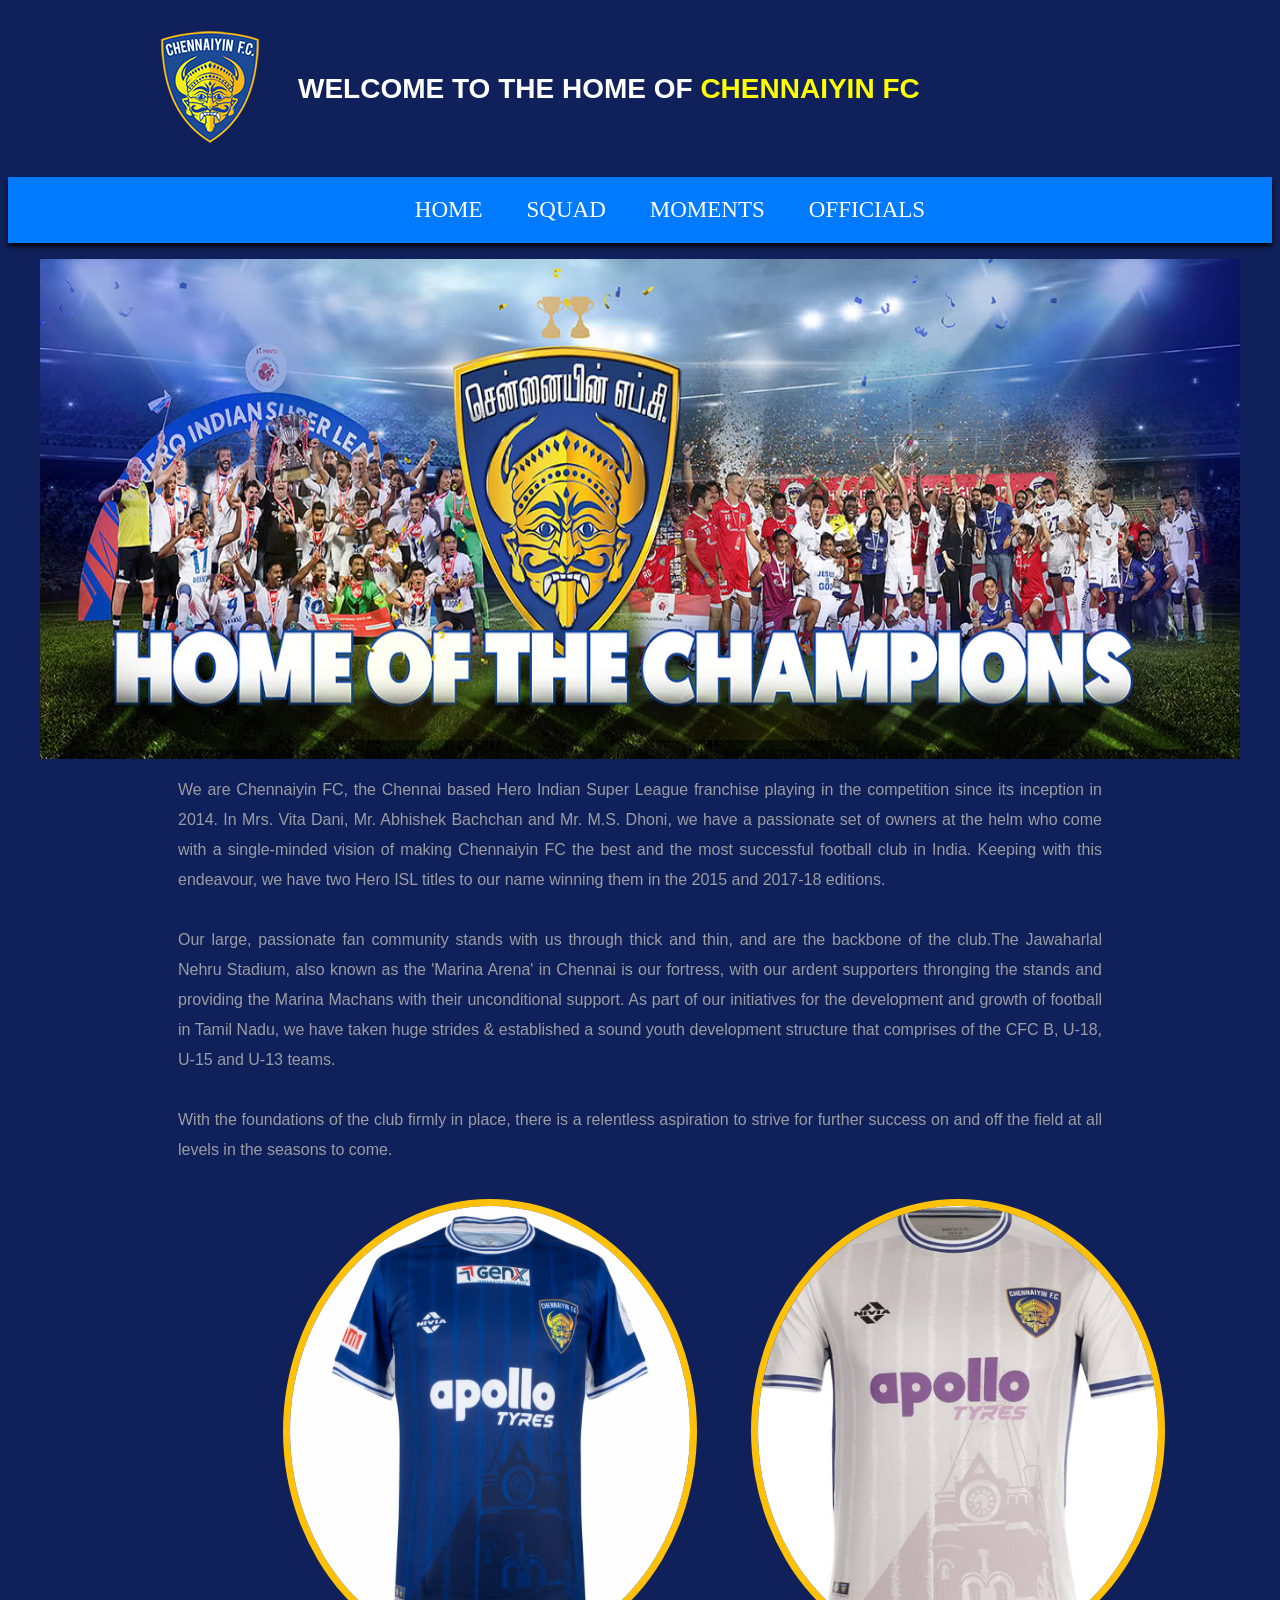
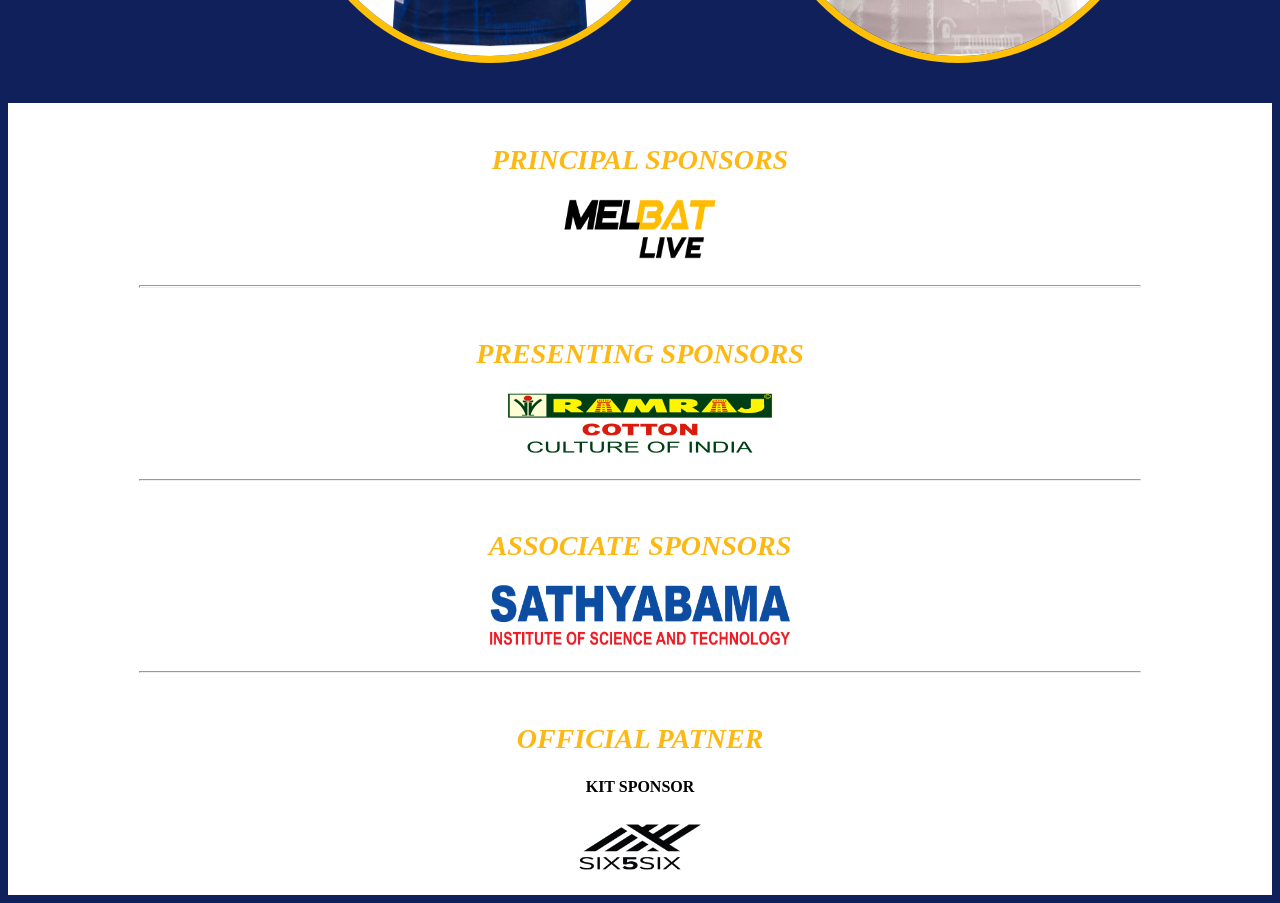
<file: INDEX.html>
<html>
<head>
    <title>HOME</title>
    <link rel="stylesheet"href="style.css">
    <link rel="icon"href="images/image1.jpeg">
    <style>
        .img{
            display:block;
            padding-left: 150px;
            margin-top:-40px;
        }
        .logo-desi{
            display: inline-block;
            font-size: 28px;
            font-family: 'Roboto', sans-serif;
            color: white;
            padding-left: 290px;
            margin-top: -70px;
        }
        .head1{
            border:1px solid black;
            text-align: center;
            background-color: rgb(205, 205, 72);
            width: 900px;
            height:59px;
        }
        h1{
            font-family: 'Roboto', sans-serif;
            font-size: x-large;
        }
        p{
            color: #9a9da2;
            font-family: 'Roboto', sans-serif;
            line-height: 30px;
            text-align: justify;
            margin-left: 170px;
            margin-right: 170px;
        }
        .sponsor{
            background-color: white;
        }
        h2{
            color: #fdb813;
            font-style : italic;
            font-size: 28px;
            
        }
    </style>
</head>
<body>
        <div  class="header-logo">
        <div class="img">
            <img src="images/image1.jpeg">
        </div>
        <h1 class="logo-desi">WELCOME TO THE HOME OF 
            <span style="color: yellow;">CHENNAIYIN FC</span>
        </h1>
    </div>
    <br>
    <div>
        <ul class="nav">
            <li><a href="INDEX.html">HOME </a></li>
            <li><a href="SQUAD.html">SQUAD</a></li>
            <li><a href="MOMENTS.html">MOMENTS</a></li>
            <li><a href="OFFCIALS.html">OFFICIALS</a></li>
                    
        </ul>
    </div>
    <center>
        <img src="images/home.jpeg"width="1200"height="500">
    </center>
    <p>
        We are Chennaiyin FC, the Chennai based Hero Indian Super League franchise playing in the competition since its inception in 2014. 
        In Mrs. Vita Dani, Mr. Abhishek Bachchan and Mr. M.S. Dhoni, we have a passionate set of owners at the helm who come with a 
        single-minded vision of making Chennaiyin FC the best and the most successful football club in India. Keeping with this endeavour,
        we have two Hero ISL titles to our name winning them in the 2015 and 2017-18 editions.<br><br> Our large, passionate fan community stands 
        with us through thick and thin, and are the backbone of the club.The Jawaharlal Nehru Stadium, also known as the 'Marina Arena' 
        in Chennai is our fortress, with our ardent supporters thronging the stands and providing the Marina Machans with their unconditional
        support. As part of our initiatives for the development and growth of football in Tamil Nadu, we have taken huge strides & 
        established a sound youth development structure that comprises of the CFC B, U-18, U-15 and U-13 teams.<br><br> With the foundations of
        the club firmly in place, there is a relentless aspiration to strive for further success on and off the field at all levels in 
        the seasons to come.
    </p>
    <br>

    <div>
        <img src="images/jersey3.jpeg"width="400"height="450" style="border-radius: 50%;margin-left: 275px;border: 7px solid #ffc107;">
        <img src="images/jersey.jpeg"width="400"height="450"style="border-radius:50%;margin-left:50px;border: 7px solid #ffc107;">
    </div>
    <br>
    <br>
    <div class="sponsor">
        <center>
        <br>
        <h2>PRINCIPAL SPONSORS</h2>
        <img src="images/image9.jpeg"width="300" height="60">
        <br>
        <br>
        <hr width="1000px"style="height:1px;">
        <br>
        <h2>PRESENTING SPONSORS</h2>
        <img src="images/image3.jpeg"width="300"height="60">
        <br>
        <br>
        <hr width="1000px">
        <br>
        <h2>ASSOCIATE SPONSORS</h2>
        <img src="images/image4.jpeg"width="300"height="60">
        <br>
        <br>
        <hr width="1000px">
        <br>
        <h2>OFFICIAL PATNER</h2>
        <h4>KIT SPONSOR</h4>
        <img src="images/image5.jpeg"width="300"height="60">
        <br>
        <br>
        </center>

    </div>
</body>
</html>
</file>
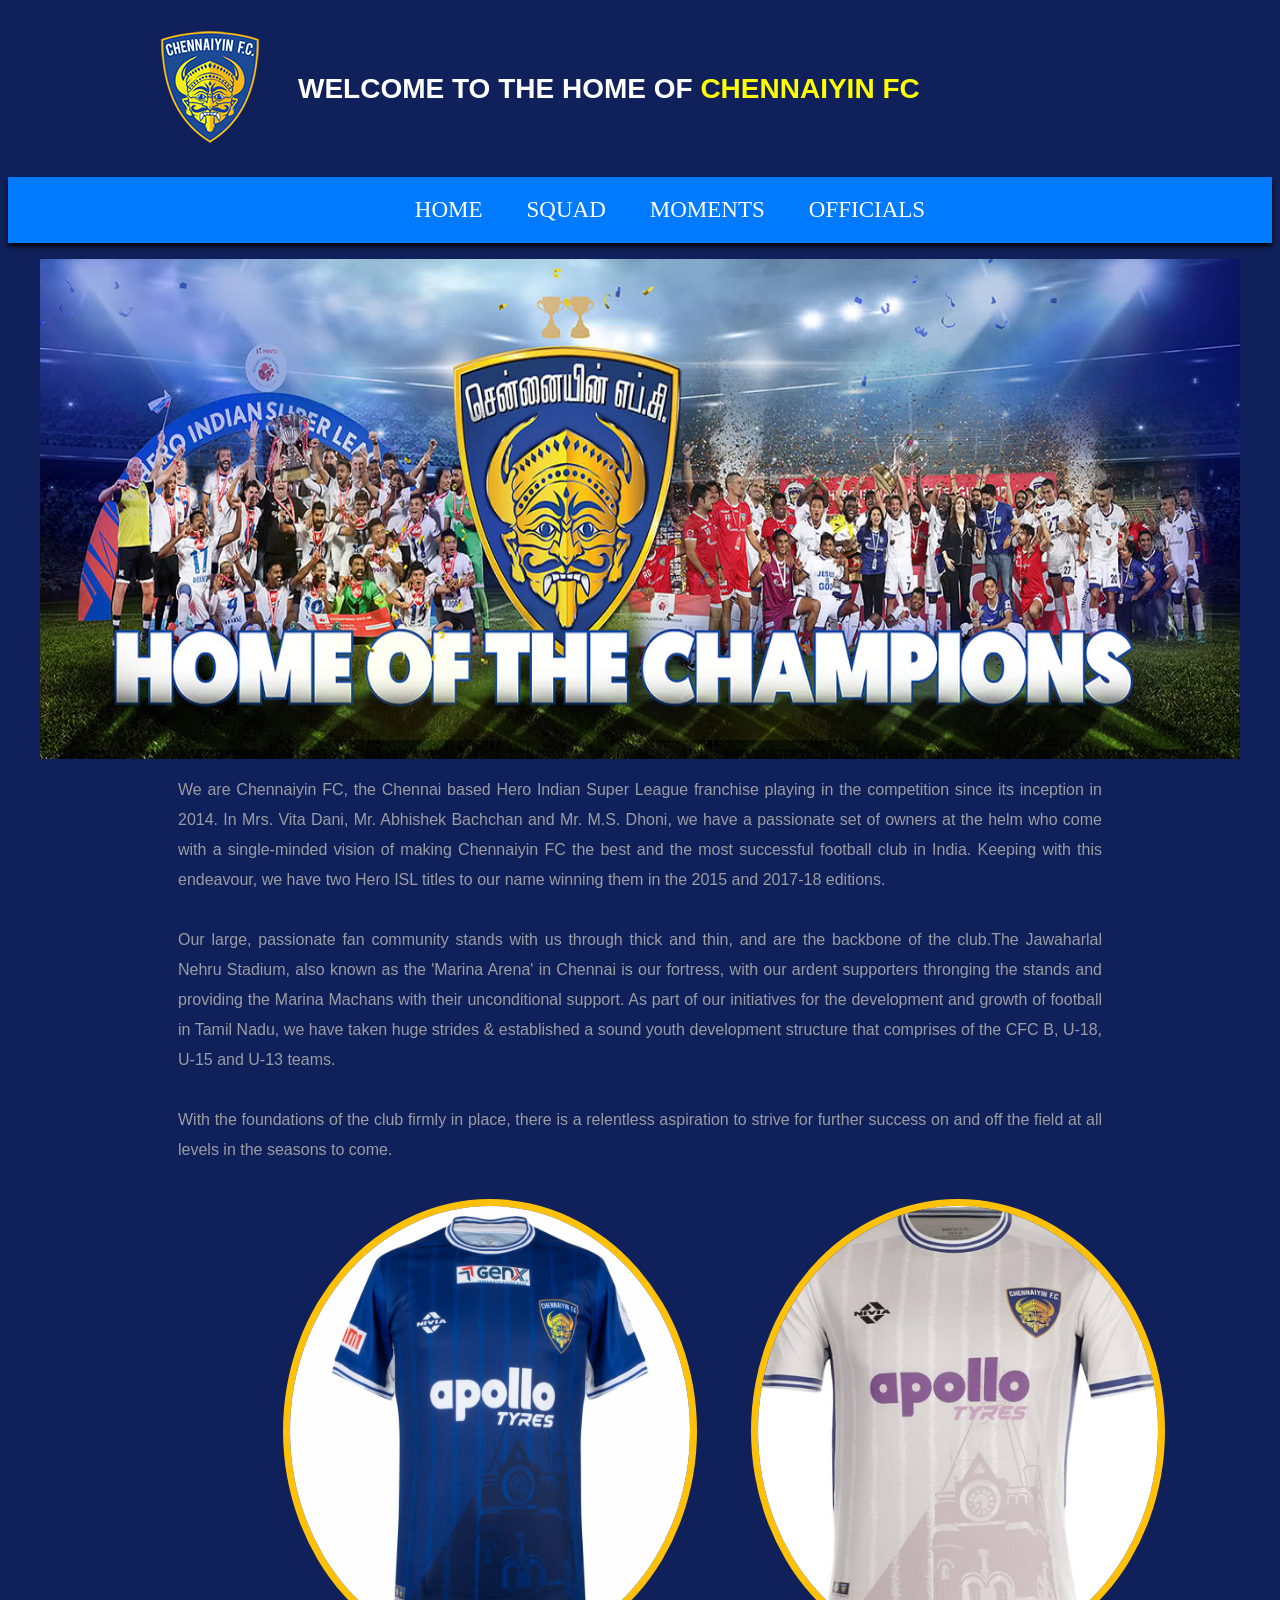
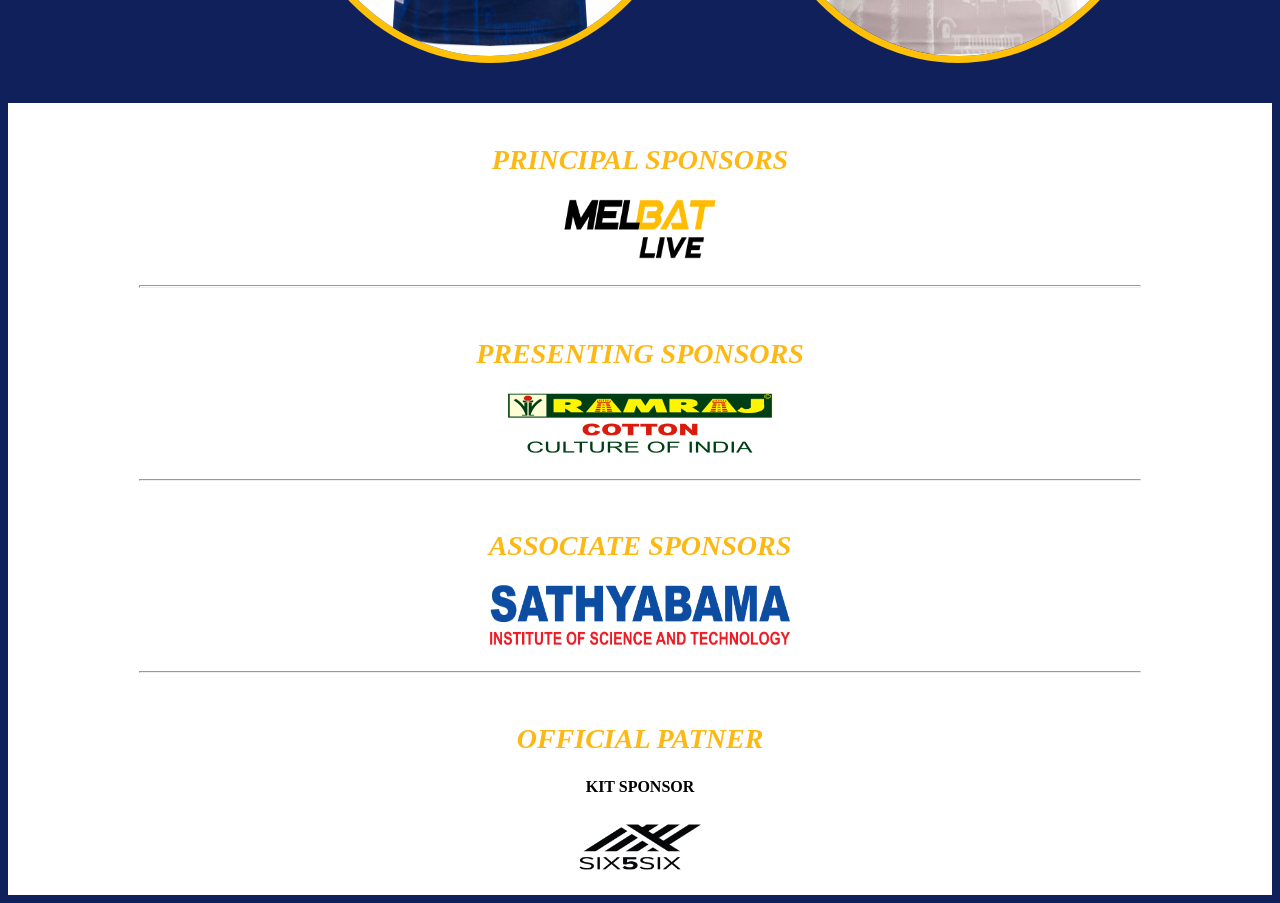
<file: index.html>
<html>
<head>
    <title>HOME</title>
    <link rel="stylesheet"href="style.css">
    <link rel="icon"href="images/image1.jpeg">
    <style>
        .img{
            display:block;
            padding-left: 150px;
            margin-top:-40px;
        }
        .logo-desi{
            display: inline-block;
            font-size: 28px;
            font-family: 'Roboto', sans-serif;
            color: white;
            padding-left: 290px;
            margin-top: -70px;
        }
        .head1{
            border:1px solid black;
            text-align: center;
            background-color: rgb(205, 205, 72);
            width: 900px;
            height:59px;
        }
        h1{
            font-family: 'Roboto', sans-serif;
            font-size: x-large;
        }
        p{
            color: #9a9da2;
            font-family: 'Roboto', sans-serif;
            line-height: 30px;
            text-align: justify;
            margin-left: 170px;
            margin-right: 170px;
        }
        .sponsor{
            background-color: white;
        }
        h2{
            color: #fdb813;
            font-style : italic;
            font-size: 28px;
            
        }
    </style>
</head>
<body>
        <div  class="header-logo">
        <div class="img">
            <img src="images/image1.jpeg">
        </div>
        <h1 class="logo-desi">WELCOME TO THE HOME OF 
            <span style="color: yellow;">CHENNAIYIN FC</span>
        </h1>
    </div>
    <br>
    <div>
        <ul class="nav">
            <li><a href="index.html">HOME </a></li>
            <li><a href="SQUAD.html">SQUAD</a></li>
            <li><a href="MOMENTS.html">MOMENTS</a></li>
            <li><a href="OFFCIALS.html">OFFICIALS</a></li>
                    
        </ul>
    </div>
    <center>
        <img src="images/home.jpeg"width="1200"height="500">
    </center>
    <p>
        We are Chennaiyin FC, the Chennai based Hero Indian Super League franchise playing in the competition since its inception in 2014. 
        In Mrs. Vita Dani, Mr. Abhishek Bachchan and Mr. M.S. Dhoni, we have a passionate set of owners at the helm who come with a 
        single-minded vision of making Chennaiyin FC the best and the most successful football club in India. Keeping with this endeavour,
        we have two Hero ISL titles to our name winning them in the 2015 and 2017-18 editions.<br><br> Our large, passionate fan community stands 
        with us through thick and thin, and are the backbone of the club.The Jawaharlal Nehru Stadium, also known as the 'Marina Arena' 
        in Chennai is our fortress, with our ardent supporters thronging the stands and providing the Marina Machans with their unconditional
        support. As part of our initiatives for the development and growth of football in Tamil Nadu, we have taken huge strides & 
        established a sound youth development structure that comprises of the CFC B, U-18, U-15 and U-13 teams.<br><br> With the foundations of
        the club firmly in place, there is a relentless aspiration to strive for further success on and off the field at all levels in 
        the seasons to come.
    </p>
    <br>

    <div>
        <img src="images/jersey3.jpeg"width="400"height="450" style="border-radius: 50%;margin-left: 275px;border: 7px solid #ffc107;">
        <img src="images/jersey.jpeg"width="400"height="450"style="border-radius:50%;margin-left:50px;border: 7px solid #ffc107;">
    </div>
    <br>
    <br>
    <div class="sponsor">
        <center>
        <br>
        <h2>PRINCIPAL SPONSORS</h2>
        <img src="images/image9.jpeg"width="300" height="60">
        <br>
        <br>
        <hr width="1000px"style="height:1px;">
        <br>
        <h2>PRESENTING SPONSORS</h2>
        <img src="images/image3.jpeg"width="300"height="60">
        <br>
        <br>
        <hr width="1000px">
        <br>
        <h2>ASSOCIATE SPONSORS</h2>
        <img src="images/image4.jpeg"width="300"height="60">
        <br>
        <br>
        <hr width="1000px">
        <br>
        <h2>OFFICIAL PATNER</h2>
        <h4>KIT SPONSOR</h4>
        <img src="images/image5.jpeg"width="300"height="60">
        <br>
        <br>
        </center>

    </div>
</body>
</html>
</file>
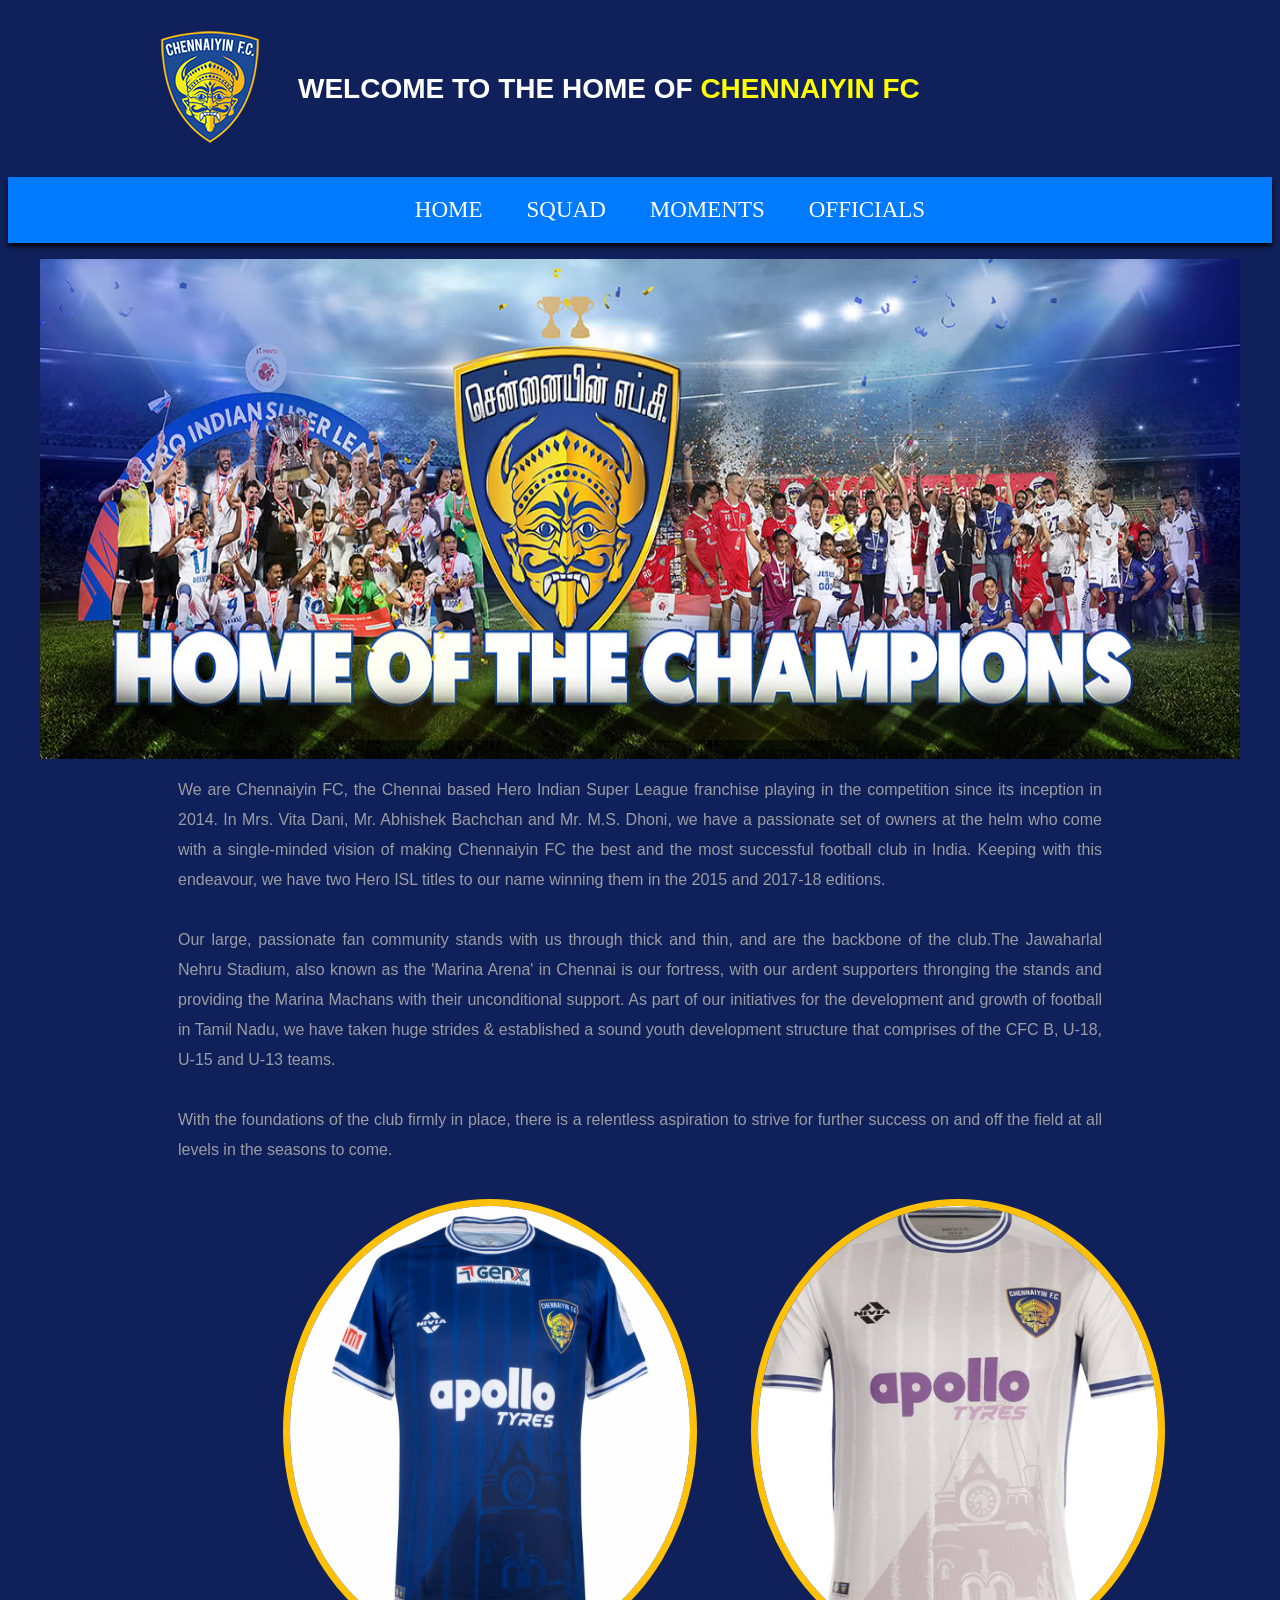
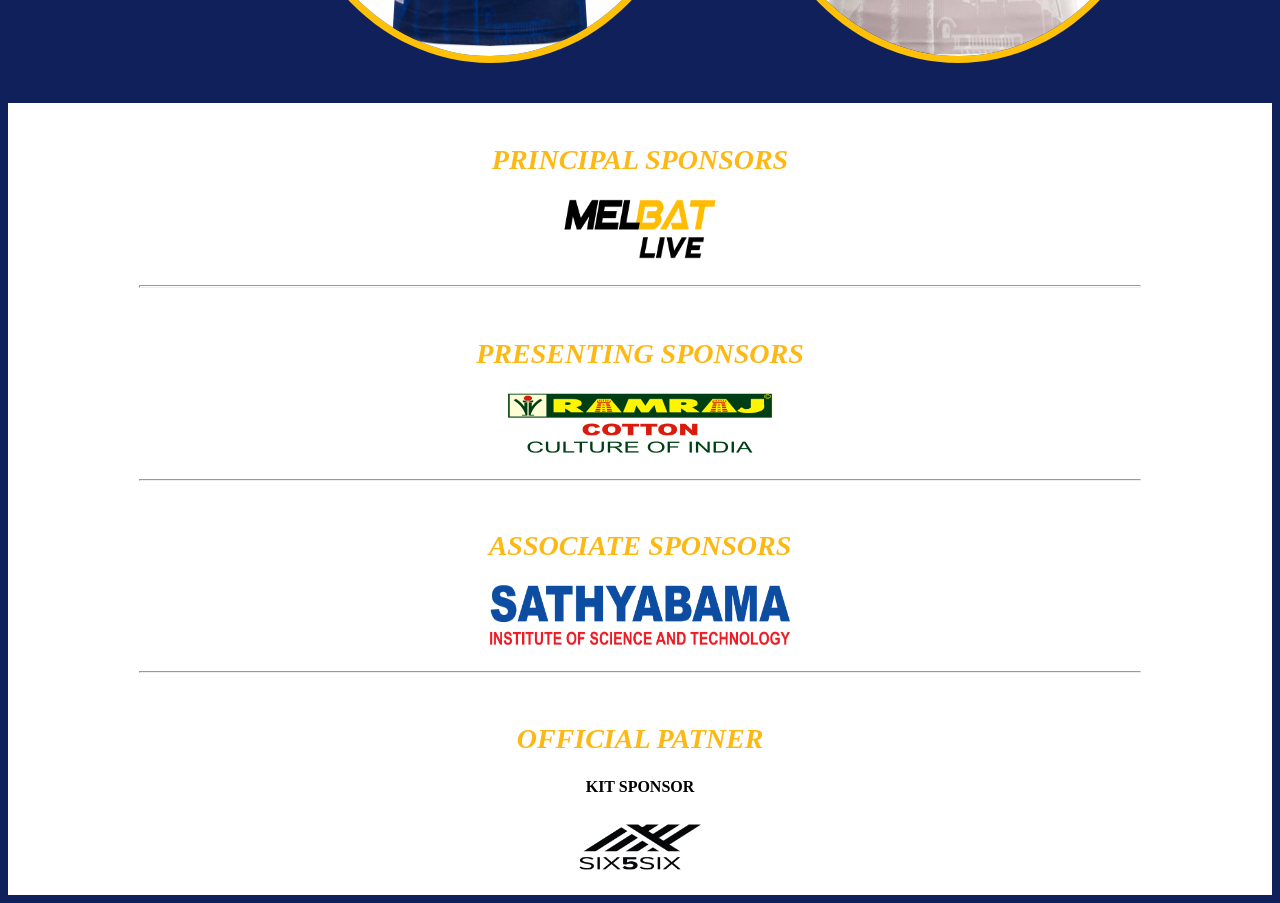
<file: HOME.html>
<html>
<head>
    <title>HOME</title>
    <link rel="stylesheet"href="style.css">
    <link rel="icon"href="images/image1.jpeg">
    <style>
        .img{
            display:block;
            padding-left: 150px;
            margin-top:-40px;
        }
        .logo-desi{
            display: inline-block;
            font-size: 28px;
            font-family: 'Roboto', sans-serif;
            color: white;
            padding-left: 290px;
            margin-top: -70px;
        }
        .head1{
            border:1px solid black;
            text-align: center;
            background-color: rgb(205, 205, 72);
            width: 900px;
            height:59px;
        }
        h1{
            font-family: 'Roboto', sans-serif;
            font-size: x-large;
        }
        p{
            color: #9a9da2;
            font-family: 'Roboto', sans-serif;
            line-height: 30px;
            text-align: justify;
            margin-left: 170px;
            margin-right: 170px;
        }
        .sponsor{
            background-color: white;
        }
        h2{
            color: #fdb813;
            font-style : italic;
            font-size: 28px;
            
        }
    </style>
</head>
<body>
        <div  class="header-logo">
        <div class="img">
            <img src="images/image1.jpeg">
        </div>
        <h1 class="logo-desi">WELCOME TO THE HOME OF 
            <span style="color: yellow;">CHENNAIYIN FC</span>
        </h1>
    </div>
    <br>
    <div>
        <ul class="nav">
            <li><a href="HOME.html">HOME </a></li>
            <li><a href="SQUAD.html">SQUAD</a></li>
            <li><a href="MOMENTS.html">MOMENTS</a></li>
            <li><a href="OFFCIALS.html">OFFICIALS</a></li>
                    
        </ul>
    </div>
    <center>
        <img src="images/home.jpeg"width="1200"height="500">
    </center>
    <p>
        We are Chennaiyin FC, the Chennai based Hero Indian Super League franchise playing in the competition since its inception in 2014. 
        In Mrs. Vita Dani, Mr. Abhishek Bachchan and Mr. M.S. Dhoni, we have a passionate set of owners at the helm who come with a 
        single-minded vision of making Chennaiyin FC the best and the most successful football club in India. Keeping with this endeavour,
        we have two Hero ISL titles to our name winning them in the 2015 and 2017-18 editions.<br><br> Our large, passionate fan community stands 
        with us through thick and thin, and are the backbone of the club.The Jawaharlal Nehru Stadium, also known as the 'Marina Arena' 
        in Chennai is our fortress, with our ardent supporters thronging the stands and providing the Marina Machans with their unconditional
        support. As part of our initiatives for the development and growth of football in Tamil Nadu, we have taken huge strides & 
        established a sound youth development structure that comprises of the CFC B, U-18, U-15 and U-13 teams.<br><br> With the foundations of
        the club firmly in place, there is a relentless aspiration to strive for further success on and off the field at all levels in 
        the seasons to come.
    </p>
    <br>

    <div>
        <img src="images/jersey3.jpeg"width="400"height="450" style="border-radius: 50%;margin-left: 275px;border: 7px solid #ffc107;">
        <img src="images/jersey.jpeg"width="400"height="450"style="border-radius:50%;margin-left:50px;border: 7px solid #ffc107;">
    </div>
    <br>
    <br>
    <div class="sponsor">
        <center>
        <br>
        <h2>PRINCIPAL SPONSORS</h2>
        <img src="images/image9.jpeg"width="300" height="60">
        <br>
        <br>
        <hr width="1000px"style="height:1px;">
        <br>
        <h2>PRESENTING SPONSORS</h2>
        <img src="images/image3.jpeg"width="300"height="60">
        <br>
        <br>
        <hr width="1000px">
        <br>
        <h2>ASSOCIATE SPONSORS</h2>
        <img src="images/image4.jpeg"width="300"height="60">
        <br>
        <br>
        <hr width="1000px">
        <br>
        <h2>OFFICIAL PATNER</h2>
        <h4>KIT SPONSOR</h4>
        <img src="images/image5.jpeg"width="300"height="60">
        <br>
        <br>
        </center>

    </div>
</body>
</html>
</file>
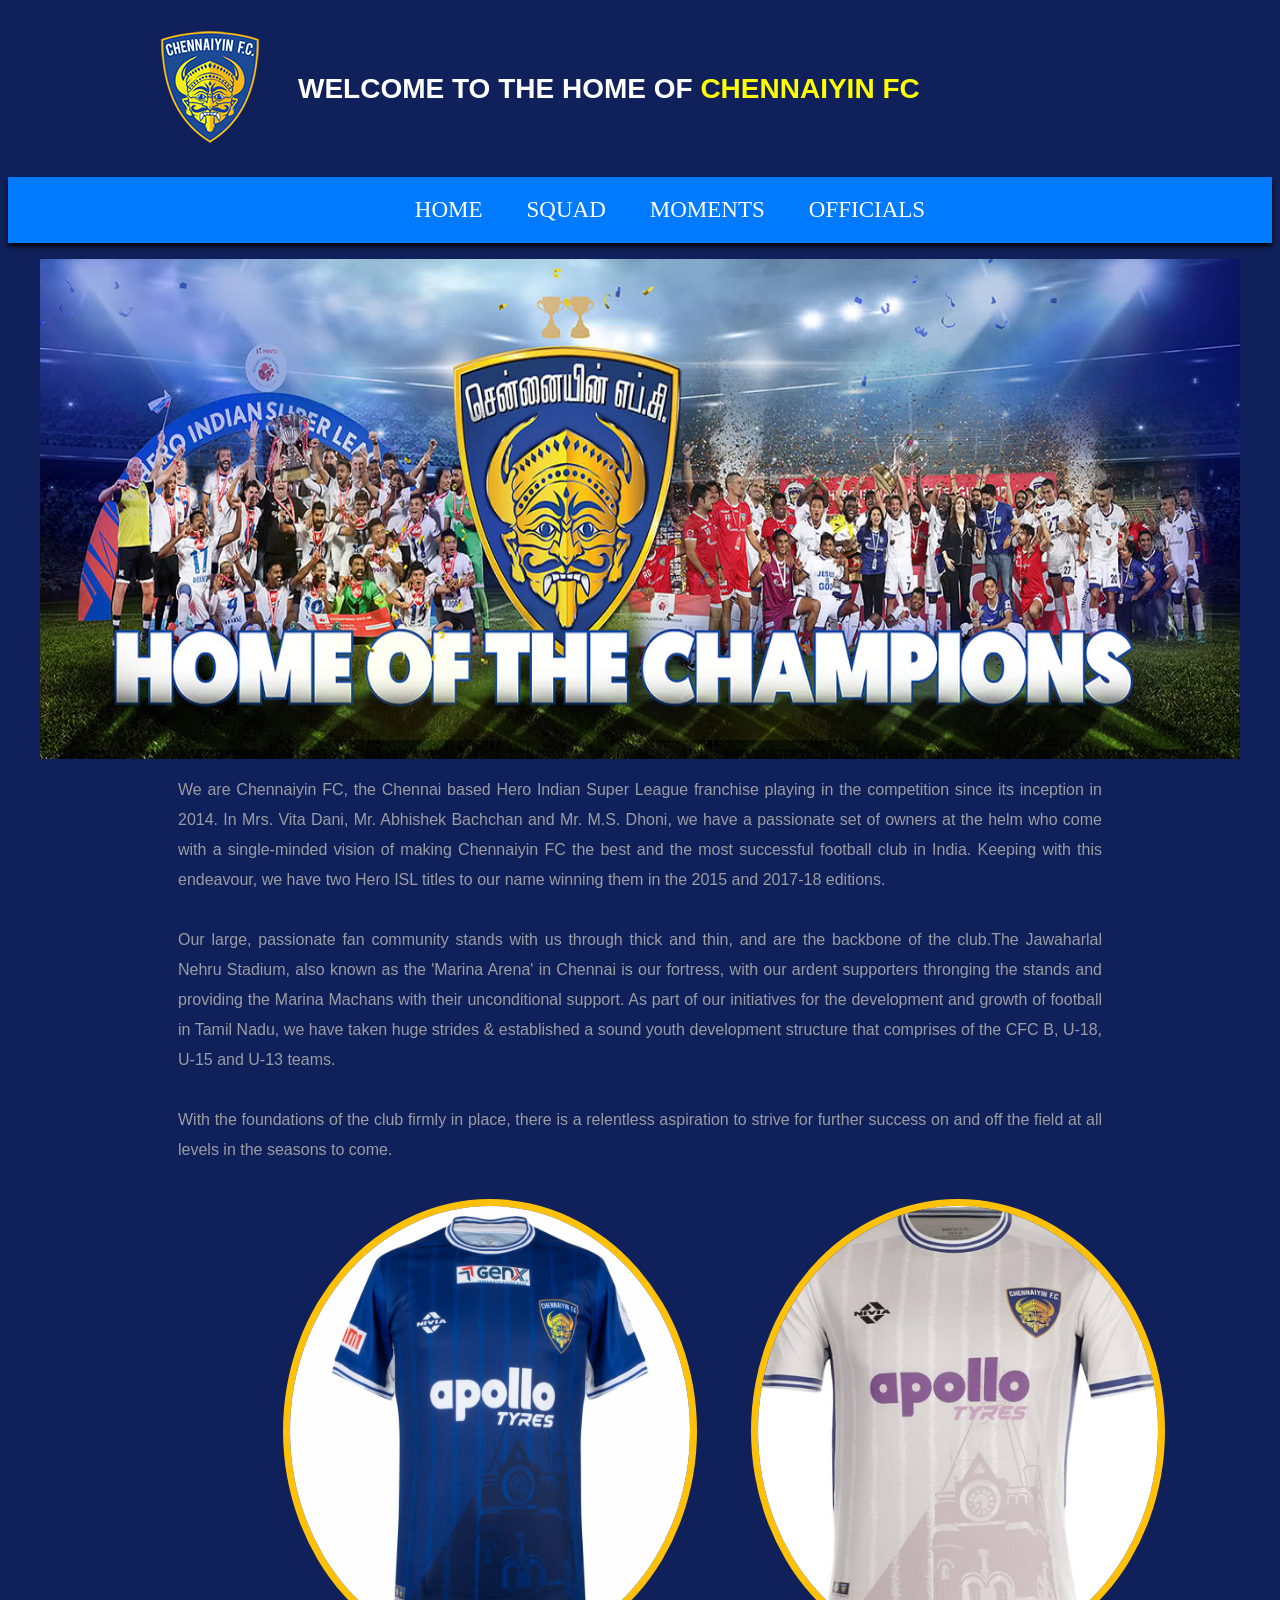
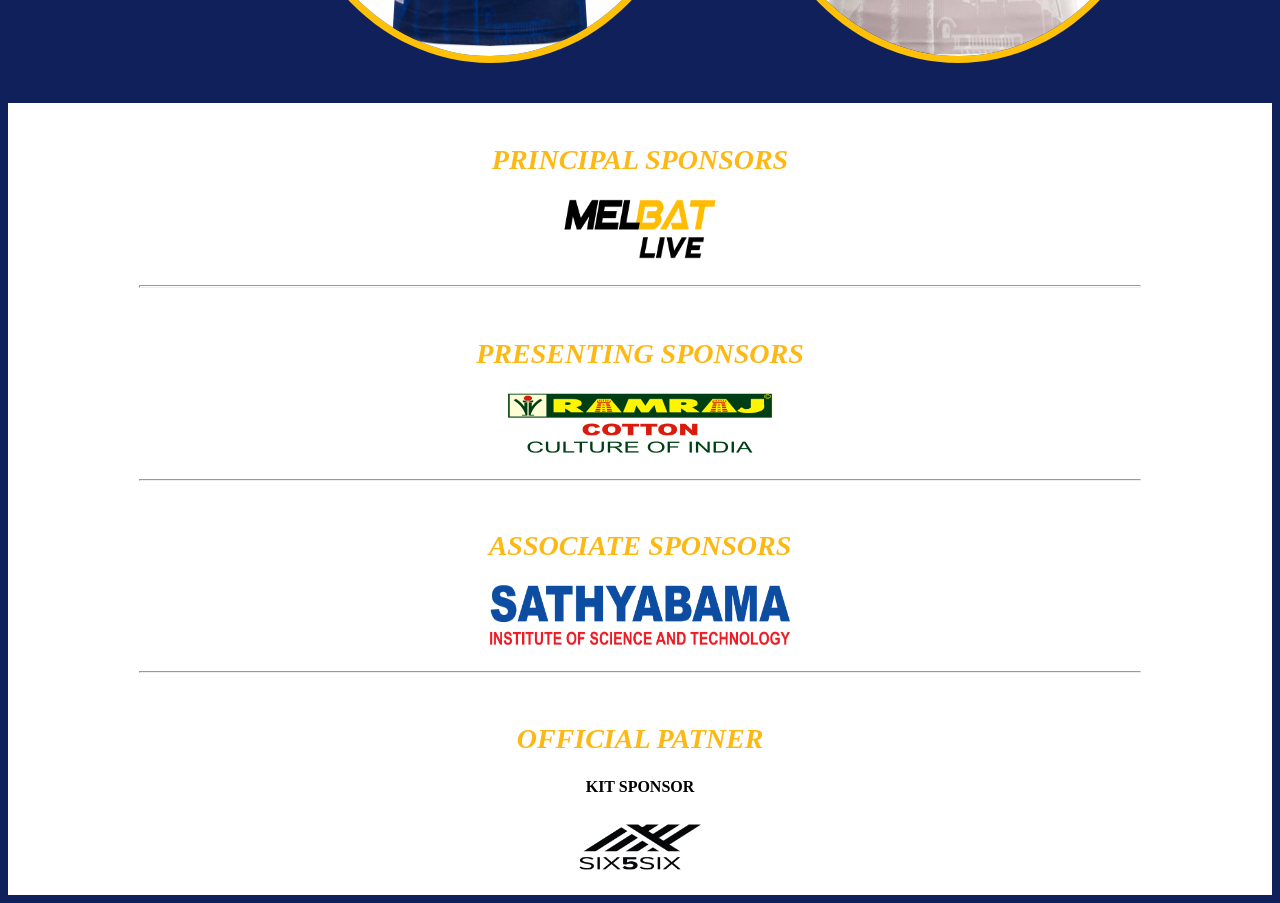
<file: home.html>
<html>
<head>
    <title>HOME</title>
    <link rel="stylesheet"href="style.css">
    <link rel="icon"href="images/image1.jpeg">
    <style>
        .img{
            display:block;
            padding-left: 150px;
            margin-top:-40px;
        }
        .logo-desi{
            display: inline-block;
            font-size: 28px;
            font-family: 'Roboto', sans-serif;
            color: white;
            padding-left: 290px;
            margin-top: -70px;
        }
        .head1{
            border:1px solid black;
            text-align: center;
            background-color: rgb(205, 205, 72);
            width: 900px;
            height:59px;
        }
        h1{
            font-family: 'Roboto', sans-serif;
            font-size: x-large;
        }
        p{
            color: #9a9da2;
            font-family: 'Roboto', sans-serif;
            line-height: 30px;
            text-align: justify;
            margin-left: 170px;
            margin-right: 170px;
        }
        .sponsor{
            background-color: white;
        }
        h2{
            color: #fdb813;
            font-style : italic;
            font-size: 28px;
            
        }
    </style>
</head>
<body>
        <div  class="header-logo">
        <div class="img">
            <img src="images/image1.jpeg">
        </div>
        <h1 class="logo-desi">WELCOME TO THE HOME OF 
            <span style="color: yellow;">CHENNAIYIN FC</span>
        </h1>
    </div>
    <br>
    <div>
        <ul class="nav">
            <li><a href="home.html">HOME </a></li>
            <li><a href="squad.html">SQUAD</a></li>
            <li><a href="moments.html">MOMENTS</a></li>
            <li><a href="officials.html">OFFICIALS</a></li>
                    
        </ul>
    </div>
    <center>
        <img src="images/home.jpeg"width="1200"height="500">
    </center>
    <p>
        We are Chennaiyin FC, the Chennai based Hero Indian Super League franchise playing in the competition since its inception in 2014. 
        In Mrs. Vita Dani, Mr. Abhishek Bachchan and Mr. M.S. Dhoni, we have a passionate set of owners at the helm who come with a 
        single-minded vision of making Chennaiyin FC the best and the most successful football club in India. Keeping with this endeavour,
        we have two Hero ISL titles to our name winning them in the 2015 and 2017-18 editions.<br><br> Our large, passionate fan community stands 
        with us through thick and thin, and are the backbone of the club.The Jawaharlal Nehru Stadium, also known as the 'Marina Arena' 
        in Chennai is our fortress, with our ardent supporters thronging the stands and providing the Marina Machans with their unconditional
        support. As part of our initiatives for the development and growth of football in Tamil Nadu, we have taken huge strides & 
        established a sound youth development structure that comprises of the CFC B, U-18, U-15 and U-13 teams.<br><br> With the foundations of
        the club firmly in place, there is a relentless aspiration to strive for further success on and off the field at all levels in 
        the seasons to come.
    </p>
    <br>

    <div>
        <img src="images/jersey3.jpeg"width="400"height="450" style="border-radius: 50%;margin-left: 275px;border: 7px solid #ffc107;">
        <img src="images/jersey.jpeg"width="400"height="450"style="border-radius:50%;margin-left:50px;border: 7px solid #ffc107;">
    </div>
    <br>
    <br>
    <div class="sponsor">
        <center>
        <br>
        <h2>PRINCIPAL SPONSORS</h2>
        <img src="images/image9.jpeg"width="300" height="60">
        <br>
        <br>
        <hr width="1000px"style="height:1px;">
        <br>
        <h2>PRESENTING SPONSORS</h2>
        <img src="images/image3.jpeg"width="300"height="60">
        <br>
        <br>
        <hr width="1000px">
        <br>
        <h2>ASSOCIATE SPONSORS</h2>
        <img src="images/image4.jpeg"width="300"height="60">
        <br>
        <br>
        <hr width="1000px">
        <br>
        <h2>OFFICIAL PATNER</h2>
        <h4>KIT SPONSOR</h4>
        <img src="images/image5.jpeg"width="300"height="60">
        <br>
        <br>
        </center>

    </div>
</body>
</html>
</file>
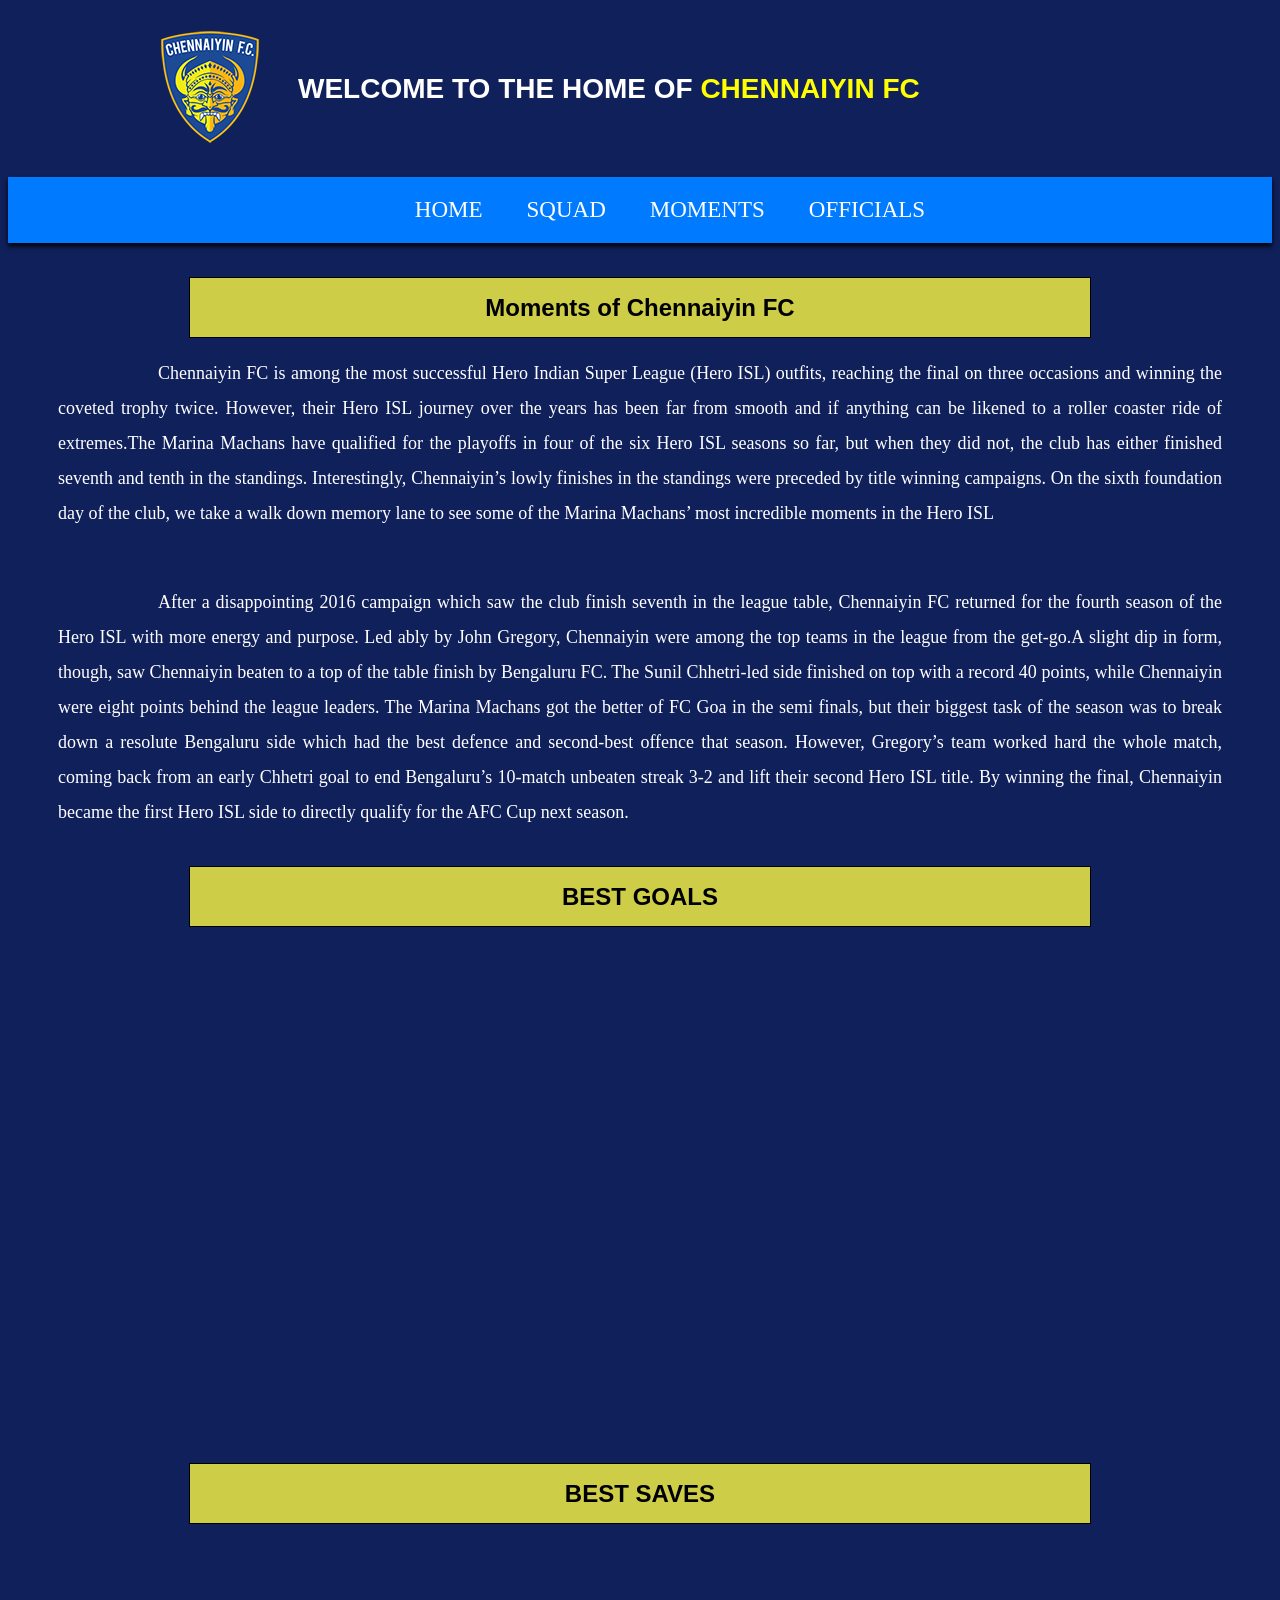
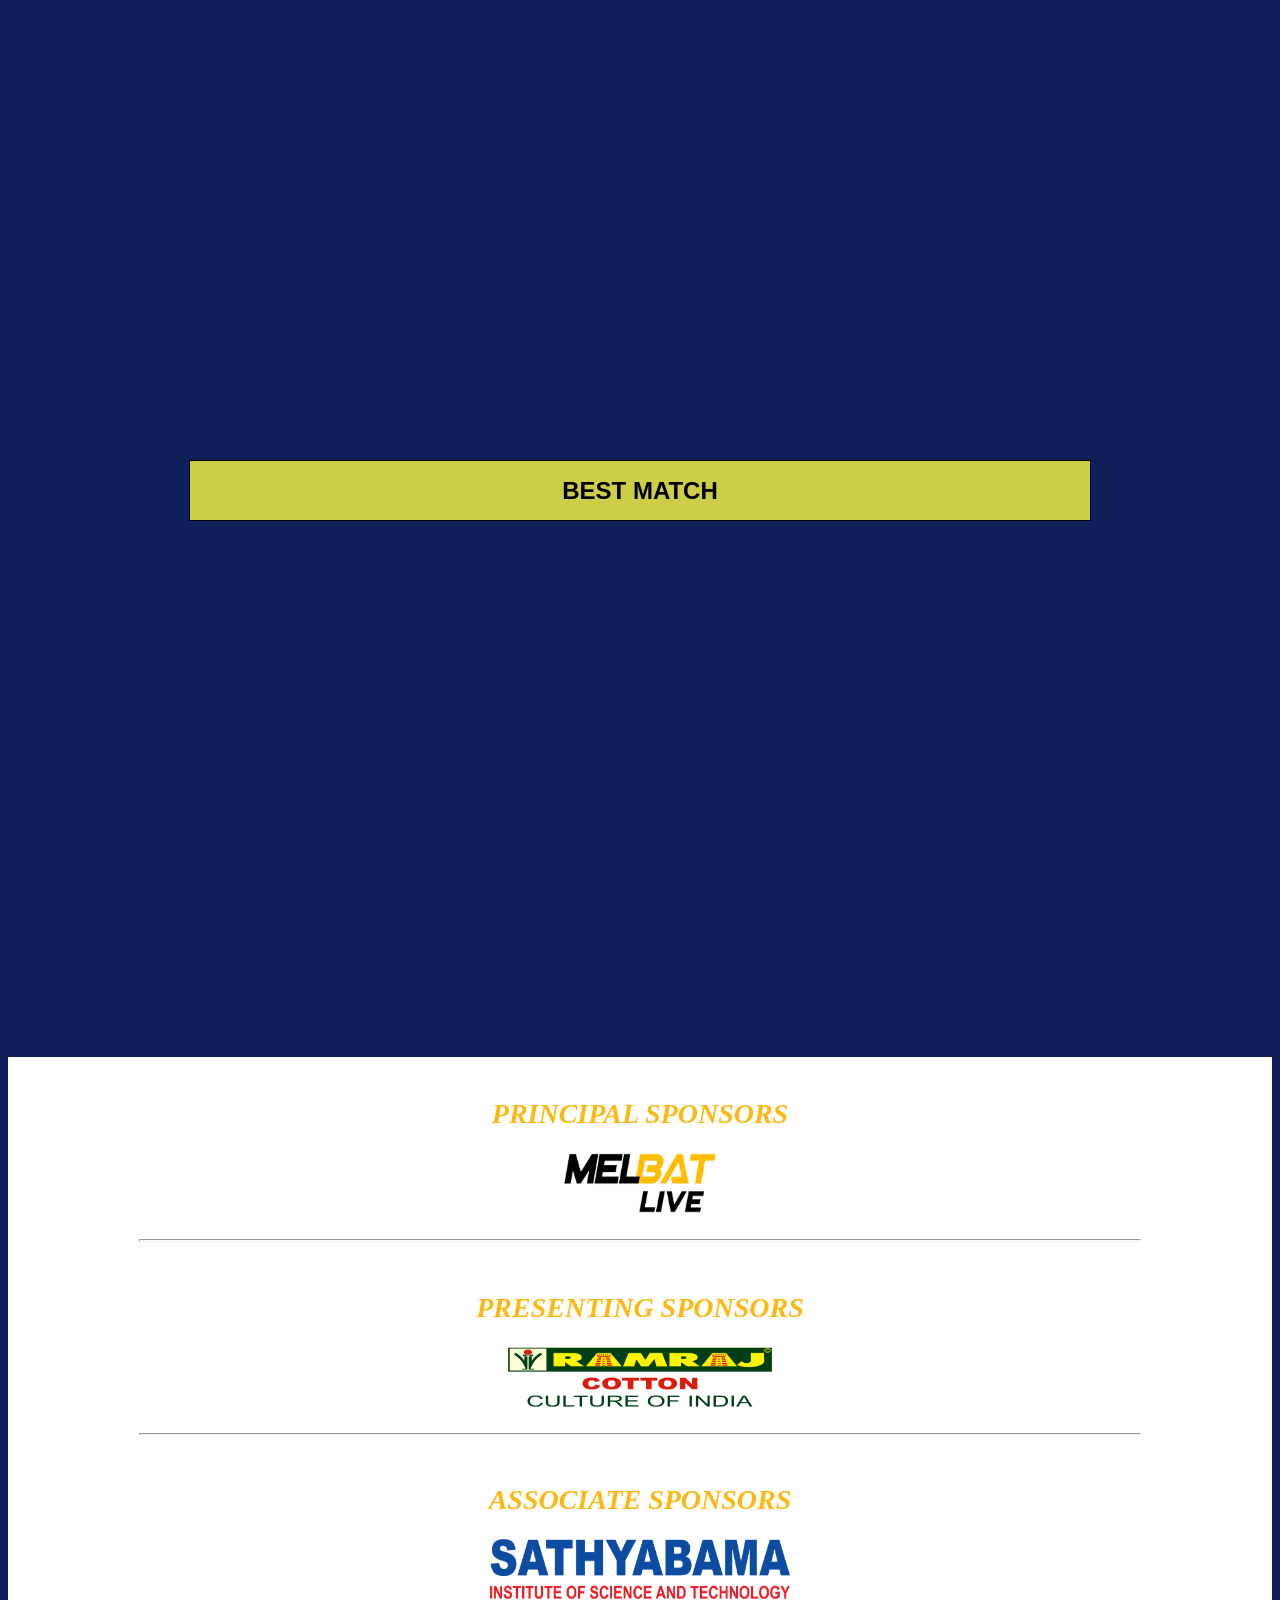
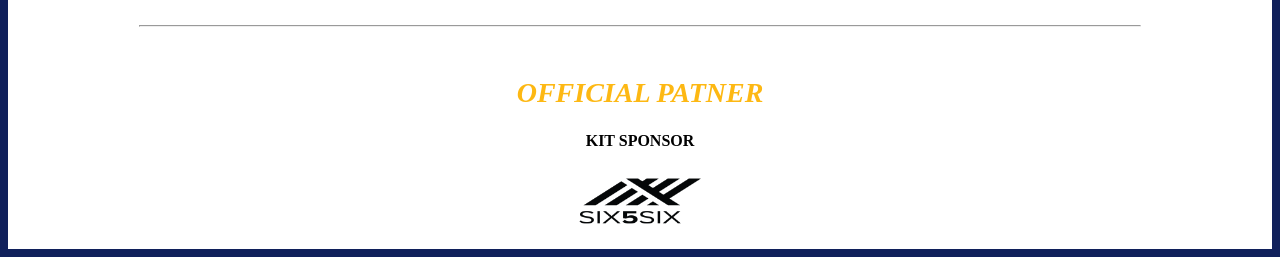
<file: moments.html>
<html>
<head>
    <title>MOMENT</title>
 <link rel="stylesheet"href="style.css">
 <link rel="icon"href="images/image1.jpeg">
 <style>
    .img{
            display:block;
            padding-left: 150px;
            margin-top:-40px;
        }
        .logo-desi{
            display: inline-block;
            font-size: 28px;
            font-family: 'Roboto', sans-serif;
            color: white;
            padding-left: 290px;
            margin-top: -70px;
        }
        .head1{
            border:1px solid black;
            text-align: center;
            background-color: rgb(205, 205, 72);
            width: 900px;
            height:59px;
        }
        h1{
            font-family: 'Roboto', sans-serif;
            font-size: x-large;
        }
        p{
            font-size:large;
            color: white;
            font-family: 'Times New Roman', Times, serif;
            text-align: justify;
            text-indent: 100px;
            margin-left: 50px;
            margin-right: 50px;
            line-height: 35px;
        }
        .sponsor{
            background-color: white;
        }
        h2{
            color: #fdb813;
            font-style : italic;
            font-size: 28px;
            
        }
 </style>
</head>
<body>
    <div  class="header-logo">
        <div class="img">
            <img src="images/image1.jpeg">
        </div>
        <h1 class="logo-desi">WELCOME TO THE HOME OF 
            <span style="color: yellow;">CHENNAIYIN FC</span>
        </h1>
    </div>
    <br>
    <div>
        <ul class="nav">
            <li><a href="HOME.html">HOME </a></li>
            <li><a href="SQUAD.html">SQUAD</a></li>
            <li><a href="MOMENTS.html">MOMENTS</a></li>
            <li><a href="OFFCIALS.html">OFFICIALS</a></li>   
        </ul>
    </div>
    <br>
    <center>
    <div class="head1">
        <h1>Moments of <span>Chennaiyin FC</span></h1>
    </div>
    </center>
    <p>Chennaiyin FC is among the most successful Hero Indian Super League (Hero ISL) outfits, reaching the final on three occasions 
        and winning the coveted trophy twice. However, their Hero ISL journey over the years has been far from smooth and if anything 
        can be likened to a roller coaster ride of extremes.The Marina Machans have qualified for the playoffs in four of the six Hero
        ISL seasons so far, but when they did not, the club has either finished seventh and tenth in the standings. Interestingly, 
        Chennaiyin’s lowly finishes in the standings were preceded by title winning campaigns. On the sixth foundation day of the 
        club, we take a walk down memory lane to see some of the Marina Machans’ most incredible moments in the Hero ISL
    </p>
    <br>
    <p>
        After a disappointing 2016 campaign which saw the club finish seventh in the league table, Chennaiyin FC returned for the
        fourth season of the Hero ISL with more energy and purpose. Led ably by John Gregory, Chennaiyin were among the top teams 
        in the league from the get-go.A slight dip in form, though, saw Chennaiyin beaten to a top of the table finish by Bengaluru FC.
        The Sunil Chhetri-led side finished on top with a record 40 points, while Chennaiyin were eight points behind the league leaders.
        The Marina Machans got the better of FC Goa in the semi finals, but their biggest task of the season was to break down a resolute 
        Bengaluru side which had the best defence and second-best offence that season. However, Gregory’s team worked hard the whole match, 
        coming back from an early Chhetri goal to end Bengaluru’s 10-match unbeaten streak 3-2 and lift their second Hero ISL title. 
        By winning the final, Chennaiyin became the first Hero ISL side to directly qualify for the AFC Cup next season.
    </p>
    <br>
    <center>
        <div class="head1">
            <h1>BEST GOALS</h1>
        </div>
        <br>
        <iframe width="725" height="500" src="https://www.youtube.com/embed/BAEyoiN7u0k?si=0evzUzZewrDIXXLP&autoplay=1&mute=1&controls=0" title="YouTube video player" 
            frameborder="0" allow="accelerometer; autoplay; clipboard-write; encrypted-media; gyroscope; picture-in-picture; web-share" 
            referrerpolicy="strict-origin-when-cross-origin" allowfullscreen>
        </iframe>
    </center>
    <br>
    <center>        
        <div class="head1">
            <h1>BEST SAVES</h1>
        </div>
        <br>
        <iframe width="725" height="500" src="https://www.youtube.com/embed/faH1HU-ythg?si=x-EmgBkJqrtpFcRd&autoplay=1&mute=1&controls=0" title="YouTube video player"
          frameborder="0" allow="accelerometer; autoplay; clipboard-write; encrypted-media; gyroscope; picture-in-picture; web-share"
          referrerpolicy="strict-origin-when-cross-origin" allowfullscreen>
        </iframe>
    </center>
    <br>
    <center>
        <div class="head1">
            <h1>BEST MATCH</h1>
        </div>
        <br>
        <iframe width="725" height="500" src="https://www.youtube.com/embed/133ImmpNM94?si=LAaSz25XoTFM9XOu&autoplay=1&mute=1&controls=0" 
            title="YouTube video player" frameborder="0" allow="accelerometer; autoplay; clipboard-write; encrypted-media; gyroscope;
             picture-in-picture; web-share" referrerpolicy="strict-origin-when-cross-origin" allowfullscreen>
        </iframe>
        <br>
        <br>
    </center>
    <div class="sponsor">
        <center>
        <br>
        <h2>PRINCIPAL SPONSORS</h2>
        <img src="images/image9.jpeg"width="300" height="60">
        <br>
        <br>
        <hr width="1000px"style="height:1px;">
        <br>
        <h2>PRESENTING SPONSORS</h2>
        <img src="images/image3.jpeg"width="300"height="60">
        <br>
        <br>
        <hr width="1000px">
        <br>
        <h2>ASSOCIATE SPONSORS</h2>
        <img src="images/image4.jpeg"width="300"height="60">
        <br>
        <br>
        <hr width="1000px">
        <br>
        <h2>OFFICIAL PATNER</h2>
        <h4>KIT SPONSOR</h4>
        <img src="images/image5.jpeg"width="300"height="60">
        <br>
        <br>
        </center>

    </div>



</body>
</html>
</file>
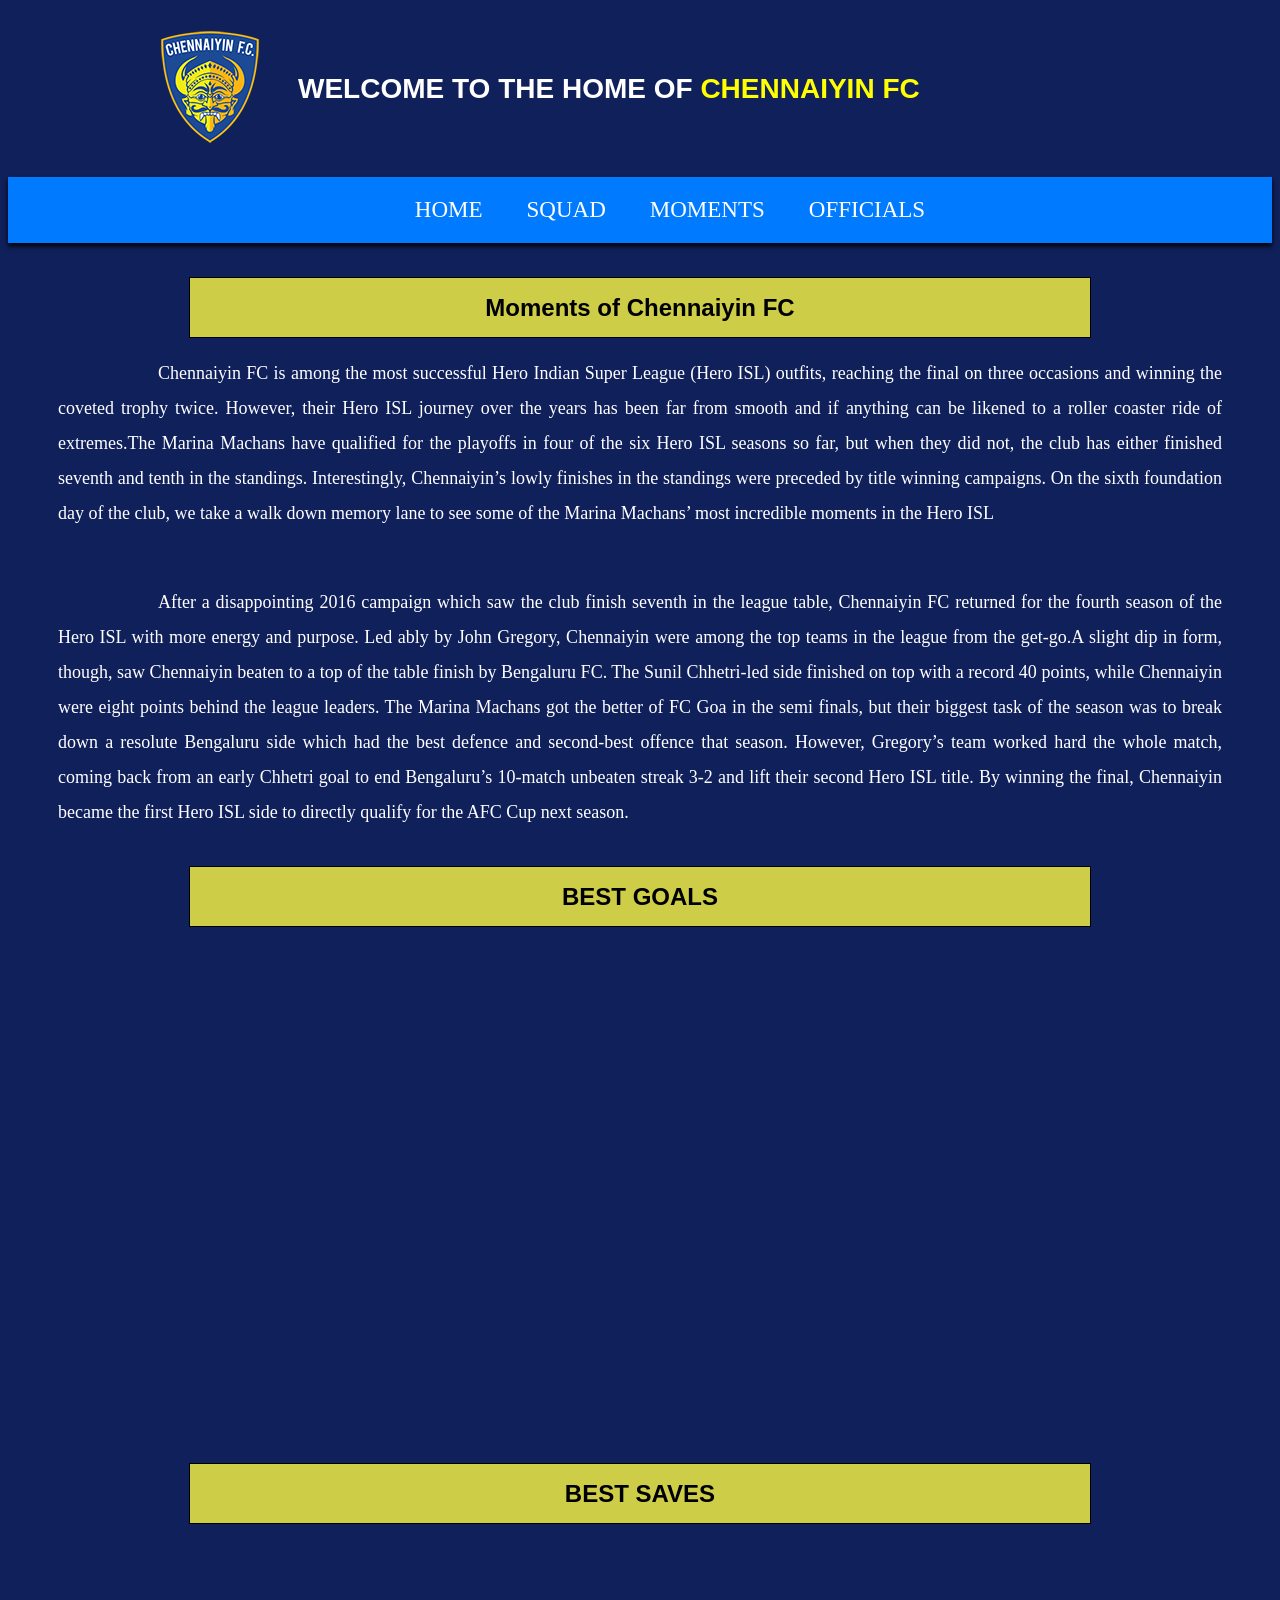
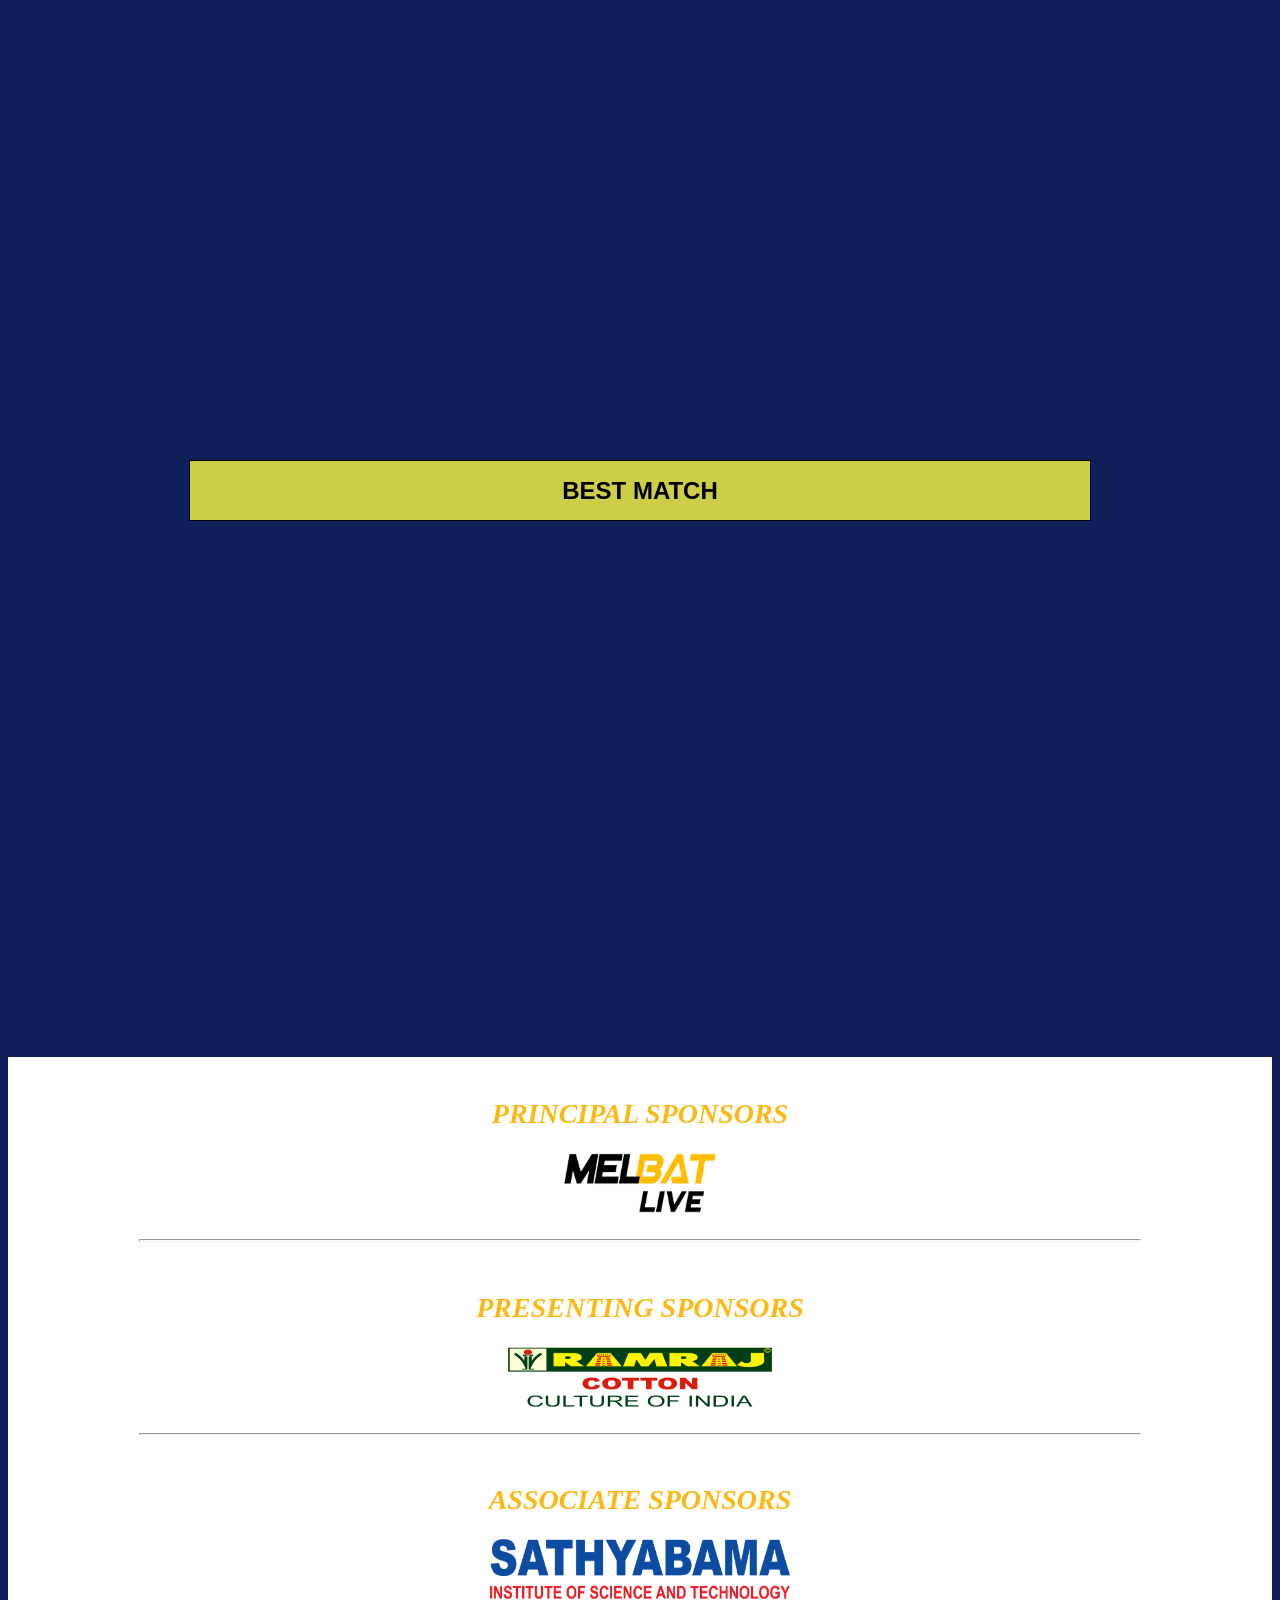
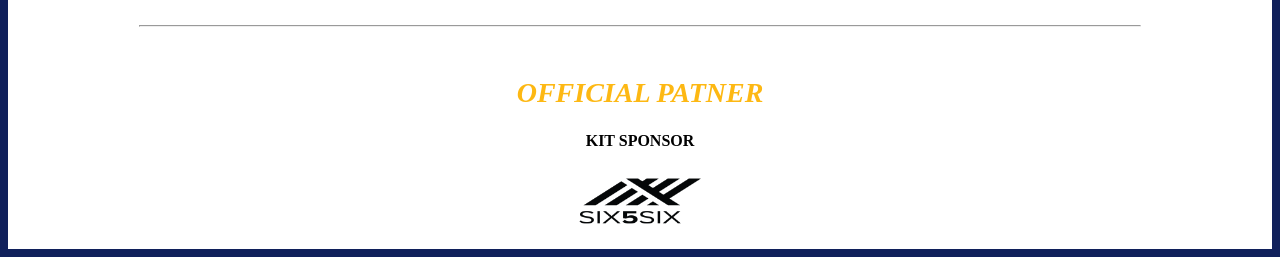
<file: MOMENTS.html>
<html>
<head>
    <title>MOMENT</title>
 <link rel="stylesheet"href="style.css">
 <link rel="icon"href="images/image1.jpeg">
 <style>
    .img{
            display:block;
            padding-left: 150px;
            margin-top:-40px;
        }
        .logo-desi{
            display: inline-block;
            font-size: 28px;
            font-family: 'Roboto', sans-serif;
            color: white;
            padding-left: 290px;
            margin-top: -70px;
        }
        .head1{
            border:1px solid black;
            text-align: center;
            background-color: rgb(205, 205, 72);
            width: 900px;
            height:59px;
        }
        h1{
            font-family: 'Roboto', sans-serif;
            font-size: x-large;
        }
        p{
            font-size:large;
            color: white;
            font-family: 'Times New Roman', Times, serif;
            text-align: justify;
            text-indent: 100px;
            margin-left: 50px;
            margin-right: 50px;
            line-height: 35px;
        }
        .sponsor{
            background-color: white;
        }
        h2{
            color: #fdb813;
            font-style : italic;
            font-size: 28px;
            
        }
 </style>
</head>
<body>
    <div  class="header-logo">
        <div class="img">
            <img src="images/image1.jpeg">
        </div>
        <h1 class="logo-desi">WELCOME TO THE HOME OF 
            <span style="color: yellow;">CHENNAIYIN FC</span>
        </h1>
    </div>
    <br>
    <div>
        <ul class="nav">
            <li><a href="index.html">HOME </a></li>
            <li><a href="SQUAD.html">SQUAD</a></li>
            <li><a href="MOMENTS.html">MOMENTS</a></li>
            <li><a href="OFFCIALS.html">OFFICIALS</a></li>   
        </ul>
    </div>
    <br>
    <center>
    <div class="head1">
        <h1>Moments of <span>Chennaiyin FC</span></h1>
    </div>
    </center>
    <p>Chennaiyin FC is among the most successful Hero Indian Super League (Hero ISL) outfits, reaching the final on three occasions 
        and winning the coveted trophy twice. However, their Hero ISL journey over the years has been far from smooth and if anything 
        can be likened to a roller coaster ride of extremes.The Marina Machans have qualified for the playoffs in four of the six Hero
        ISL seasons so far, but when they did not, the club has either finished seventh and tenth in the standings. Interestingly, 
        Chennaiyin’s lowly finishes in the standings were preceded by title winning campaigns. On the sixth foundation day of the 
        club, we take a walk down memory lane to see some of the Marina Machans’ most incredible moments in the Hero ISL
    </p>
    <br>
    <p>
        After a disappointing 2016 campaign which saw the club finish seventh in the league table, Chennaiyin FC returned for the
        fourth season of the Hero ISL with more energy and purpose. Led ably by John Gregory, Chennaiyin were among the top teams 
        in the league from the get-go.A slight dip in form, though, saw Chennaiyin beaten to a top of the table finish by Bengaluru FC.
        The Sunil Chhetri-led side finished on top with a record 40 points, while Chennaiyin were eight points behind the league leaders.
        The Marina Machans got the better of FC Goa in the semi finals, but their biggest task of the season was to break down a resolute 
        Bengaluru side which had the best defence and second-best offence that season. However, Gregory’s team worked hard the whole match, 
        coming back from an early Chhetri goal to end Bengaluru’s 10-match unbeaten streak 3-2 and lift their second Hero ISL title. 
        By winning the final, Chennaiyin became the first Hero ISL side to directly qualify for the AFC Cup next season.
    </p>
    <br>
    <center>
        <div class="head1">
            <h1>BEST GOALS</h1>
        </div>
        <br>
        <iframe width="725" height="500" src="https://www.youtube.com/embed/BAEyoiN7u0k?si=0evzUzZewrDIXXLP&autoplay=1&mute=1&controls=0" title="YouTube video player" 
            frameborder="0" allow="accelerometer; autoplay; clipboard-write; encrypted-media; gyroscope; picture-in-picture; web-share" 
            referrerpolicy="strict-origin-when-cross-origin" allowfullscreen>
        </iframe>
    </center>
    <br>
    <center>        
        <div class="head1">
            <h1>BEST SAVES</h1>
        </div>
        <br>
        <iframe width="725" height="500" src="https://www.youtube.com/embed/faH1HU-ythg?si=x-EmgBkJqrtpFcRd&autoplay=1&mute=1&controls=0" title="YouTube video player"
          frameborder="0" allow="accelerometer; autoplay; clipboard-write; encrypted-media; gyroscope; picture-in-picture; web-share"
          referrerpolicy="strict-origin-when-cross-origin" allowfullscreen>
        </iframe>
    </center>
    <br>
    <center>
        <div class="head1">
            <h1>BEST MATCH</h1>
        </div>
        <br>
        <iframe width="725" height="500" src="https://www.youtube.com/embed/133ImmpNM94?si=LAaSz25XoTFM9XOu&autoplay=1&mute=1&controls=0" 
            title="YouTube video player" frameborder="0" allow="accelerometer; autoplay; clipboard-write; encrypted-media; gyroscope;
             picture-in-picture; web-share" referrerpolicy="strict-origin-when-cross-origin" allowfullscreen>
        </iframe>
        <br>
        <br>
    </center>
    <div class="sponsor">
        <center>
        <br>
        <h2>PRINCIPAL SPONSORS</h2>
        <img src="images/image9.jpeg"width="300" height="60">
        <br>
        <br>
        <hr width="1000px"style="height:1px;">
        <br>
        <h2>PRESENTING SPONSORS</h2>
        <img src="images/image3.jpeg"width="300"height="60">
        <br>
        <br>
        <hr width="1000px">
        <br>
        <h2>ASSOCIATE SPONSORS</h2>
        <img src="images/image4.jpeg"width="300"height="60">
        <br>
        <br>
        <hr width="1000px">
        <br>
        <h2>OFFICIAL PATNER</h2>
        <h4>KIT SPONSOR</h4>
        <img src="images/image5.jpeg"width="300"height="60">
        <br>
        <br>
        </center>

    </div>



</body>
</html>
</file>
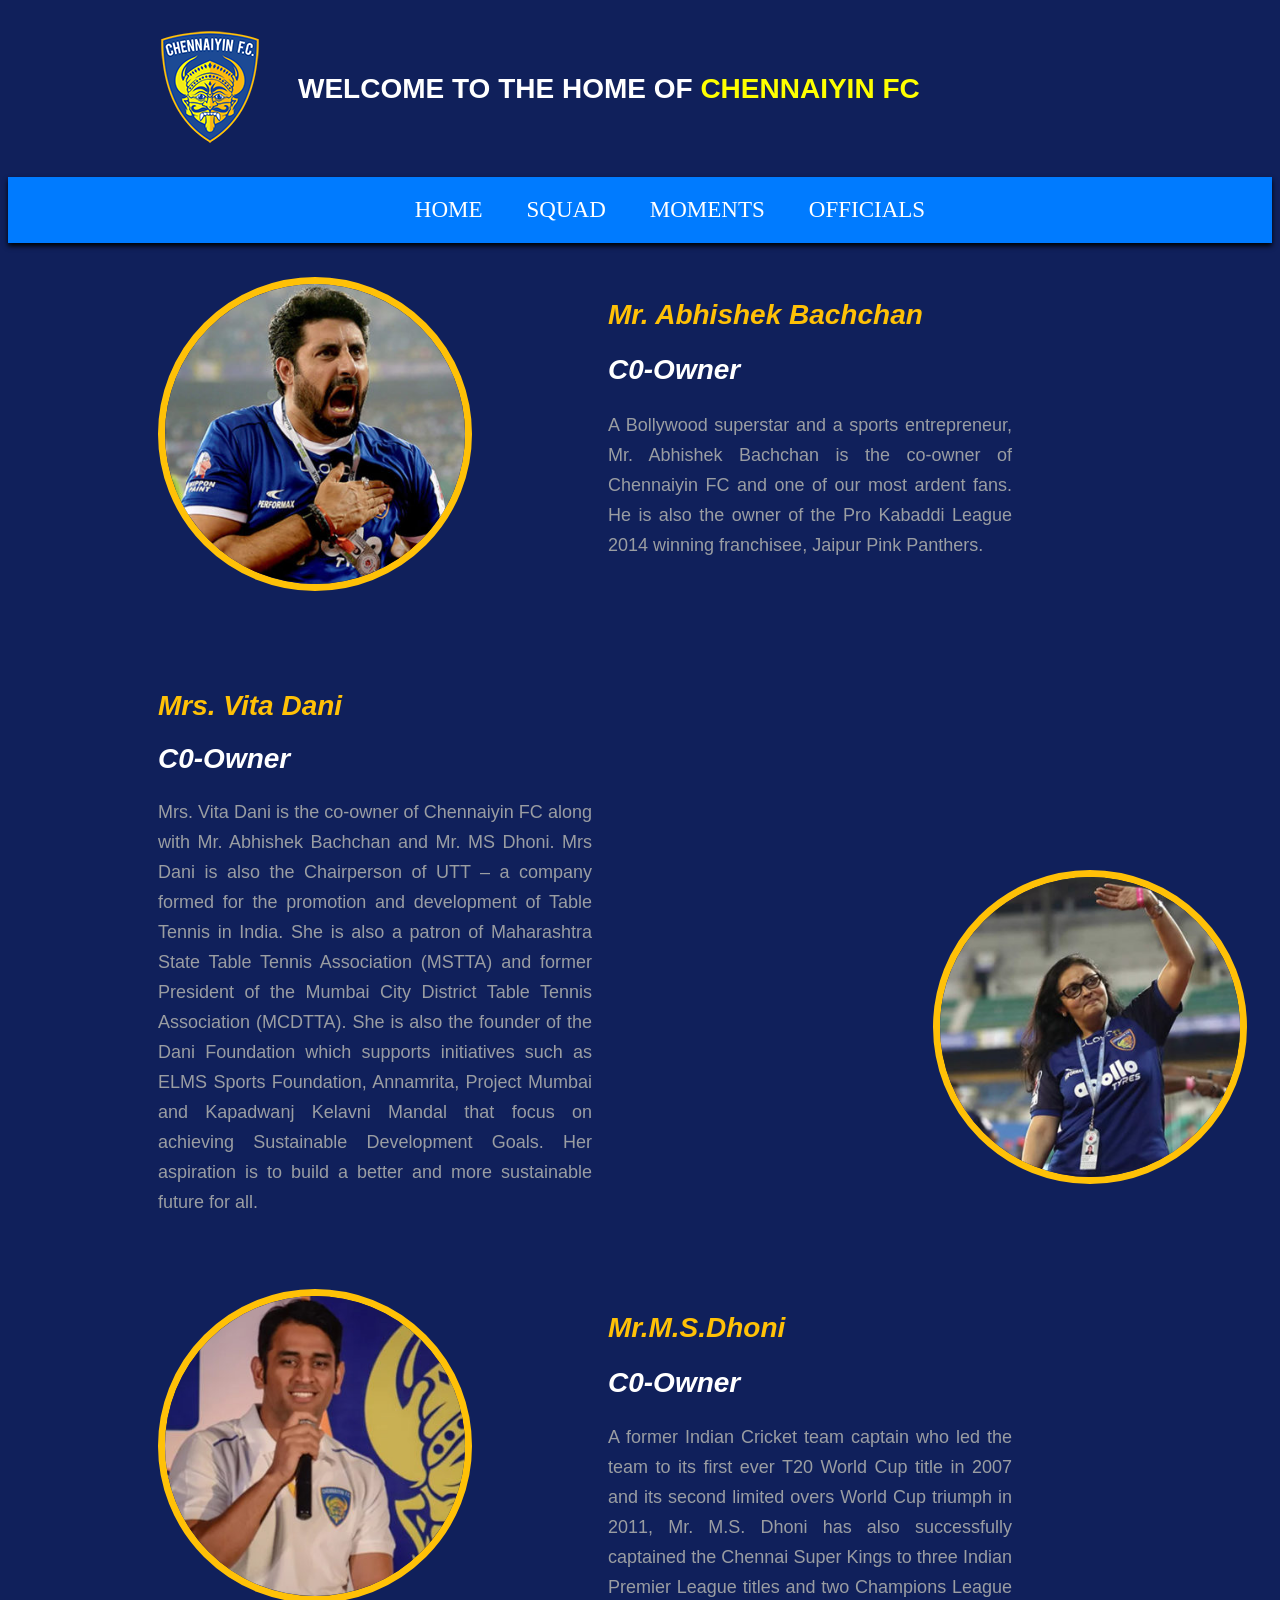
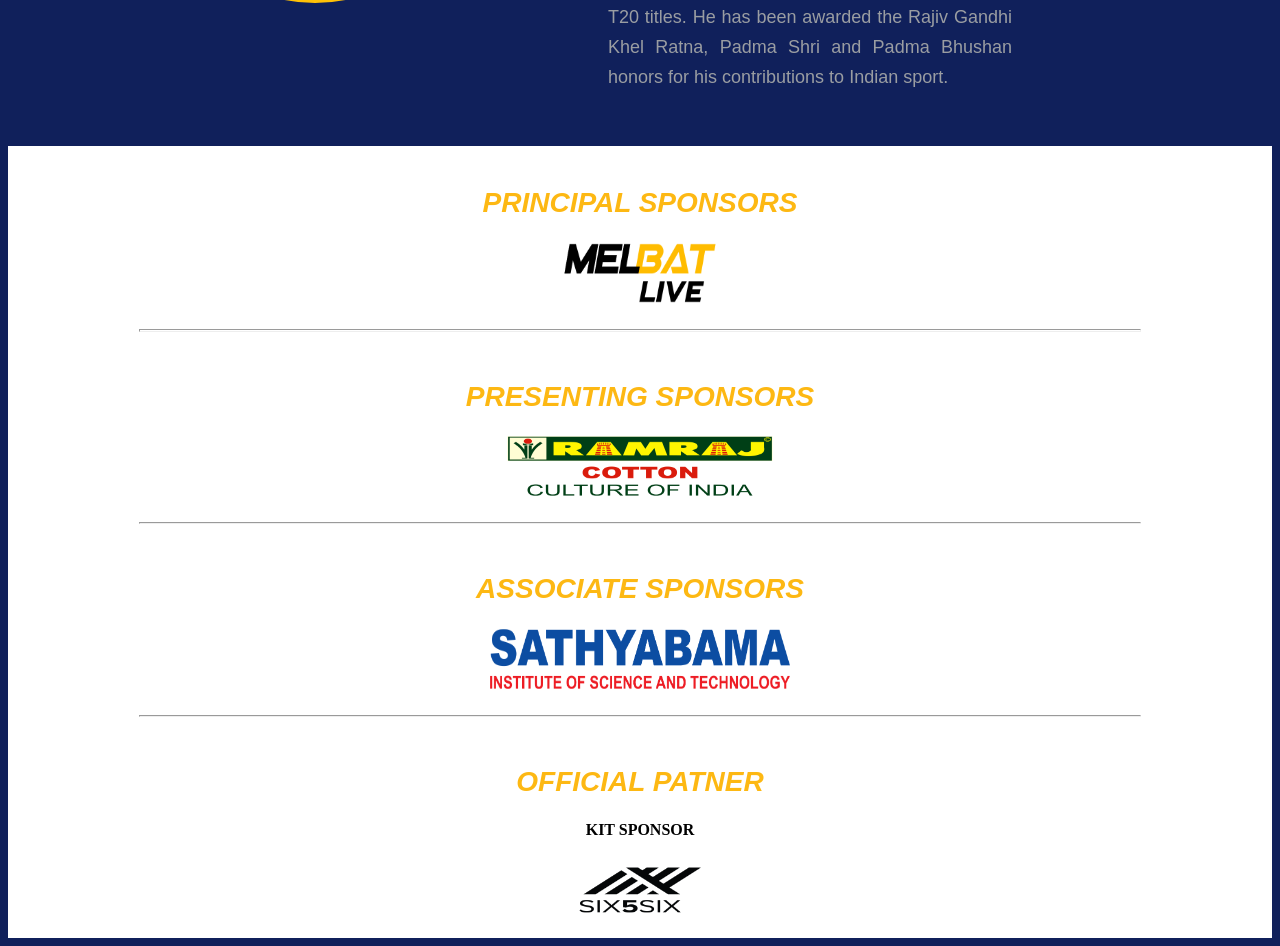
<file: OFFCIALS.html>
<html>
<head>
    <title>OFFICIALS</title>
    <link rel="stylesheet"href="style.css">
    <link rel="stylesheet"href="https://cdnjs.cloudflare.com/ajax/libs/font-awesome/6.6.0/css/all.min.css">
    <link rel="icon"href="images/image1.jpeg">
    <style>
        .img{
            display:block;
            padding-left: 150px;
            margin-top:-40px;
        }
        .logo-desi{
            display: inline-block;
            font-size: 28px;
            font-family: 'Roboto', sans-serif;
            color: white;
            padding-left: 290px;
            margin-top: -70px;
        }
        .head1{
            border:1px solid black;
            text-align: center;
            background-color: rgb(205, 205, 72);
            width: 900px;
            height:59px;
        }
        .owner{
            margin-left: 150px;

        }
        .owner1{
            color:#9a9da2;
            margin-left: 600px;
            margin-top: -315px;
        }
        p{
            text-align: justify;
            margin-right: 260px;
            font-family: 'Roboto', sans-serif;
            line-height: 30px;
            font-size: large;
        }
        h2{
            font-family: 'Roboto', sans-serif;
            font-size: 26px;

        }
        .owner2{
            color:#9a9da2;
            text-align: justify;
            font-family: 'Roboto', sans-serif;
            line-height: 30px;
            font-size: large;
            margin-left: 150px;
            margin-right: 420px;
        }
        .sponsor{
            background-color: white;
        }
        h2{
            color: #fdb813;
            font-style : italic;
            font-size: 28px;   
        }
    </style>
</head>
<body>
    <div  class="header-logo">
        <div class="img">
            <img src="images/image1.jpeg">
        </div>
        <h1 class="logo-desi">WELCOME TO THE HOME OF 
            <span style="color: yellow;">CHENNAIYIN FC</span>
        </h1>
    </div>
    <br>
    <div>
        <ul class="nav">
            <li><a href="index.html">HOME </a></li>
            <li><a href="SQUAD.html">SQUAD</a></li>
            <li><a href="MOMENTS.html">MOMENTS</a></li>
            <li><a href="OFFICIALS.html">OFFICIALS</a></li>    
        </ul>
    </div>
    <br>
    <div class="owner">
        <img src="images/owner1.jpeg"width="300px"height="300px"style="border-radius:50%;border:7px solid #ffc107;">
    </div>
    <div class="owner1">
        <h2><span style="color:#ffc107;">Mr. Abhishek Bachchan</span></h2>
        <h2><span style="color: white;">C0-Owner</span></h2>
        <p>A Bollywood superstar and a sports entrepreneur, Mr. Abhishek Bachchan is the co-owner of Chennaiyin FC and one of 
            our most ardent fans. He is also the owner of the Pro Kabaddi League 2014 winning franchisee, Jaipur Pink Panthers.
        </p>
    </div>
    <br>
    <br>
    <br>
    <br>
    <br>
    <div class="owner2">
        <h2><span style="color:#ffc107;">Mrs. Vita Dani</span></h2>
        <h2><span style="color: white;">C0-Owner</span></h2>
        <p>
            Mrs. Vita Dani is the co-owner of Chennaiyin FC along with Mr. Abhishek Bachchan and Mr. MS Dhoni. Mrs Dani is also the 
            Chairperson of UTT – a company formed for the promotion and development of Table Tennis in India. She is also a patron of
            Maharashtra State Table Tennis Association (MSTTA) and former President of the Mumbai City District Table Tennis Association
            (MCDTTA). She is also the founder of the Dani Foundation which supports initiatives such as ELMS Sports Foundation, Annamrita,
            Project Mumbai and Kapadwanj Kelavni Mandal that focus on achieving Sustainable Development Goals. Her aspiration is to build
            a better and more sustainable future for all.
        </p>
    </div>
    <div>
        <img src="images/owner2.jpeg"width="300px"height="300px"style="margin-left:925px;margin-top:-365px;border-radius:50%;border:7px solid #ffc107;">
    </div>
    <br>
    <br>
    <br>
    <div class="owner">
        <img src="images/owner3.jpeg"width="300px"height="300px"style="border-radius:50%;border:7px solid #ffc107;">
    </div>
    <div class="owner1">
        <h2><span style="color:#ffc107;">Mr.M.S.Dhoni</span></h2>
        <h2><span style="color: white;">C0-Owner</span></h2>
        <p>
            A former Indian Cricket team captain who led the team to its first ever T20 World Cup title in 2007 and its second limited 
            overs World Cup triumph in 2011, Mr. M.S. Dhoni has also successfully captained the Chennai Super Kings to three Indian Premier
            League titles and two Champions League T20 titles. He has been awarded the Rajiv Gandhi Khel Ratna, Padma Shri and Padma 
            Bhushan honors for his contributions to Indian sport.
        </p>
    </div>
    <br>
    <br>

    <div class="sponsor">
        <center>
        <br>
        <h2>PRINCIPAL SPONSORS</h2>
        <img src="images/image9.jpeg"width="300" height="60">
        <br>
        <br>
        <hr width="1000px"style="height:1px;">
        <br>
        <h2>PRESENTING SPONSORS</h2>
        <img src="images/image3.jpeg"width="300"height="60">
        <br>
        <br>
        <hr width="1000px">
        <br>
        <h2>ASSOCIATE SPONSORS</h2>
        <img src="images/image4.jpeg"width="300"height="60">
        <br>
        <br>
        <hr width="1000px">
        <br>
        <h2>OFFICIAL PATNER</h2>
        <h4>KIT SPONSOR</h4>
        <img src="images/image5.jpeg"width="300"height="60">
        <br>
        <br>
        </center>
    </div>
</body>
</html>
</file>
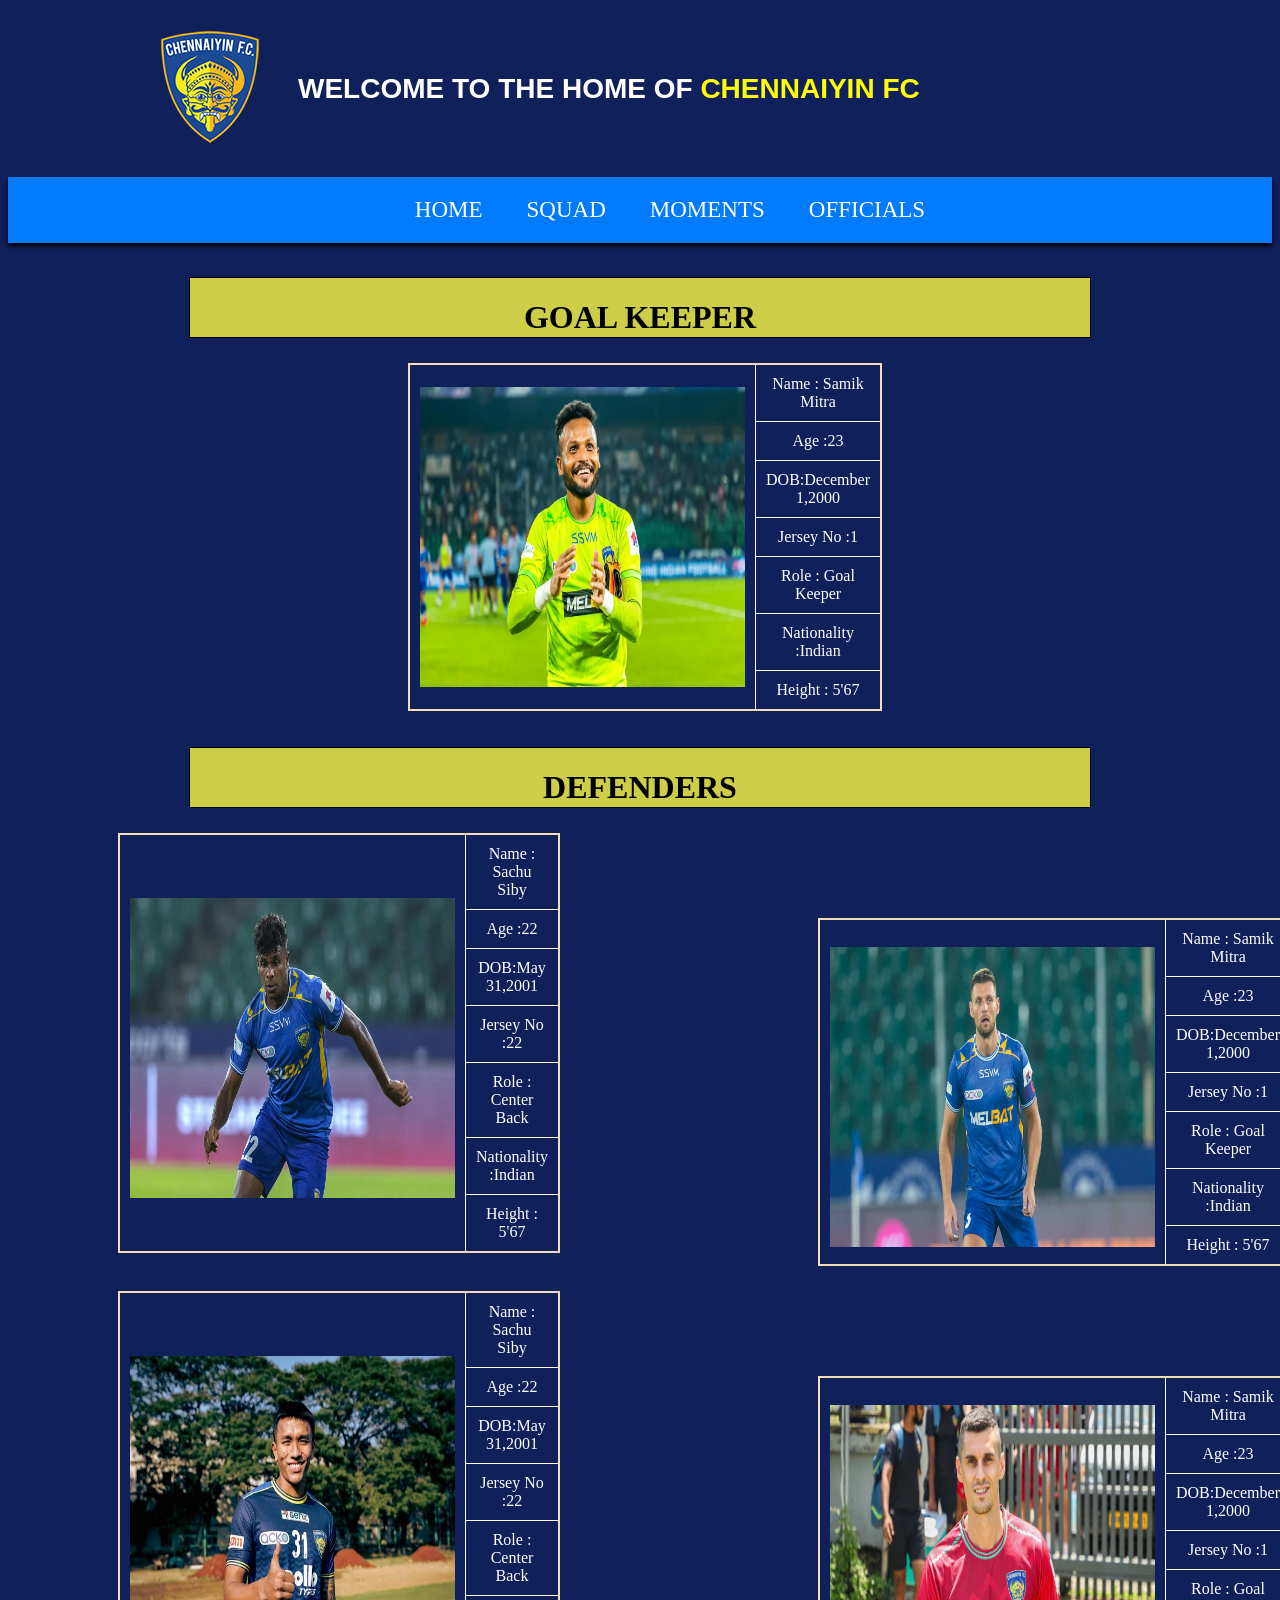
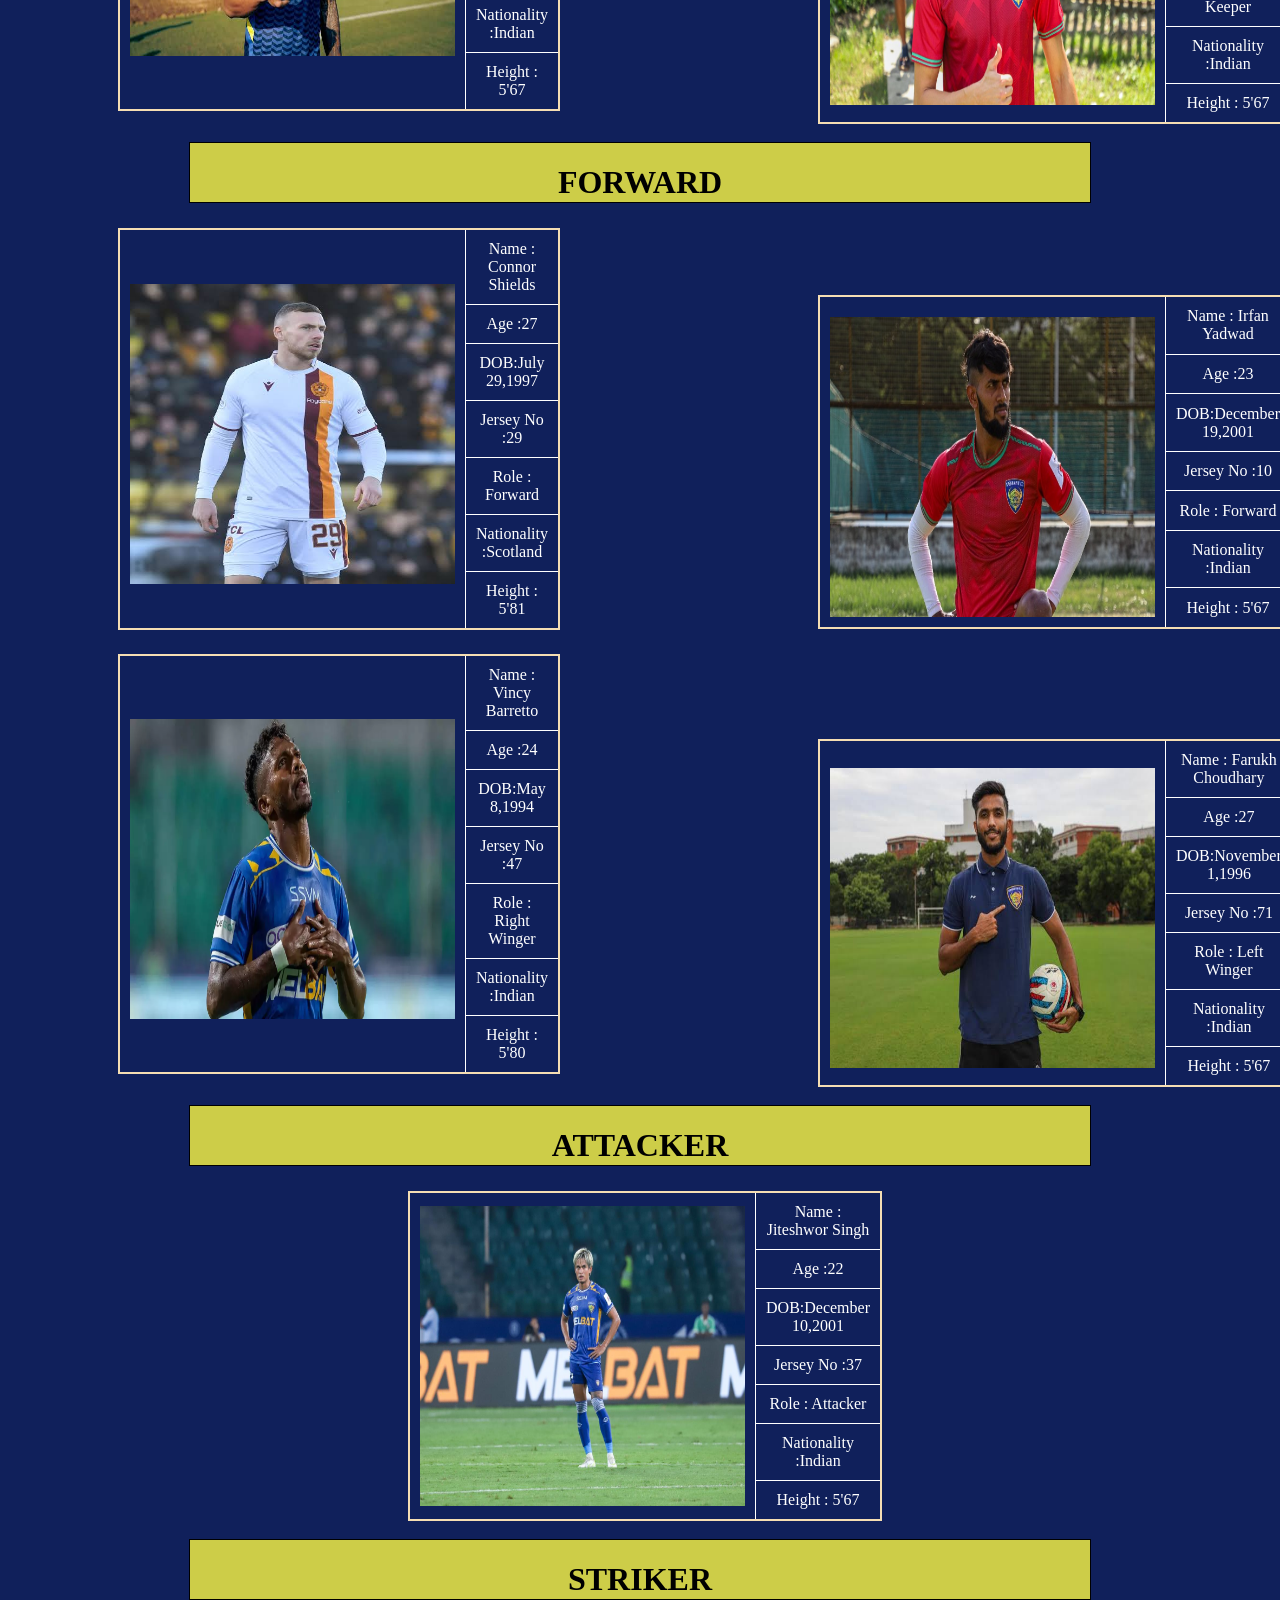
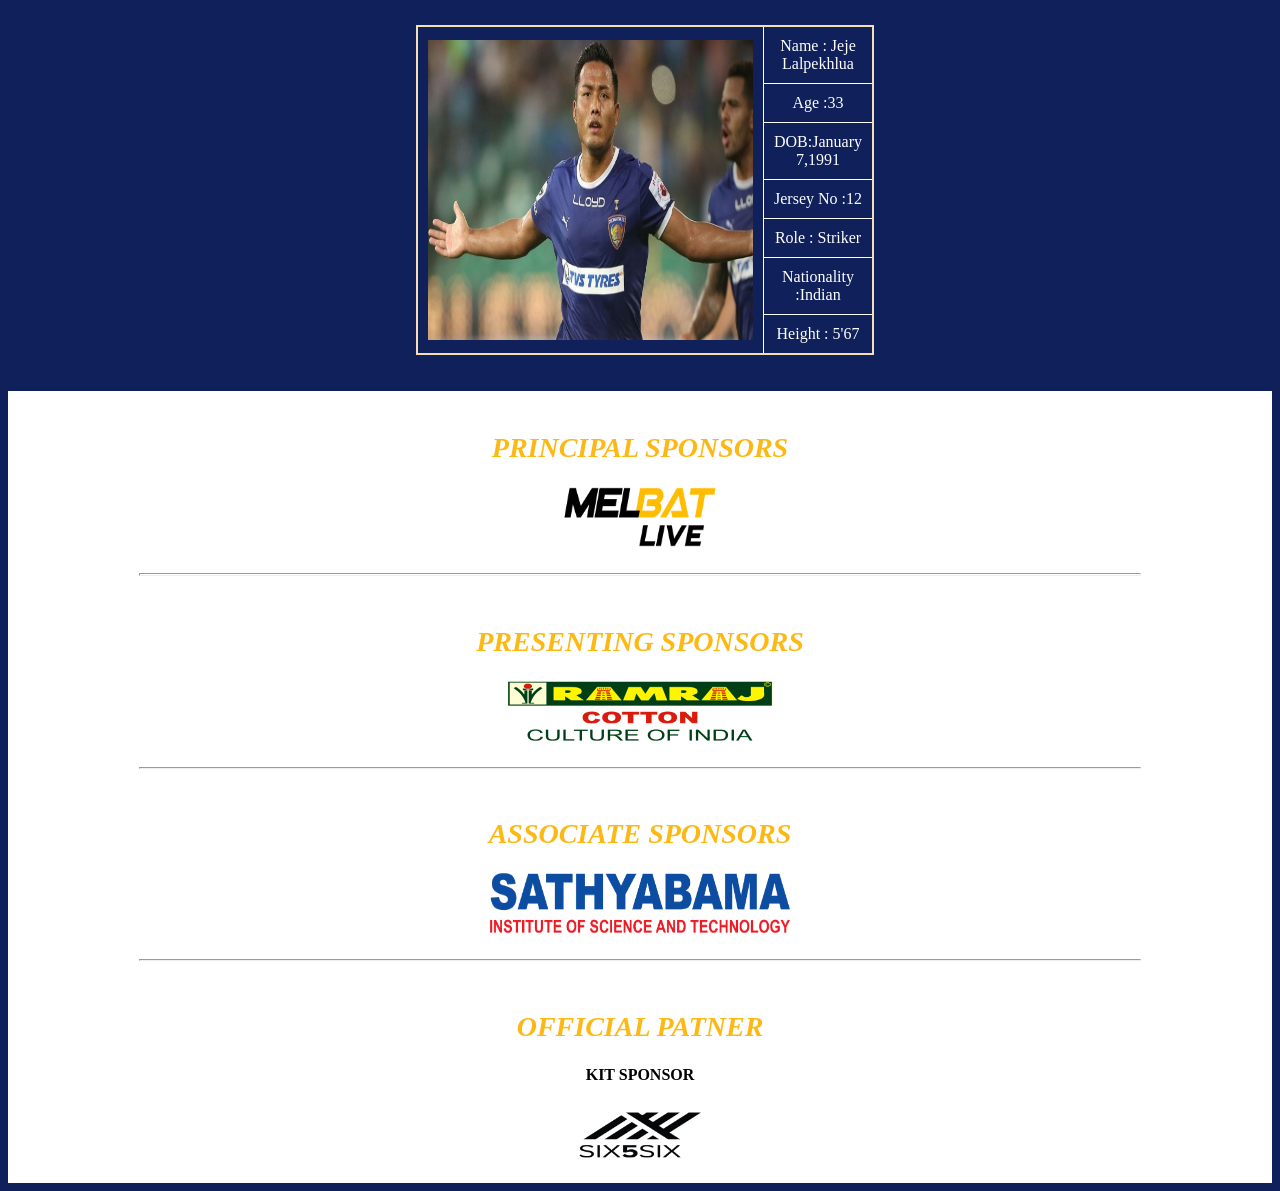
<file: page2.html>
<html>
<head>
    <title>SQUAD</title>
    <link rel="stylesheet"href="style.css">
    <link rel="icon"href="images/image1.jpeg">
    <title>Page 2</title>
    <style>
        .img{
            display:block;
            padding-left: 150px;
            margin-top:-40px;
        }
        .logo-desi{
            display: inline-block;
            font-size: 28px;
            font-family: 'Roboto', sans-serif;
            color: white;
            padding-left: 290px;
            margin-top: -70px;
        }
        .head1{
            border:1px solid black;
            text-align: center;
            background-color: rgb(205, 205, 72);
            width: 900px;
            height:59px;
        }
        table {
            width: 35%;
            border-collapse: collapse;
            margin-left: 10px;
            margin-top: 25px;
            border: 2px solid wheat; /* Outer border for the table */
        }

        th, td {
            border: 1px solid white; /* Borders for the cells */
            padding: 10px;
            text-align: center;
            color:white;
        }
        .box1{
            padding-left: 100px;
        }
        .box2{
            padding-left: 800px;
            margin-top: -360px;
        }
        .sponsor{
            background-color: white;
        }
        h2{
            color: #fdb813;
            font-style : italic;
            font-size: 28px;
            
        }
       

    </style>
</head>
<body>
    <div  class="header-logo">
        <div class="img">
            <img src="images/image1.jpeg">
        </div>
        <h1 class="logo-desi">WELCOME TO THE HOME OF 
            <span style="color: yellow;">CHENNAIYIN FC</span>
        </h1>
    </div>
    <br>
    <div>
        <ul class="nav">
            <li><a href="page1.html">HOME </a></li>
            <li><a href="page2.html">SQUAD</a></li>
            <li><a href="page3.html">MOMENTS</a></li>
            <li><a href="page4.html">OFFICIALS</a></li>       
        </ul>
    </div>
    <br>
    <center>
        <div class="head1">
            <h1>GOAL KEEPER</h1>
        </div>
    </center>
    <!--
    <div>
         <div>
            <img src="images/image6.jpeg"width="300px"height="370px"> 
         </div>
        <div style="padding-left: 550px;margin-top: -350px;">
             <h3>Name : Samik Mitra</h3>
            <h3>Age : 23</h3>
            <h3>DOB : December 1 2000</h3>
            <h3>Jersey No : 1</h3>
            <h3>Role : Goal Keeper</h3>
        </div>
    </div>
    -->
    <div>
    <center>
    <table>
        <tr>
            <td rowspan="7"><img src="images/image6.jpeg"width="325px"height="300px"></td>
            <td >Name : Samik Mitra</td>
        </tr>
        <tr>
            <td>Age :23</td>
        </tr>
        <tr>
            <td>DOB:December 1,2000</td>
        </tr>
        <tr>
            <td>Jersey No :1</td>
        </tr>
        <tr>
            <td>Role : Goal Keeper</td>
        </tr>
        <tr>
            <td>Nationality :Indian</td>
        </tr>
        <tr>
            <td>Height : 5'67</td>
        </tr>
    </table>
    </center>
    </div>
    <br>
    <br>
    <center>
        <div class="head1">
            <h1>DEFENDERS</h1>
        </div>
    </center>
    <div class="box1">
        <table>
            <tr>
                <td rowspan="7"><img src="images/image8.jpeg"width="325px"height="300px"style="margin-top:10px;"></td>
                <td>Name : Sachu Siby</td>
            </tr>
            <tr>
                <td>Age :22</td>
            </tr>
            <tr>
                <td>DOB:May 31,2001</td>
            </tr>
            <tr>
                <td>Jersey No :22</td>
            </tr>
            <tr>
                <td>Role : Center Back</td>
            </tr>
            <tr>
                <td>Nationality :Indian</td>
            </tr>
            <tr>
                <td>Height : 5'67</td>
            </tr>
        </table>
        </div>

        <div class="box2">
            <table>
                <tr>
                    <td rowspan="7"><img src="images/player3.jpeg"width="325px"height="300px"style="margin-top:10px;"></td>
                    <td>Name : Samik Mitra</td>
                </tr>
                <tr>
                    <td>Age :23</td>
                </tr>
                <tr>
                    <td>DOB:December 1,2000</td>
                </tr>
                <tr>
                    <td>Jersey No :1</td>
                </tr>
                <tr>
                    <td>Role : Goal Keeper</td>
                </tr>
                <tr>
                    <td>Nationality :Indian</td>
                </tr>
                <tr>
                    <td>Height : 5'67</td>
                </tr>
            </table>
        </div>

            <div class="box1">
                <table>
                    <tr>
                        <td rowspan="7"><img src="images/player4.jpeg"width="325px"height="300px"style="margin-top:10px;"></td>
                        <td>Name : Sachu Siby</td>
                    </tr>
                    <tr>
                        <td>Age :22</td>
                    </tr>
                    <tr>
                        <td>DOB:May 31,2001</td>
                    </tr>
                    <tr>
                        <td>Jersey No :22</td>
                    </tr>
                    <tr>
                        <td>Role : Center Back</td>
                    </tr>
                    <tr>
                        <td>Nationality :Indian</td>
                    </tr>
                    <tr>
                        <td>Height : 5'67</td>
                    </tr>
                </table>
            </div>

                <div class="box2">
                    <table>
                        <tr>
                            <td rowspan="7"><img src="images/player5.jpeg"width="325px"height="300px"style="margin-top:10px;"></td>
                            <td>Name : Samik Mitra</td>
                        </tr>
                        <tr>
                            <td>Age :23</td>
                        </tr>
                        <tr>
                            <td>DOB:December 1,2000</td>
                        </tr>
                        <tr>
                            <td>Jersey No :1</td>
                        </tr>
                        <tr>
                            <td>Role : Goal Keeper</td>
                        </tr>
                        <tr>
                            <td>Nationality :Indian</td>
                        </tr>
                        <tr>
                            <td>Height : 5'67</td>
                        </tr>
                    </table>
                </div>
                <br>

                <center>
                    <div class="head1">
                        <h1>FORWARD</h1>
                    </div>
                </center>
                <div class="box1">
                    <table>
                        <tr>
                            <td rowspan="7"><img src="images/player6.jpeg"width="325px"height="300px"style="margin-top:10px;"></td>
                            <td>Name : Connor Shields</td>
                        </tr>
                        <tr>
                            <td>Age :27</td>
                        </tr>
                        <tr>
                            <td>DOB:July 29,1997</td>
                        </tr>
                        <tr>
                            <td>Jersey No :29</td>
                        </tr>
                        <tr>
                            <td>Role : Forward</td>
                        </tr>
                        <tr>
                            <td>Nationality :Scotland</td>
                        </tr>
                        <tr>
                            <td>Height : 5'81</td>
                        </tr>
                    </table>
                </div>
            
                <div class="box2">
                        <table>
                            <tr>
                                <td rowspan="7"><img src="images/player7.jpeg"width="325px"height="300px"style="margin-top:10px;"></td>
                                <td>Name : Irfan Yadwad</td>
                            </tr>
                            <tr>
                                <td>Age :23</td>
                            </tr>
                            <tr>
                                <td>DOB:December 19,2001</td>
                            </tr>
                            <tr>
                                <td>Jersey No :10</td>
                            </tr>
                            <tr>
                                <td>Role : Forward</td>
                            </tr>
                            <tr>
                                <td>Nationality :Indian</td>
                            </tr>
                            <tr>
                                <td>Height : 5'67</td>
                            </tr>
                        </table>
                    </div>
            
                        <div class="box1">
                            <table>
                                <tr>
                                    <td rowspan="7"><img src="images/player8.jpeg"width="325px"height="300px"style="margin-top:10px;"></td>
                                    <td>Name : Vincy Barretto</td>
                                </tr>
                                <tr>
                                    <td>Age :24</td>
                                </tr>
                                <tr>
                                    <td>DOB:May 8,1994</td>
                                </tr>
                                <tr>
                                    <td>Jersey No :47</td>
                                </tr>
                                <tr>
                                    <td>Role : Right Winger</td>
                                </tr>
                                <tr>
                                    <td>Nationality :Indian</td>
                                </tr>
                                <tr>
                                    <td>Height : 5'80</td>
                                </tr>
                            </table>
                        </div>
            
                            <div class="box2">
                                <table>
                                    <tr>
                                        <td rowspan="7"><img src="images/player9.jpeg"width="325px"height="300px"style="margin-top:10px;"></td>
                                        <td>Name : Farukh Choudhary</td>
                                    </tr>
                                    <tr>
                                        <td>Age :27</td>
                                    </tr>
                                    <tr>
                                        <td>DOB:November 1,1996</td>
                                    </tr>
                                    <tr>
                                        <td>Jersey No :71</td>
                                    </tr>
                                    <tr>
                                        <td>Role : Left Winger</td>
                                    </tr>
                                    <tr>
                                        <td>Nationality :Indian</td>
                                    </tr>
                                    <tr>
                                        <td>Height : 5'67</td>
                                    </tr>
                                </table>
                            </div>
                            <br>

                            <center>
                                <div class="head1">
                                    <h1>ATTACKER</h1>
                                </div>
                            </center>

                            <center>
                                <table>
                                    <tr>
                                        <td rowspan="7"><img src="images/player10.jpeg"width="325px"height="300px"></td>
                                        <td >Name : Jiteshwor Singh</td>
                                    </tr>
                                    <tr>
                                        <td>Age :22</td>
                                    </tr>
                                    <tr>
                                        <td>DOB:December 10,2001</td>
                                    </tr>
                                    <tr>
                                        <td>Jersey No :37</td>
                                    </tr>
                                    <tr>
                                        <td>Role : Attacker</td>
                                    </tr>
                                    <tr>
                                        <td>Nationality :Indian</td>
                                    </tr>
                                    <tr>
                                        <td>Height : 5'67</td>
                                    </tr>
                                </table>
                                </center>
                                <br>

                                <center>
                                    <div class="head1">
                                        <h1>STRIKER</h1>
                                    </div>
                                </center>
    
                                <center>
                                    <table>
                                        <tr>
                                            <td rowspan="7"><img src="images/player11.jpeg"width="325px"height="300px"></td>
                                            <td >Name : Jeje Lalpekhlua</td>
                                        </tr>
                                        <tr>
                                            <td>Age :33</td>
                                        </tr>
                                        <tr>
                                            <td>DOB:January 7,1991</td>
                                        </tr>
                                        <tr>
                                            <td>Jersey No :12</td>
                                        </tr>
                                        <tr>
                                            <td>Role : Striker</td>
                                        </tr>
                                        <tr>
                                            <td>Nationality :Indian</td>
                                        </tr>
                                        <tr>
                                            <td>Height : 5'67</td>
                                        </tr>
                                    </table>
                                    <br>
                                    <br>
                                    </center>

                                    <div class="sponsor">
                                        <center>
                                        <br>
                                        <h2>PRINCIPAL SPONSORS</h2>
                                        <img src="images/image9.jpeg"width="300" height="60">
                                        <br>
                                        <br>
                                        <hr width="1000px"style="height:1px;">
                                        <br>
                                        <h2>PRESENTING SPONSORS</h2>
                                        <img src="images/image3.jpeg"width="300"height="60">
                                        <br>
                                        <br>
                                        <hr width="1000px">
                                        <br>
                                        <h2>ASSOCIATE SPONSORS</h2>
                                        <img src="images/image4.jpeg"width="300"height="60">
                                        <br>
                                        <br>
                                        <hr width="1000px">
                                        <br>
                                        <h2>OFFICIAL PATNER</h2>
                                        <h4>KIT SPONSOR</h4>
                                        <img src="images/image5.jpeg"width="300"height="60">
                                        <br>
                                        <br>
                                        </center>
                                
                                    </div>
                                
                                
    
    




























    <!--
    <br>
    <center>
        <div class="head1">
            <h1>DEFENDERS</h1>
        </div>
    </center>
    <div class="box2">
    <table>
        <tr>
            <td rowspan="7"><img src="images/image8.jpeg"width="325px"height="300px"style="margin-top:10px;"></td>
            <td>Name : Sachu Siby</td>
        </tr>
        <tr>
            <td>Age :22</td>
        </tr>
        <tr>
            <td>DOB:May 31,2001</td>
        </tr>
        <tr>
            <td>Jersey No :22</td>
        </tr>
        <tr>
            <td>Role : Center Back</td>
        </tr>
        <tr>
            <td>Nationality :Indian</td>
        </tr>
        <tr>
            <td>Height : 5'67</td>
        </tr>
    </table>
    </div>

    <div class="box3">
    <table>
        <tr>
            <td rowspan="7"><img src="images/image6.jpeg"width="325px"height="300px"style="margin-top:10px;"></td>
            <td>Name : Samik Mitra</td>
        </tr>
        <tr>
            <td>Age :23</td>
        </tr>
        <tr>
            <td>DOB:December 1,2000</td>
        </tr>
        <tr>
            <td>Jersey No :1</td>
        </tr>
        <tr>
            <td>Role : Goal Keeper</td>
        </tr>
        <tr>
            <td>Nationality :Indian</td>
        </tr>
        <tr>
            <td>Height : 5'67</td>
        </tr>
    </table>
    </div>
    <div class="box2">
        <table>
            <tr>
                <td rowspan="7"><img src="images/image6.jpeg"width="325px"height="300px"style="margin-top:10px;"></td>
                <td>Name : Samik Mitra</td>
            </tr>
            <tr>
                <td>Age :23</td>
            </tr>
            <tr>
                <td>DOB:December 1,2000</td>
            </tr>
            <tr>
                <td>Jersey No :1</td>
            </tr>
            <tr>
                <td>Role : Goal Keeper</td>
            </tr>
            <tr>
                <td>Nationality :Indian</td>
            </tr>
            <tr>
                <td>Height : 5'67</td>
            </tr>
        </table>
    </div>
    <div class="box3">
        <table>
                <tr>
                    <td rowspan="7"><img src="images/image6.jpeg"width="325px"height="300px"style="margin-top:10px;"></td>
                    <td>Name : Samik Mitra</td>
                </tr>
                <tr>
                    <td>Age :23</td>
                </tr>
                <tr>
                    <td>DOB:December 1,2000</td>
                </tr>
                <tr>
                    <td>Jersey No :1</td>
                </tr>
                <tr>
                    <td>Role : Goal Keeper</td>
                </tr>
                <tr>
                    <td>Nationality :Indian</td>
                </tr>
                <tr>
                    <td>Height : 5'67</td>
                </tr>
         </table>
     </div>

     <br>
     <center>
        <div class="head1">
            <h1>FORWARD</h1>
        </div>
    </center>
    <div class="box2">
        <table>
            <tr>
                <td rowspan="7"><img src="images/image6.jpeg"width="325px"height="300px"style="margin-top:10px;"></td>
                <td>Name : Samik Mitra</td>
            </tr>
            <tr>
                <td>Age :23</td>
            </tr>
            <tr>
                <td>DOB:December 1,2000</td>
            </tr>
            <tr>
                <td>Jersey No :1</td>
            </tr>
            <tr>
                <td>Role : Goal Keeper</td>
            </tr>
            <tr>
                <td>Nationality :Indian</td>
            </tr>
            <tr>
                <td>Height : 5'67</td>
            </tr>
        </table>
    </div>
    <div class="box3">
        <table>
                <tr>
                    <td rowspan="7"><img src="images/image6.jpeg"width="325px"height="300px"style="margin-top:10px;"></td>
                    <td>Name : Samik Mitra</td>
                </tr>
                <tr>
                    <td>Age :23</td>
                </tr>
                <tr>
                    <td>DOB:December 1,2000</td>
                </tr>
                <tr>
                    <td>Jersey No :1</td>
                </tr>
                <tr>
                    <td>Role : Goal Keeper</td>
                </tr>
                <tr>
                    <td>Nationality :Indian</td>
                </tr>
                <tr>
                    <td>Height : 5'67</td>
                </tr>
        </table>
    </div>
        <div class="box2">
            <table>
                <tr>
                    <td rowspan="7"><img src="images/image6.jpeg"width="325px"height="300px"style="margin-top:10px;"></td>
                    <td>Name : Samik Mitra</td>
                </tr>
                <tr>
                    <td>Age :23</td>
                </tr>
                <tr>
                    <td>DOB:December 1,2000</td>
                </tr>
                <tr>
                    <td>Jersey No :1</td>
                </tr>
                <tr>
                    <td>Role : Goal Keeper</td>
                </tr>
                <tr>
                    <td>Nationality :Indian</td>
                </tr>
                <tr>
                    <td>Height : 5'67</td>
                </tr>
            </table>
        </div>
        <div class="box3">
            <table>
                    <tr>
                        <td rowspan="7"><img src="images/image6.jpeg"width="325px"height="300px"style="margin-top:10px;"></td>
                        <td>Name : Samik Mitra</td>
                    </tr>
                    <tr>
                        <td>Age :23</td>
                    </tr>
                    <tr>
                        <td>DOB:December 1,2000</td>
                    </tr>
                    <tr>
                        <td>Jersey No :1</td>
                    </tr>
                    <tr>
                        <td>Role : Goal Keeper</td>
                    </tr>
                    <tr>
                        <td>Nationality :Indian</td>
                    </tr>
                    <tr>
                        <td>Height : 5'67</td>
                    </tr>
             </table>
        </div>
        <center>
            <div class="head1">
                <h1>ATTACKERS</h1>
            </div>
        </center>
        <div class="box2">
            <table>
                <tr>
                    <td rowspan="7"><img src="images/image6.jpeg"width="325px"height="300px"style="margin-top:10px;"></td>
                    <td>Name : Samik Mitra</td>
                </tr>
                <tr>
                    <td>Age :23</td>
                </tr>
                <tr>
                    <td>DOB:December 1,2000</td>
                </tr>
                <tr>
                    <td>Jersey No :1</td>
                </tr>
                <tr>
                    <td>Role : Goal Keeper</td>
                </tr>
                <tr>
                    <td>Nationality :Indian</td>
                </tr>
                <tr>
                    <td>Height : 5'67</td>
                </tr>
            </table>
        </div>
        <div class="box3">
            <table>
                    <tr>
                        <td rowspan="7"><img src="images/image6.jpeg"width="325px"height="300px"style="margin-top:10px;"></td>
                        <td>Name : Samik Mitra</td>
                    </tr>
                    <tr>
                        <td>Age :23</td>
                    </tr>
                    <tr>
                        <td>DOB:December 1,2000</td>
                    </tr>
                    <tr>
                        <td>Jersey No :1</td>
                    </tr>
                    <tr>
                        <td>Role : Goal Keeper</td>
                    </tr>
                    <tr>
                        <td>Nationality :Indian</td>
                    </tr>
                    <tr>
                        <td>Height : 5'67</td>
                    </tr>
            </table>
        </div>
        <center>
            <div class="head1">
                <h1>STRIKER</h1>
            </div>
        </center>
        <div>
            <table>
                <tr>
                    <td rowspan="7"><img src="images/image6.jpeg"width="325px"height="300px"style="margin-top:10px;"></td>
                    <td>Name : Samik Mitra</td>
                </tr>
                <tr>
                    <td>Age :23</td>
                </tr>
                <tr>
                    <td>DOB:December 1,2000</td>
                </tr>
                <tr>
                    <td>Jersey No :1</td>
                </tr>
                <tr>
                    <td>Role : Goal Keeper</td>
                </tr>
                <tr>
                    <td>Nationality :Indian</td>
                </tr>
                <tr>
                    <td>Height : 5'67</td>
                </tr>
            </table>
            </div>


-->
</body>
</html>
</file>
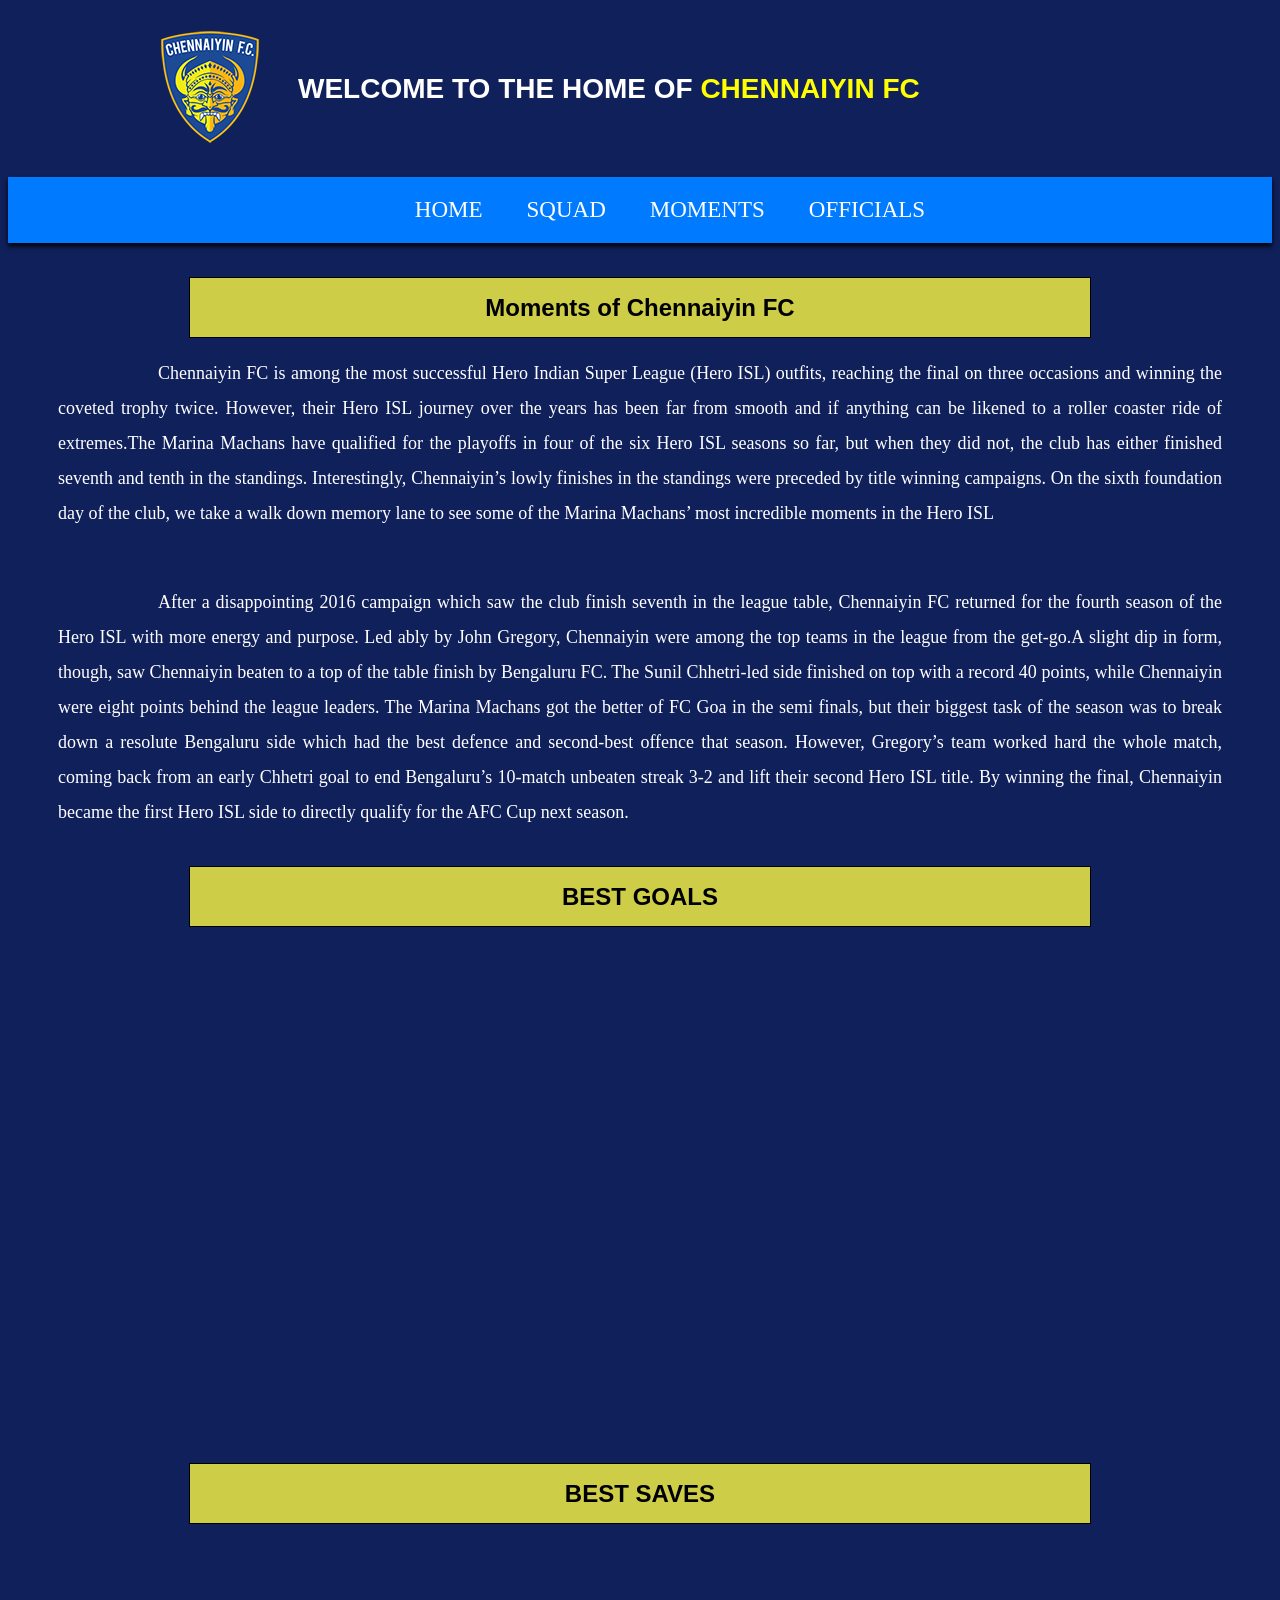
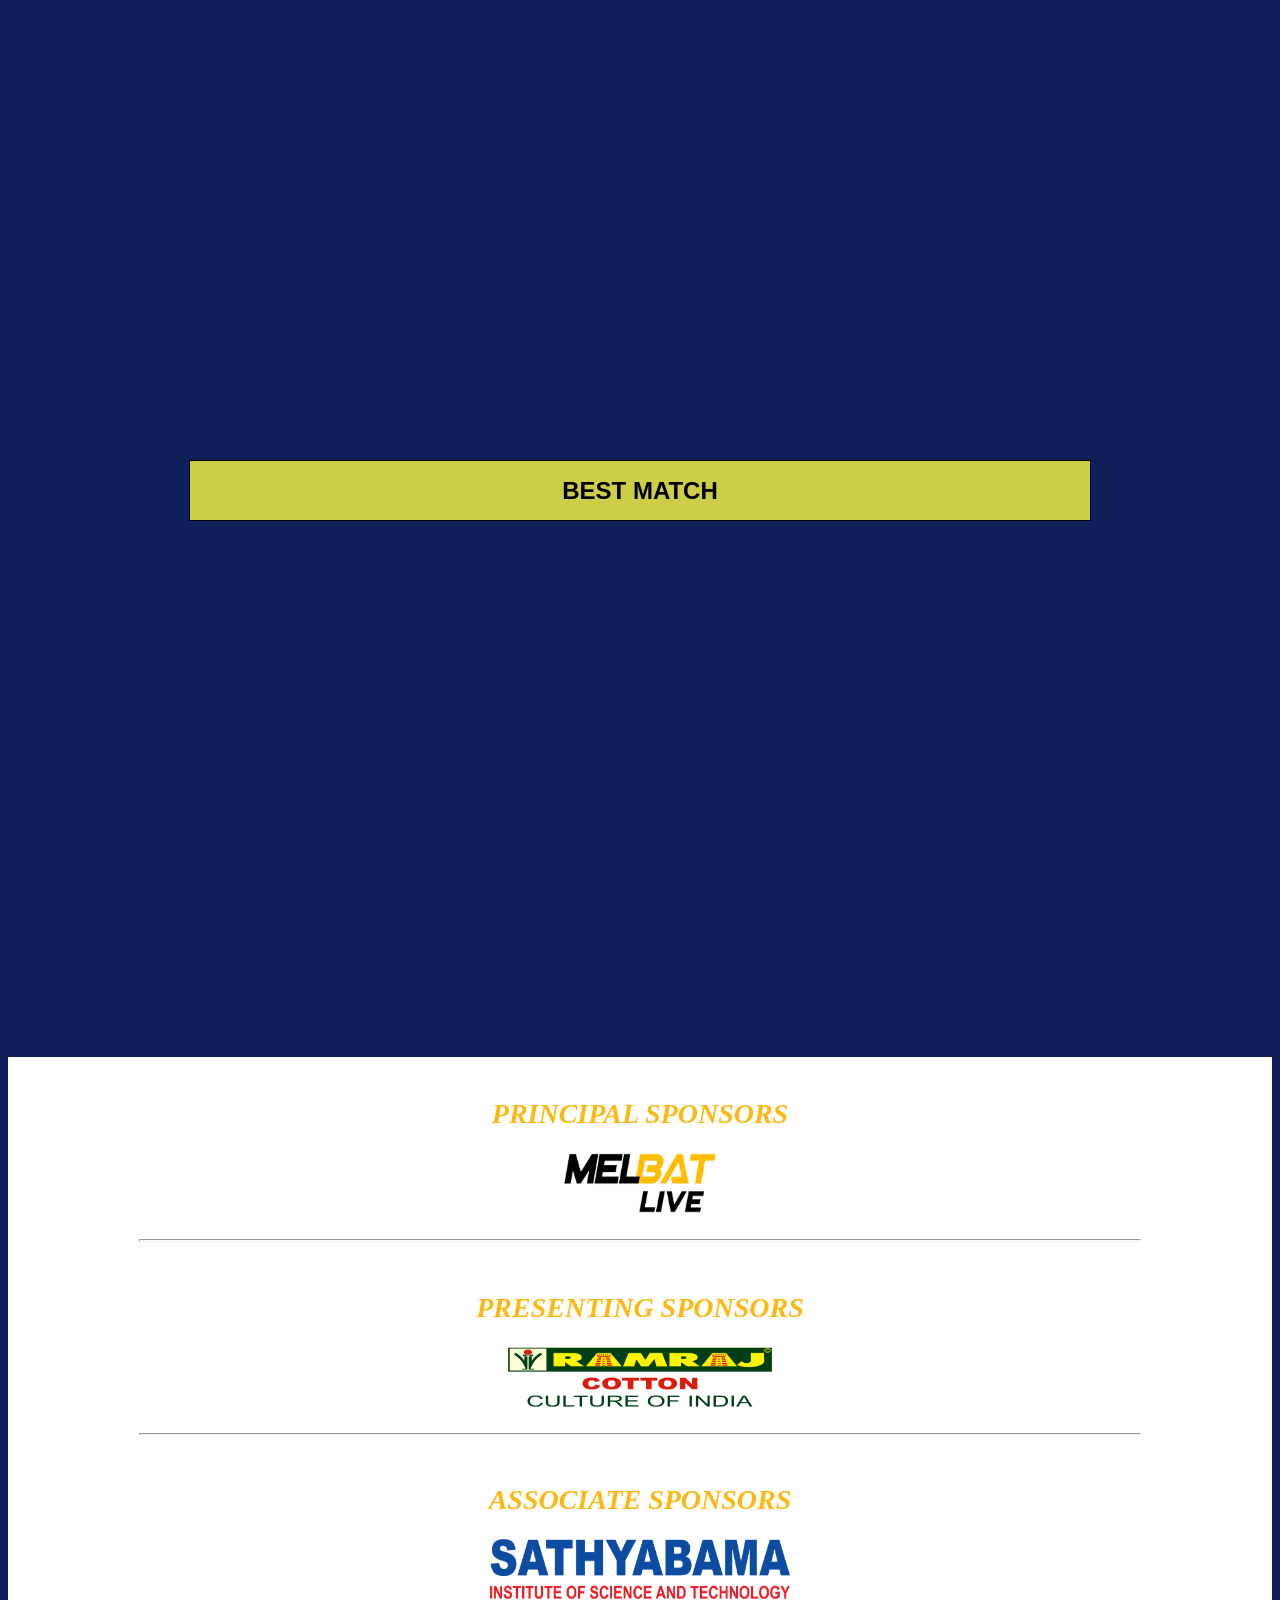
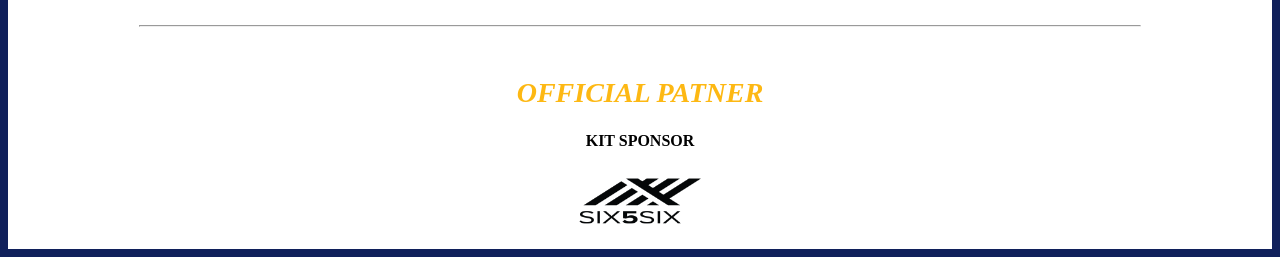
<file: page3.html>
<html>
<head>
    <title>MOMENT</title>
 <link rel="stylesheet"href="style.css">
 <link rel="icon"href="images/image1.jpeg">
 <style>
    .img{
            display:block;
            padding-left: 150px;
            margin-top:-40px;
        }
        .logo-desi{
            display: inline-block;
            font-size: 28px;
            font-family: 'Roboto', sans-serif;
            color: white;
            padding-left: 290px;
            margin-top: -70px;
        }
        .head1{
            border:1px solid black;
            text-align: center;
            background-color: rgb(205, 205, 72);
            width: 900px;
            height:59px;
        }
        h1{
            font-family: 'Roboto', sans-serif;
            font-size: x-large;
        }
        p{
            font-size:large;
            color: white;
            font-family: 'Times New Roman', Times, serif;
            text-align: justify;
            text-indent: 100px;
            margin-left: 50px;
            margin-right: 50px;
            line-height: 35px;
        }
        .sponsor{
            background-color: white;
        }
        h2{
            color: #fdb813;
            font-style : italic;
            font-size: 28px;
            
        }
 </style>
</head>
<body>
    <div  class="header-logo">
        <div class="img">
            <img src="images/image1.jpeg">
        </div>
        <h1 class="logo-desi">WELCOME TO THE HOME OF 
            <span style="color: yellow;">CHENNAIYIN FC</span>
        </h1>
    </div>
    <br>
    <div>
        <ul class="nav">
            <li><a href="page1.html">HOME </a></li>
            <li><a href="page2.html">SQUAD</a></li>
            <li><a href="page3.html">MOMENTS</a></li>
            <li><a href="page4.html">OFFICIALS</a></li>     
        </ul>
    </div>
    <br>
    <center>
    <div class="head1">
        <h1>Moments of <span>Chennaiyin FC</span></h1>
    </div>
    </center>
    <p>Chennaiyin FC is among the most successful Hero Indian Super League (Hero ISL) outfits, reaching the final on three occasions 
        and winning the coveted trophy twice. However, their Hero ISL journey over the years has been far from smooth and if anything 
        can be likened to a roller coaster ride of extremes.The Marina Machans have qualified for the playoffs in four of the six Hero
        ISL seasons so far, but when they did not, the club has either finished seventh and tenth in the standings. Interestingly, 
        Chennaiyin’s lowly finishes in the standings were preceded by title winning campaigns. On the sixth foundation day of the 
        club, we take a walk down memory lane to see some of the Marina Machans’ most incredible moments in the Hero ISL
    </p>
    <br>
    <p>
        After a disappointing 2016 campaign which saw the club finish seventh in the league table, Chennaiyin FC returned for the
        fourth season of the Hero ISL with more energy and purpose. Led ably by John Gregory, Chennaiyin were among the top teams 
        in the league from the get-go.A slight dip in form, though, saw Chennaiyin beaten to a top of the table finish by Bengaluru FC.
        The Sunil Chhetri-led side finished on top with a record 40 points, while Chennaiyin were eight points behind the league leaders.
        The Marina Machans got the better of FC Goa in the semi finals, but their biggest task of the season was to break down a resolute 
        Bengaluru side which had the best defence and second-best offence that season. However, Gregory’s team worked hard the whole match, 
        coming back from an early Chhetri goal to end Bengaluru’s 10-match unbeaten streak 3-2 and lift their second Hero ISL title. 
        By winning the final, Chennaiyin became the first Hero ISL side to directly qualify for the AFC Cup next season.
    </p>
    <br>
    <center>
        <div class="head1">
            <h1>BEST GOALS</h1>
        </div>
        <br>
        <iframe width="725" height="500" src="https://www.youtube.com/embed/BAEyoiN7u0k?si=0evzUzZewrDIXXLP&autoplay=1&mute=1&controls=0" title="YouTube video player" 
            frameborder="0" allow="accelerometer; autoplay; clipboard-write; encrypted-media; gyroscope; picture-in-picture; web-share" 
            referrerpolicy="strict-origin-when-cross-origin" allowfullscreen>
        </iframe>
    </center>
    <br>
    <center>        
        <div class="head1">
            <h1>BEST SAVES</h1>
        </div>
        <br>
        <iframe width="725" height="500" src="https://www.youtube.com/embed/faH1HU-ythg?si=x-EmgBkJqrtpFcRd&autoplay=1&mute=1&controls=0" title="YouTube video player"
          frameborder="0" allow="accelerometer; autoplay; clipboard-write; encrypted-media; gyroscope; picture-in-picture; web-share"
          referrerpolicy="strict-origin-when-cross-origin" allowfullscreen>
        </iframe>
    </center>
    <br>
    <center>
        <div class="head1">
            <h1>BEST MATCH</h1>
        </div>
        <br>
        <iframe width="725" height="500" src="https://www.youtube.com/embed/133ImmpNM94?si=LAaSz25XoTFM9XOu&autoplay=1&mute=1&controls=0" 
            title="YouTube video player" frameborder="0" allow="accelerometer; autoplay; clipboard-write; encrypted-media; gyroscope;
             picture-in-picture; web-share" referrerpolicy="strict-origin-when-cross-origin" allowfullscreen>
        </iframe>
        <br>
        <br>
    </center>
    <div class="sponsor">
        <center>
        <br>
        <h2>PRINCIPAL SPONSORS</h2>
        <img src="images/image9.jpeg"width="300" height="60">
        <br>
        <br>
        <hr width="1000px"style="height:1px;">
        <br>
        <h2>PRESENTING SPONSORS</h2>
        <img src="images/image3.jpeg"width="300"height="60">
        <br>
        <br>
        <hr width="1000px">
        <br>
        <h2>ASSOCIATE SPONSORS</h2>
        <img src="images/image4.jpeg"width="300"height="60">
        <br>
        <br>
        <hr width="1000px">
        <br>
        <h2>OFFICIAL PATNER</h2>
        <h4>KIT SPONSOR</h4>
        <img src="images/image5.jpeg"width="300"height="60">
        <br>
        <br>
        </center>

    </div>



</body>
</html>
</file>
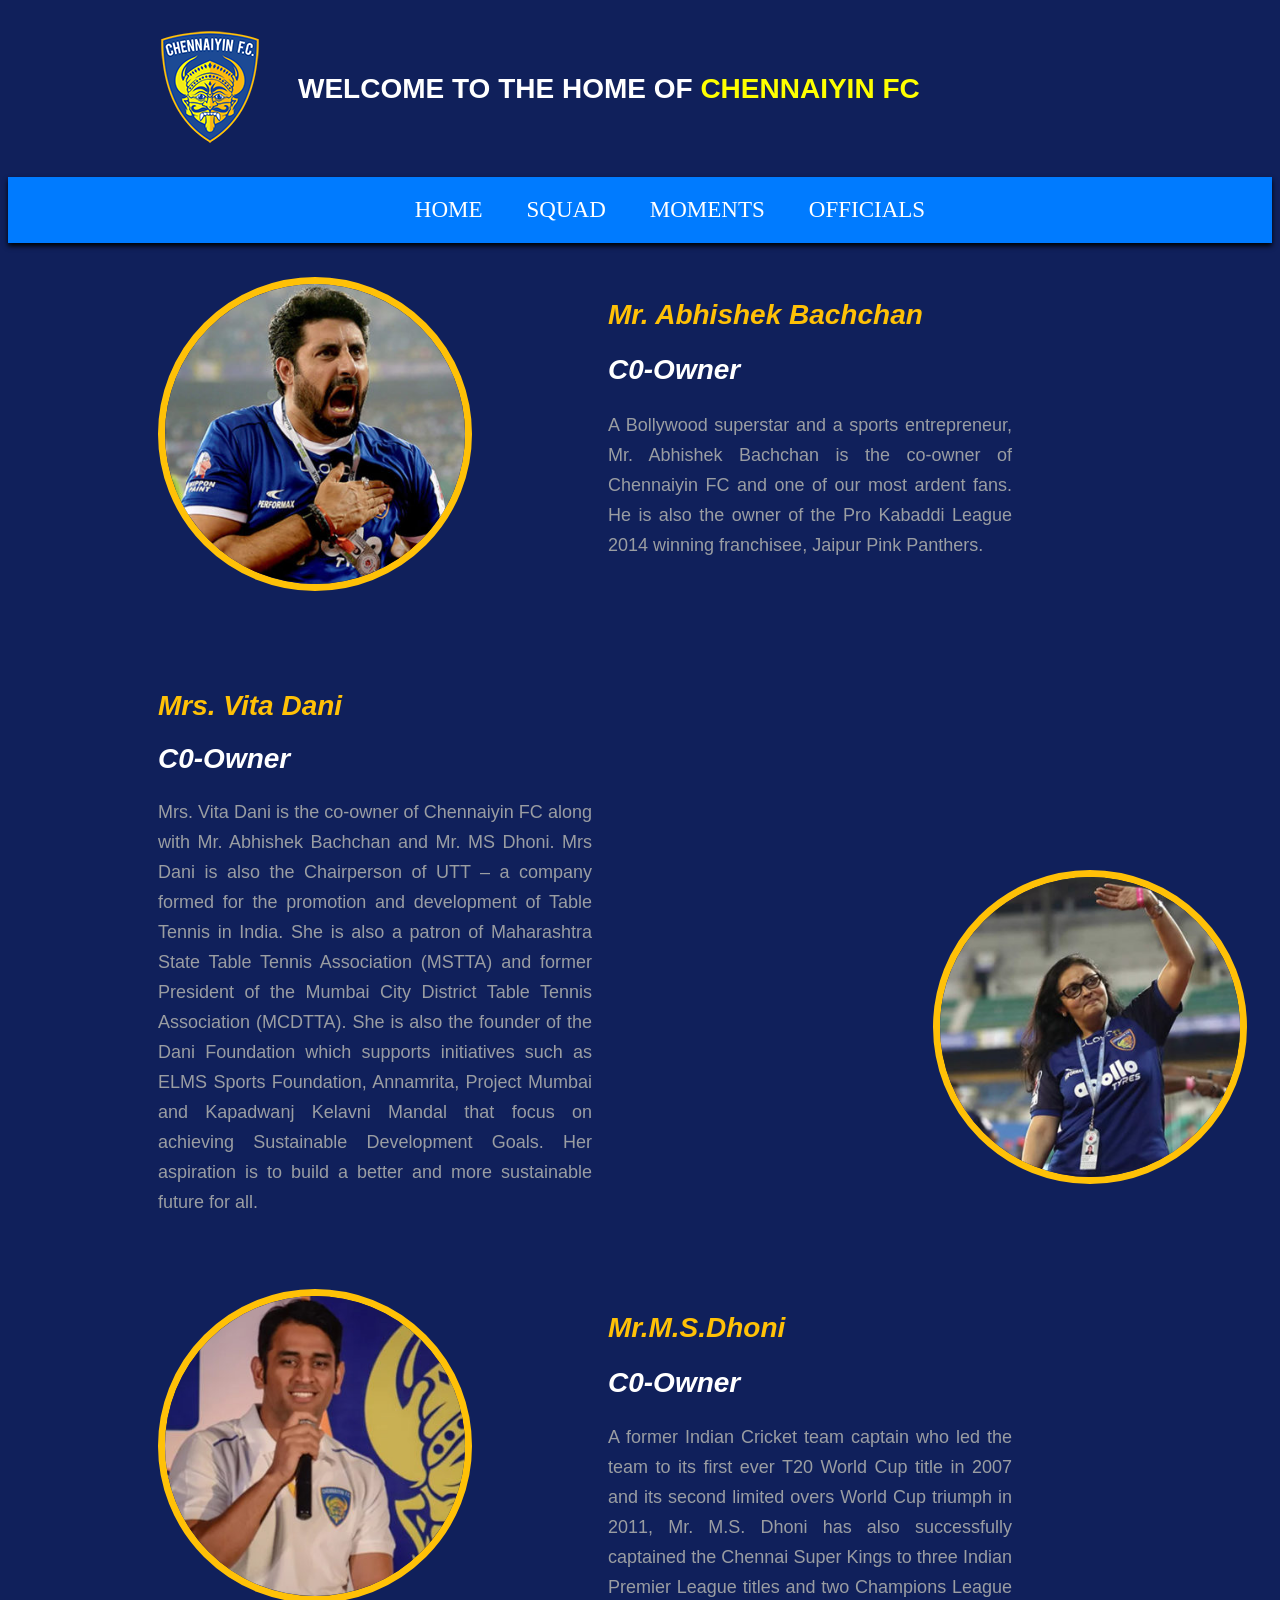
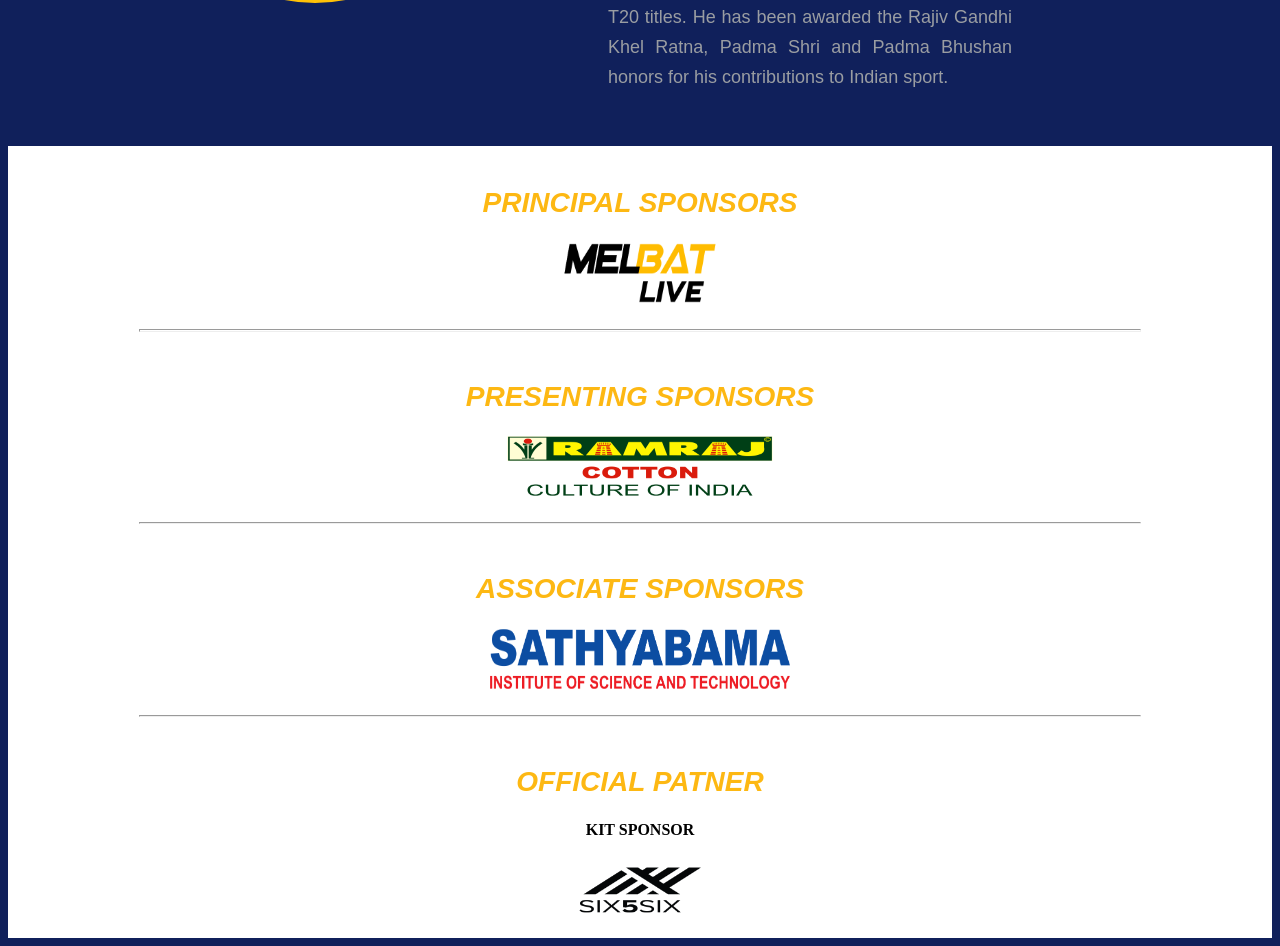
<file: page4.html>
<html>
<head>
    <title>OFFICIALS</title>
    <link rel="stylesheet"href="style.css">
    <link rel="stylesheet"href="https://cdnjs.cloudflare.com/ajax/libs/font-awesome/6.6.0/css/all.min.css">
    <link rel="icon"href="images/image1.jpeg">
    <style>
        .img{
            display:block;
            padding-left: 150px;
            margin-top:-40px;
        }
        .logo-desi{
            display: inline-block;
            font-size: 28px;
            font-family: 'Roboto', sans-serif;
            color: white;
            padding-left: 290px;
            margin-top: -70px;
        }
        .head1{
            border:1px solid black;
            text-align: center;
            background-color: rgb(205, 205, 72);
            width: 900px;
            height:59px;
        }
        .owner{
            margin-left: 150px;

        }
        .owner1{
            color:#9a9da2;
            margin-left: 600px;
            margin-top: -315px;
        }
        p{
            text-align: justify;
            margin-right: 260px;
            font-family: 'Roboto', sans-serif;
            line-height: 30px;
            font-size: large;
        }
        h2{
            font-family: 'Roboto', sans-serif;
            font-size: 26px;

        }
        .owner2{
            color:#9a9da2;
            text-align: justify;
            font-family: 'Roboto', sans-serif;
            line-height: 30px;
            font-size: large;
            margin-left: 150px;
            margin-right: 420px;
        }
        .sponsor{
            background-color: white;
        }
        h2{
            color: #fdb813;
            font-style : italic;
            font-size: 28px;   
        }
    </style>
</head>
<body>
    <div  class="header-logo">
        <div class="img">
            <img src="images/image1.jpeg">
        </div>
        <h1 class="logo-desi">WELCOME TO THE HOME OF 
            <span style="color: yellow;">CHENNAIYIN FC</span>
        </h1>
    </div>
    <br>
    <div>
        <ul class="nav">
            <li><a href="page1.html">HOME </a></li>
            <li><a href="page2.html">SQUAD</a></li>
            <li><a href="page3.html">MOMENTS</a></li>
            <li><a href="page4.html">OFFICIALS</a></li>    
        </ul>
    </div>
    <br>
    <div class="owner">
        <img src="images/owner1.jpeg"width="300px"height="300px"style="border-radius:50%;border:7px solid #ffc107;">
    </div>
    <div class="owner1">
        <h2><span style="color:#ffc107;">Mr. Abhishek Bachchan</span></h2>
        <h2><span style="color: white;">C0-Owner</span></h2>
        <p>A Bollywood superstar and a sports entrepreneur, Mr. Abhishek Bachchan is the co-owner of Chennaiyin FC and one of 
            our most ardent fans. He is also the owner of the Pro Kabaddi League 2014 winning franchisee, Jaipur Pink Panthers.
        </p>
    </div>
    <br>
    <br>
    <br>
    <br>
    <br>
    <div class="owner2">
        <h2><span style="color:#ffc107;">Mrs. Vita Dani</span></h2>
        <h2><span style="color: white;">C0-Owner</span></h2>
        <p>
            Mrs. Vita Dani is the co-owner of Chennaiyin FC along with Mr. Abhishek Bachchan and Mr. MS Dhoni. Mrs Dani is also the 
            Chairperson of UTT – a company formed for the promotion and development of Table Tennis in India. She is also a patron of
            Maharashtra State Table Tennis Association (MSTTA) and former President of the Mumbai City District Table Tennis Association
            (MCDTTA). She is also the founder of the Dani Foundation which supports initiatives such as ELMS Sports Foundation, Annamrita,
            Project Mumbai and Kapadwanj Kelavni Mandal that focus on achieving Sustainable Development Goals. Her aspiration is to build
            a better and more sustainable future for all.
        </p>
    </div>
    <div>
        <img src="images/owner2.jpeg"width="300px"height="300px"style="margin-left:925px;margin-top:-365px;border-radius:50%;border:7px solid #ffc107;">
    </div>
    <br>
    <br>
    <br>
    <div class="owner">
        <img src="images/owner3.jpeg"width="300px"height="300px"style="border-radius:50%;border:7px solid #ffc107;">
    </div>
    <div class="owner1">
        <h2><span style="color:#ffc107;">Mr.M.S.Dhoni</span></h2>
        <h2><span style="color: white;">C0-Owner</span></h2>
        <p>
            A former Indian Cricket team captain who led the team to its first ever T20 World Cup title in 2007 and its second limited 
            overs World Cup triumph in 2011, Mr. M.S. Dhoni has also successfully captained the Chennai Super Kings to three Indian Premier
            League titles and two Champions League T20 titles. He has been awarded the Rajiv Gandhi Khel Ratna, Padma Shri and Padma 
            Bhushan honors for his contributions to Indian sport.
        </p>
    </div>
    <br>
    <br>

    <div class="sponsor">
        <center>
        <br>
        <h2>PRINCIPAL SPONSORS</h2>
        <img src="images/image9.jpeg"width="300" height="60">
        <br>
        <br>
        <hr width="1000px"style="height:1px;">
        <br>
        <h2>PRESENTING SPONSORS</h2>
        <img src="images/image3.jpeg"width="300"height="60">
        <br>
        <br>
        <hr width="1000px">
        <br>
        <h2>ASSOCIATE SPONSORS</h2>
        <img src="images/image4.jpeg"width="300"height="60">
        <br>
        <br>
        <hr width="1000px">
        <br>
        <h2>OFFICIAL PATNER</h2>
        <h4>KIT SPONSOR</h4>
        <img src="images/image5.jpeg"width="300"height="60">
        <br>
        <br>
        </center>
    </div>
</body>
</html>
</file>
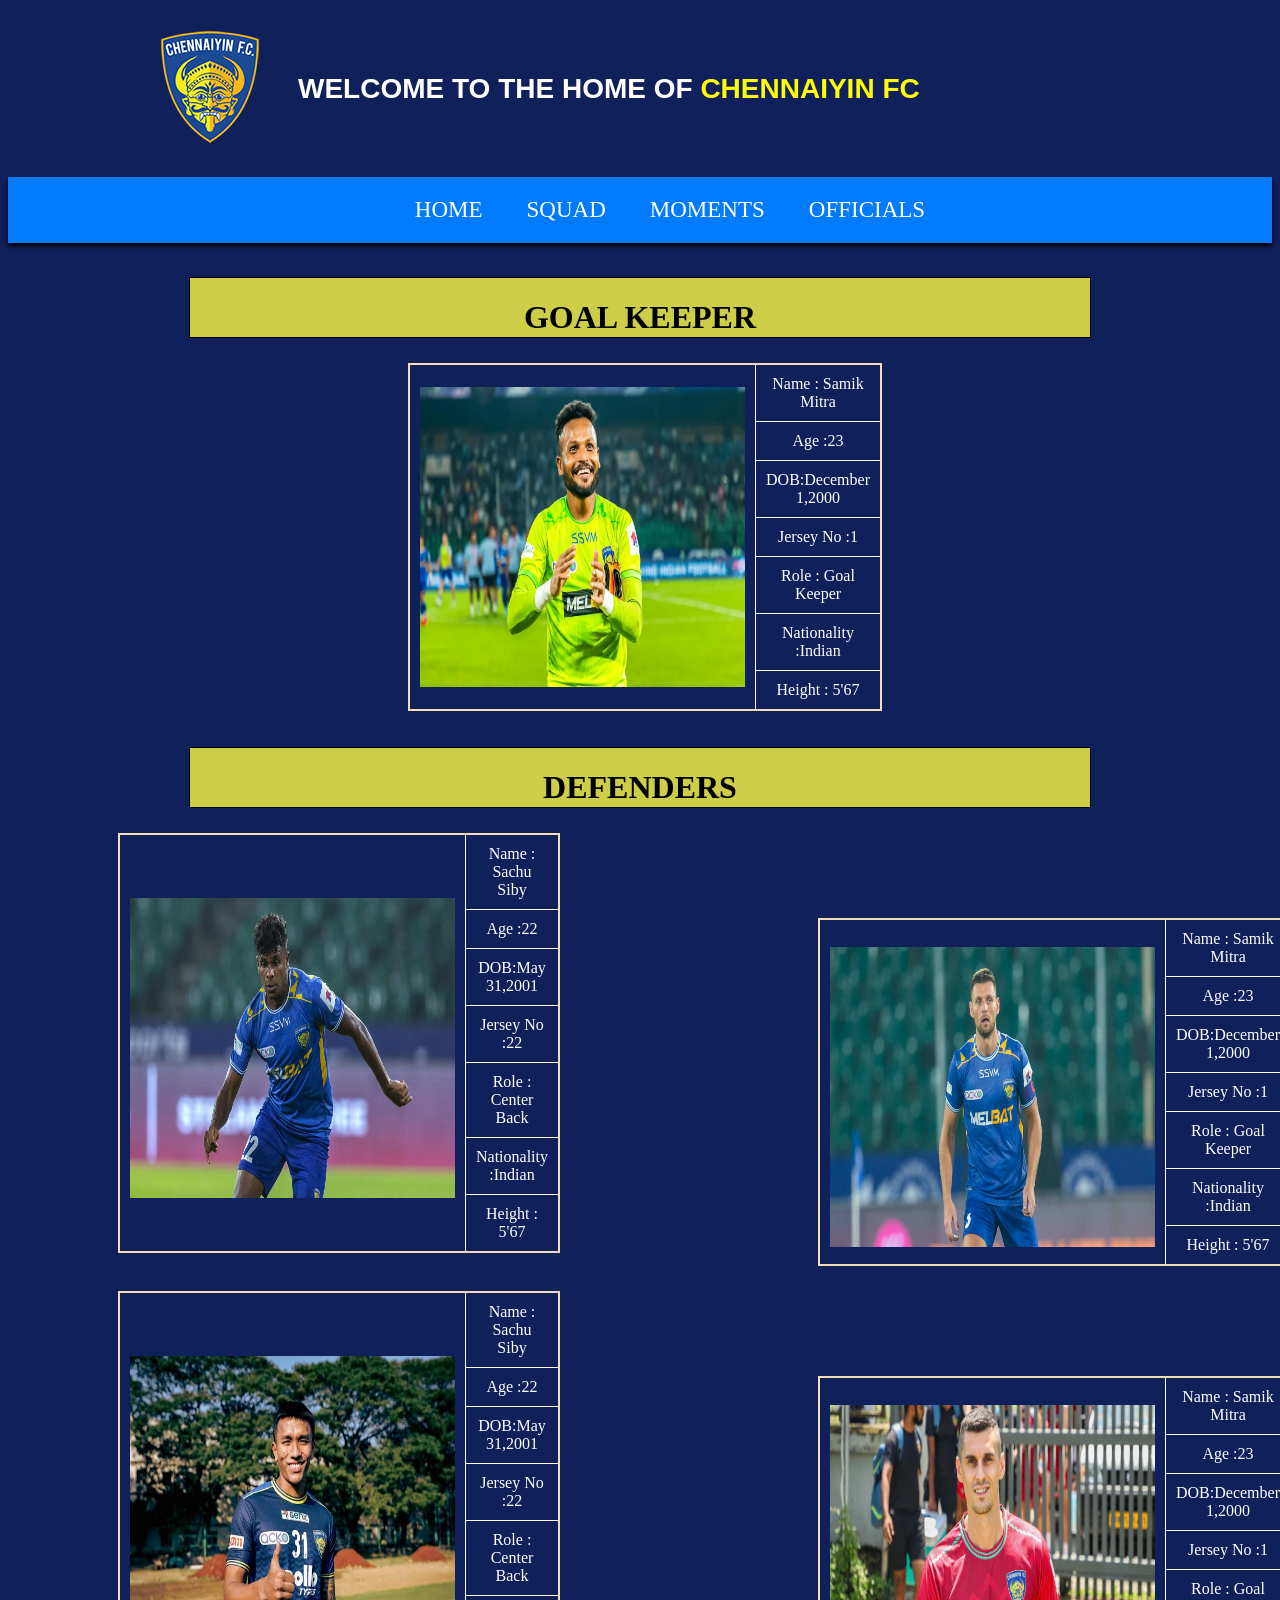
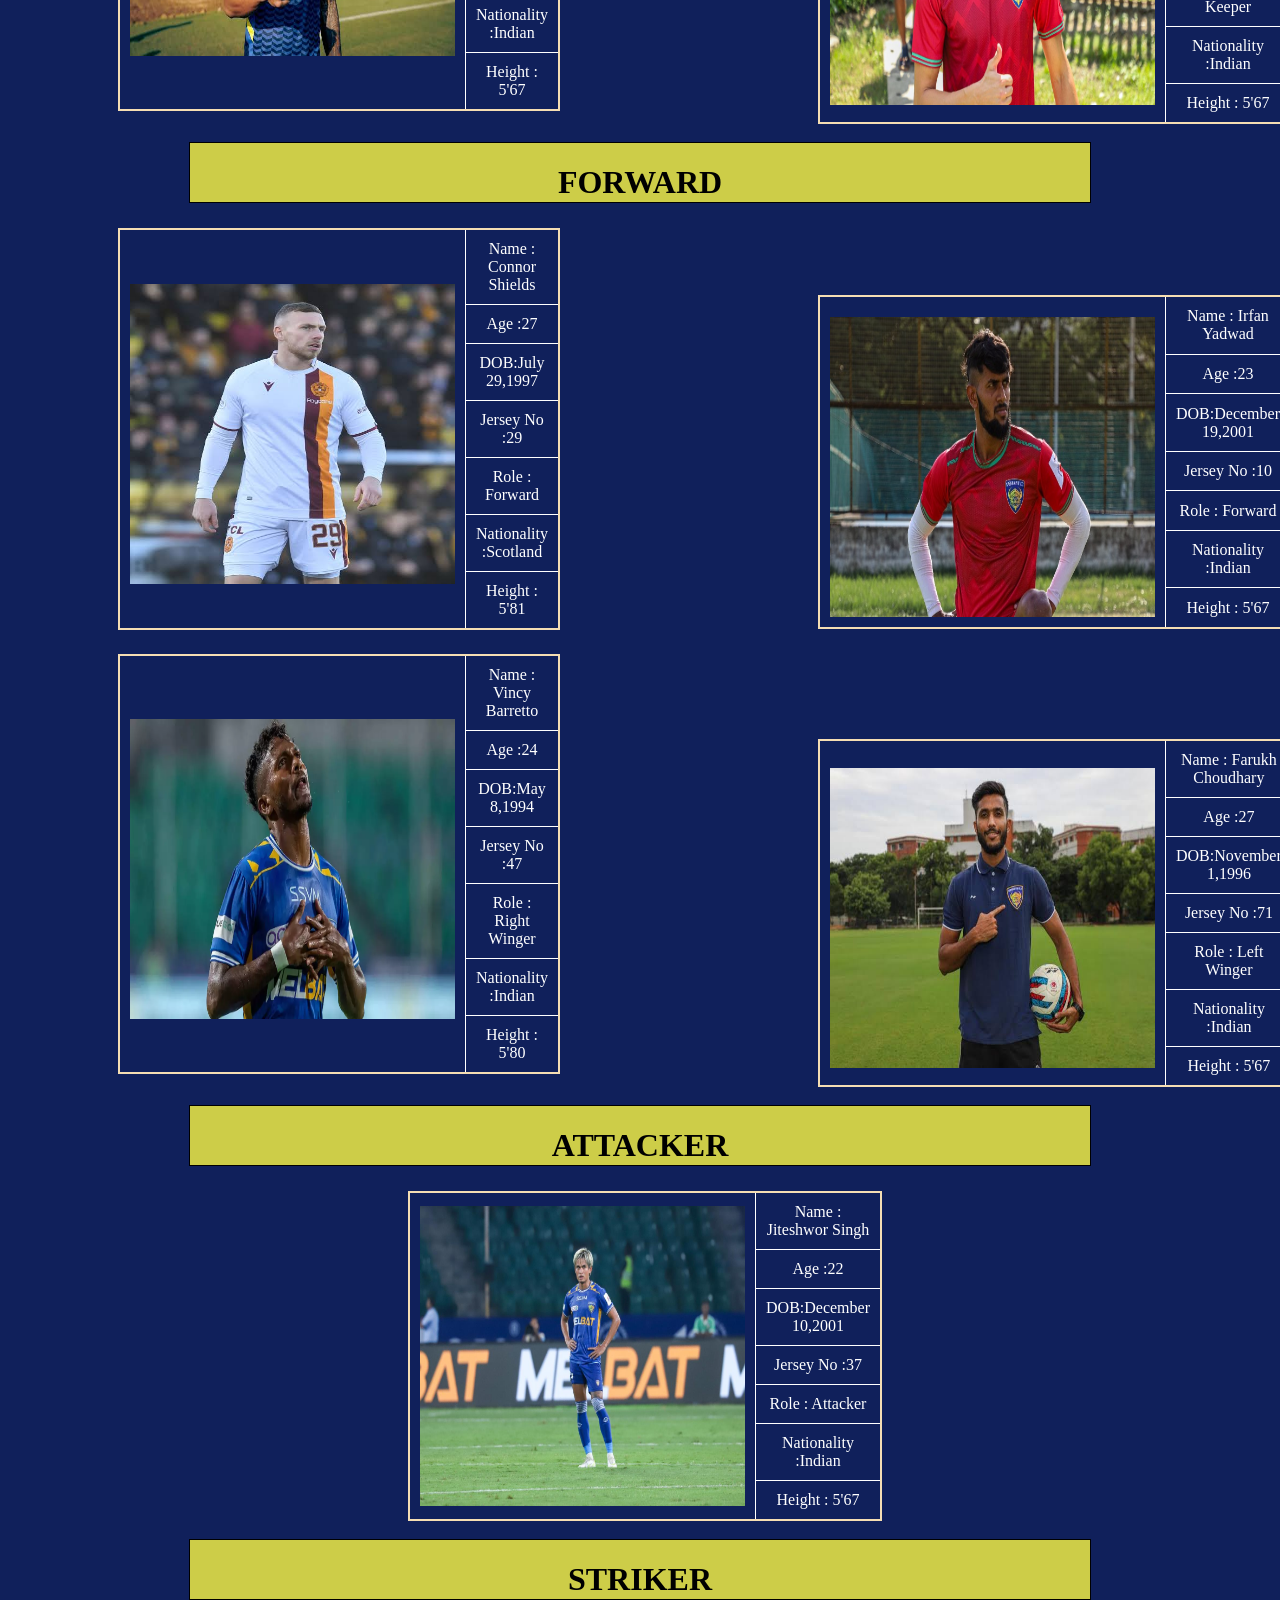
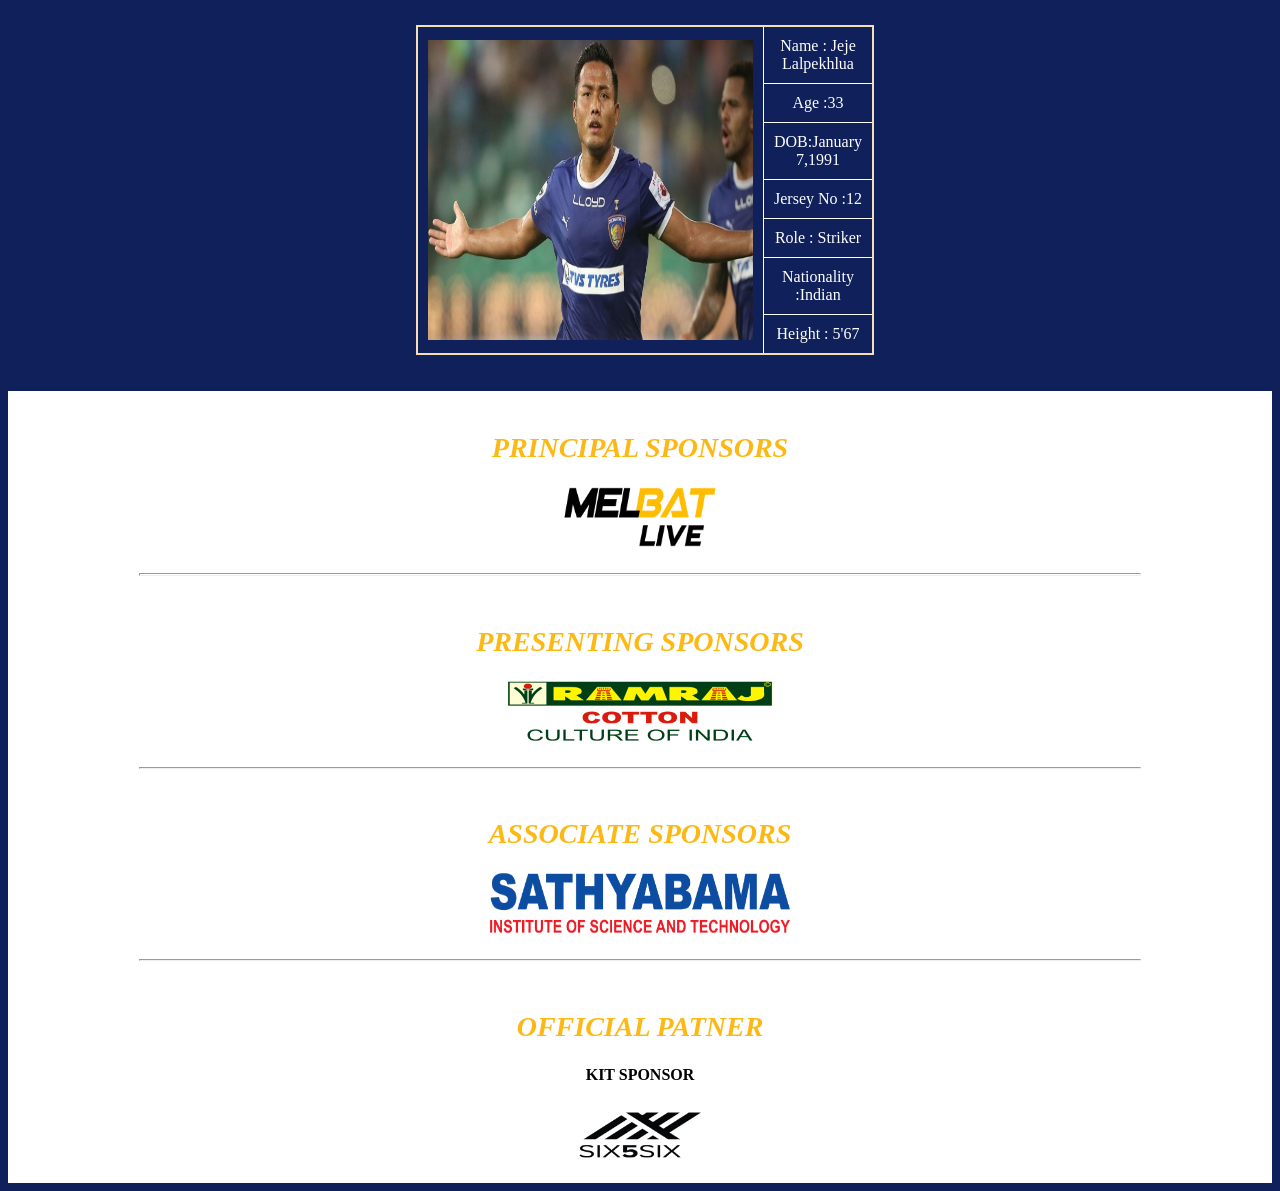
<file: squad.html>
<html>
<head>
    <title>SQUAD</title>
    <link rel="stylesheet"href="style.css">
    <link rel="icon"href="images/image1.jpeg">
    <title>Page 2</title>
    <style>
        .img{
            display:block;
            padding-left: 150px;
            margin-top:-40px;
        }
        .logo-desi{
            display: inline-block;
            font-size: 28px;
            font-family: 'Roboto', sans-serif;
            color: white;
            padding-left: 290px;
            margin-top: -70px;
        }
        .head1{
            border:1px solid black;
            text-align: center;
            background-color: rgb(205, 205, 72);
            width: 900px;
            height:59px;
        }
        table {
            width: 35%;
            border-collapse: collapse;
            margin-left: 10px;
            margin-top: 25px;
            border: 2px solid wheat; /* Outer border for the table */
        }

        th, td {
            border: 1px solid white; /* Borders for the cells */
            padding: 10px;
            text-align: center;
            color:white;
        }
        .box1{
            padding-left: 100px;
        }
        .box2{
            padding-left: 800px;
            margin-top: -360px;
        }
        .sponsor{
            background-color: white;
        }
        h2{
            color: #fdb813;
            font-style : italic;
            font-size: 28px;
            
        }
       

    </style>
</head>
<body>
    <div  class="header-logo">
        <div class="img">
            <img src="images/image1.jpeg">
        </div>
        <h1 class="logo-desi">WELCOME TO THE HOME OF 
            <span style="color: yellow;">CHENNAIYIN FC</span>
        </h1>
    </div>
    <br>
    <div>
        <ul class="nav">
            <li><a href="HOME.html">HOME </a></li>
            <li><a href="SQUAD.html">SQUAD</a></li>
            <li><a href="MOMENTS.html">MOMENTS</a></li>
            <li><a href="OFFCIALS.html">OFFICIALS</a></li>      
        </ul>
    </div>
    <br>
    <center>
        <div class="head1">
            <h1>GOAL KEEPER</h1>
        </div>
    </center>
    <!--
    <div>
         <div>
            <img src="images/image6.jpeg"width="300px"height="370px"> 
         </div>
        <div style="padding-left: 550px;margin-top: -350px;">
             <h3>Name : Samik Mitra</h3>
            <h3>Age : 23</h3>
            <h3>DOB : December 1 2000</h3>
            <h3>Jersey No : 1</h3>
            <h3>Role : Goal Keeper</h3>
        </div>
    </div>
    -->
    <div>
    <center>
    <table>
        <tr>
            <td rowspan="7"><img src="images/image6.jpeg"width="325px"height="300px"></td>
            <td >Name : Samik Mitra</td>
        </tr>
        <tr>
            <td>Age :23</td>
        </tr>
        <tr>
            <td>DOB:December 1,2000</td>
        </tr>
        <tr>
            <td>Jersey No :1</td>
        </tr>
        <tr>
            <td>Role : Goal Keeper</td>
        </tr>
        <tr>
            <td>Nationality :Indian</td>
        </tr>
        <tr>
            <td>Height : 5'67</td>
        </tr>
    </table>
    </center>
    </div>
    <br>
    <br>
    <center>
        <div class="head1">
            <h1>DEFENDERS</h1>
        </div>
    </center>
    <div class="box1">
        <table>
            <tr>
                <td rowspan="7"><img src="images/image8.jpeg"width="325px"height="300px"style="margin-top:10px;"></td>
                <td>Name : Sachu Siby</td>
            </tr>
            <tr>
                <td>Age :22</td>
            </tr>
            <tr>
                <td>DOB:May 31,2001</td>
            </tr>
            <tr>
                <td>Jersey No :22</td>
            </tr>
            <tr>
                <td>Role : Center Back</td>
            </tr>
            <tr>
                <td>Nationality :Indian</td>
            </tr>
            <tr>
                <td>Height : 5'67</td>
            </tr>
        </table>
        </div>

        <div class="box2">
            <table>
                <tr>
                    <td rowspan="7"><img src="images/player3.jpeg"width="325px"height="300px"style="margin-top:10px;"></td>
                    <td>Name : Samik Mitra</td>
                </tr>
                <tr>
                    <td>Age :23</td>
                </tr>
                <tr>
                    <td>DOB:December 1,2000</td>
                </tr>
                <tr>
                    <td>Jersey No :1</td>
                </tr>
                <tr>
                    <td>Role : Goal Keeper</td>
                </tr>
                <tr>
                    <td>Nationality :Indian</td>
                </tr>
                <tr>
                    <td>Height : 5'67</td>
                </tr>
            </table>
        </div>

            <div class="box1">
                <table>
                    <tr>
                        <td rowspan="7"><img src="images/player4.jpeg"width="325px"height="300px"style="margin-top:10px;"></td>
                        <td>Name : Sachu Siby</td>
                    </tr>
                    <tr>
                        <td>Age :22</td>
                    </tr>
                    <tr>
                        <td>DOB:May 31,2001</td>
                    </tr>
                    <tr>
                        <td>Jersey No :22</td>
                    </tr>
                    <tr>
                        <td>Role : Center Back</td>
                    </tr>
                    <tr>
                        <td>Nationality :Indian</td>
                    </tr>
                    <tr>
                        <td>Height : 5'67</td>
                    </tr>
                </table>
            </div>

                <div class="box2">
                    <table>
                        <tr>
                            <td rowspan="7"><img src="images/player5.jpeg"width="325px"height="300px"style="margin-top:10px;"></td>
                            <td>Name : Samik Mitra</td>
                        </tr>
                        <tr>
                            <td>Age :23</td>
                        </tr>
                        <tr>
                            <td>DOB:December 1,2000</td>
                        </tr>
                        <tr>
                            <td>Jersey No :1</td>
                        </tr>
                        <tr>
                            <td>Role : Goal Keeper</td>
                        </tr>
                        <tr>
                            <td>Nationality :Indian</td>
                        </tr>
                        <tr>
                            <td>Height : 5'67</td>
                        </tr>
                    </table>
                </div>
                <br>

                <center>
                    <div class="head1">
                        <h1>FORWARD</h1>
                    </div>
                </center>
                <div class="box1">
                    <table>
                        <tr>
                            <td rowspan="7"><img src="images/player6.jpeg"width="325px"height="300px"style="margin-top:10px;"></td>
                            <td>Name : Connor Shields</td>
                        </tr>
                        <tr>
                            <td>Age :27</td>
                        </tr>
                        <tr>
                            <td>DOB:July 29,1997</td>
                        </tr>
                        <tr>
                            <td>Jersey No :29</td>
                        </tr>
                        <tr>
                            <td>Role : Forward</td>
                        </tr>
                        <tr>
                            <td>Nationality :Scotland</td>
                        </tr>
                        <tr>
                            <td>Height : 5'81</td>
                        </tr>
                    </table>
                </div>
            
                <div class="box2">
                        <table>
                            <tr>
                                <td rowspan="7"><img src="images/player7.jpeg"width="325px"height="300px"style="margin-top:10px;"></td>
                                <td>Name : Irfan Yadwad</td>
                            </tr>
                            <tr>
                                <td>Age :23</td>
                            </tr>
                            <tr>
                                <td>DOB:December 19,2001</td>
                            </tr>
                            <tr>
                                <td>Jersey No :10</td>
                            </tr>
                            <tr>
                                <td>Role : Forward</td>
                            </tr>
                            <tr>
                                <td>Nationality :Indian</td>
                            </tr>
                            <tr>
                                <td>Height : 5'67</td>
                            </tr>
                        </table>
                    </div>
            
                        <div class="box1">
                            <table>
                                <tr>
                                    <td rowspan="7"><img src="images/player8.jpeg"width="325px"height="300px"style="margin-top:10px;"></td>
                                    <td>Name : Vincy Barretto</td>
                                </tr>
                                <tr>
                                    <td>Age :24</td>
                                </tr>
                                <tr>
                                    <td>DOB:May 8,1994</td>
                                </tr>
                                <tr>
                                    <td>Jersey No :47</td>
                                </tr>
                                <tr>
                                    <td>Role : Right Winger</td>
                                </tr>
                                <tr>
                                    <td>Nationality :Indian</td>
                                </tr>
                                <tr>
                                    <td>Height : 5'80</td>
                                </tr>
                            </table>
                        </div>
            
                            <div class="box2">
                                <table>
                                    <tr>
                                        <td rowspan="7"><img src="images/player9.jpeg"width="325px"height="300px"style="margin-top:10px;"></td>
                                        <td>Name : Farukh Choudhary</td>
                                    </tr>
                                    <tr>
                                        <td>Age :27</td>
                                    </tr>
                                    <tr>
                                        <td>DOB:November 1,1996</td>
                                    </tr>
                                    <tr>
                                        <td>Jersey No :71</td>
                                    </tr>
                                    <tr>
                                        <td>Role : Left Winger</td>
                                    </tr>
                                    <tr>
                                        <td>Nationality :Indian</td>
                                    </tr>
                                    <tr>
                                        <td>Height : 5'67</td>
                                    </tr>
                                </table>
                            </div>
                            <br>

                            <center>
                                <div class="head1">
                                    <h1>ATTACKER</h1>
                                </div>
                            </center>

                            <center>
                                <table>
                                    <tr>
                                        <td rowspan="7"><img src="images/player10.jpeg"width="325px"height="300px"></td>
                                        <td >Name : Jiteshwor Singh</td>
                                    </tr>
                                    <tr>
                                        <td>Age :22</td>
                                    </tr>
                                    <tr>
                                        <td>DOB:December 10,2001</td>
                                    </tr>
                                    <tr>
                                        <td>Jersey No :37</td>
                                    </tr>
                                    <tr>
                                        <td>Role : Attacker</td>
                                    </tr>
                                    <tr>
                                        <td>Nationality :Indian</td>
                                    </tr>
                                    <tr>
                                        <td>Height : 5'67</td>
                                    </tr>
                                </table>
                                </center>
                                <br>

                                <center>
                                    <div class="head1">
                                        <h1>STRIKER</h1>
                                    </div>
                                </center>
    
                                <center>
                                    <table>
                                        <tr>
                                            <td rowspan="7"><img src="images/player11.jpeg"width="325px"height="300px"></td>
                                            <td >Name : Jeje Lalpekhlua</td>
                                        </tr>
                                        <tr>
                                            <td>Age :33</td>
                                        </tr>
                                        <tr>
                                            <td>DOB:January 7,1991</td>
                                        </tr>
                                        <tr>
                                            <td>Jersey No :12</td>
                                        </tr>
                                        <tr>
                                            <td>Role : Striker</td>
                                        </tr>
                                        <tr>
                                            <td>Nationality :Indian</td>
                                        </tr>
                                        <tr>
                                            <td>Height : 5'67</td>
                                        </tr>
                                    </table>
                                    <br>
                                    <br>
                                    </center>

                                    <div class="sponsor">
                                        <center>
                                        <br>
                                        <h2>PRINCIPAL SPONSORS</h2>
                                        <img src="images/image9.jpeg"width="300" height="60">
                                        <br>
                                        <br>
                                        <hr width="1000px"style="height:1px;">
                                        <br>
                                        <h2>PRESENTING SPONSORS</h2>
                                        <img src="images/image3.jpeg"width="300"height="60">
                                        <br>
                                        <br>
                                        <hr width="1000px">
                                        <br>
                                        <h2>ASSOCIATE SPONSORS</h2>
                                        <img src="images/image4.jpeg"width="300"height="60">
                                        <br>
                                        <br>
                                        <hr width="1000px">
                                        <br>
                                        <h2>OFFICIAL PATNER</h2>
                                        <h4>KIT SPONSOR</h4>
                                        <img src="images/image5.jpeg"width="300"height="60">
                                        <br>
                                        <br>
                                        </center>
                                
                                    </div>
                                
                                
    
    




























    <!--
    <br>
    <center>
        <div class="head1">
            <h1>DEFENDERS</h1>
        </div>
    </center>
    <div class="box2">
    <table>
        <tr>
            <td rowspan="7"><img src="images/image8.jpeg"width="325px"height="300px"style="margin-top:10px;"></td>
            <td>Name : Sachu Siby</td>
        </tr>
        <tr>
            <td>Age :22</td>
        </tr>
        <tr>
            <td>DOB:May 31,2001</td>
        </tr>
        <tr>
            <td>Jersey No :22</td>
        </tr>
        <tr>
            <td>Role : Center Back</td>
        </tr>
        <tr>
            <td>Nationality :Indian</td>
        </tr>
        <tr>
            <td>Height : 5'67</td>
        </tr>
    </table>
    </div>

    <div class="box3">
    <table>
        <tr>
            <td rowspan="7"><img src="images/image6.jpeg"width="325px"height="300px"style="margin-top:10px;"></td>
            <td>Name : Samik Mitra</td>
        </tr>
        <tr>
            <td>Age :23</td>
        </tr>
        <tr>
            <td>DOB:December 1,2000</td>
        </tr>
        <tr>
            <td>Jersey No :1</td>
        </tr>
        <tr>
            <td>Role : Goal Keeper</td>
        </tr>
        <tr>
            <td>Nationality :Indian</td>
        </tr>
        <tr>
            <td>Height : 5'67</td>
        </tr>
    </table>
    </div>
    <div class="box2">
        <table>
            <tr>
                <td rowspan="7"><img src="images/image6.jpeg"width="325px"height="300px"style="margin-top:10px;"></td>
                <td>Name : Samik Mitra</td>
            </tr>
            <tr>
                <td>Age :23</td>
            </tr>
            <tr>
                <td>DOB:December 1,2000</td>
            </tr>
            <tr>
                <td>Jersey No :1</td>
            </tr>
            <tr>
                <td>Role : Goal Keeper</td>
            </tr>
            <tr>
                <td>Nationality :Indian</td>
            </tr>
            <tr>
                <td>Height : 5'67</td>
            </tr>
        </table>
    </div>
    <div class="box3">
        <table>
                <tr>
                    <td rowspan="7"><img src="images/image6.jpeg"width="325px"height="300px"style="margin-top:10px;"></td>
                    <td>Name : Samik Mitra</td>
                </tr>
                <tr>
                    <td>Age :23</td>
                </tr>
                <tr>
                    <td>DOB:December 1,2000</td>
                </tr>
                <tr>
                    <td>Jersey No :1</td>
                </tr>
                <tr>
                    <td>Role : Goal Keeper</td>
                </tr>
                <tr>
                    <td>Nationality :Indian</td>
                </tr>
                <tr>
                    <td>Height : 5'67</td>
                </tr>
         </table>
     </div>

     <br>
     <center>
        <div class="head1">
            <h1>FORWARD</h1>
        </div>
    </center>
    <div class="box2">
        <table>
            <tr>
                <td rowspan="7"><img src="images/image6.jpeg"width="325px"height="300px"style="margin-top:10px;"></td>
                <td>Name : Samik Mitra</td>
            </tr>
            <tr>
                <td>Age :23</td>
            </tr>
            <tr>
                <td>DOB:December 1,2000</td>
            </tr>
            <tr>
                <td>Jersey No :1</td>
            </tr>
            <tr>
                <td>Role : Goal Keeper</td>
            </tr>
            <tr>
                <td>Nationality :Indian</td>
            </tr>
            <tr>
                <td>Height : 5'67</td>
            </tr>
        </table>
    </div>
    <div class="box3">
        <table>
                <tr>
                    <td rowspan="7"><img src="images/image6.jpeg"width="325px"height="300px"style="margin-top:10px;"></td>
                    <td>Name : Samik Mitra</td>
                </tr>
                <tr>
                    <td>Age :23</td>
                </tr>
                <tr>
                    <td>DOB:December 1,2000</td>
                </tr>
                <tr>
                    <td>Jersey No :1</td>
                </tr>
                <tr>
                    <td>Role : Goal Keeper</td>
                </tr>
                <tr>
                    <td>Nationality :Indian</td>
                </tr>
                <tr>
                    <td>Height : 5'67</td>
                </tr>
        </table>
    </div>
        <div class="box2">
            <table>
                <tr>
                    <td rowspan="7"><img src="images/image6.jpeg"width="325px"height="300px"style="margin-top:10px;"></td>
                    <td>Name : Samik Mitra</td>
                </tr>
                <tr>
                    <td>Age :23</td>
                </tr>
                <tr>
                    <td>DOB:December 1,2000</td>
                </tr>
                <tr>
                    <td>Jersey No :1</td>
                </tr>
                <tr>
                    <td>Role : Goal Keeper</td>
                </tr>
                <tr>
                    <td>Nationality :Indian</td>
                </tr>
                <tr>
                    <td>Height : 5'67</td>
                </tr>
            </table>
        </div>
        <div class="box3">
            <table>
                    <tr>
                        <td rowspan="7"><img src="images/image6.jpeg"width="325px"height="300px"style="margin-top:10px;"></td>
                        <td>Name : Samik Mitra</td>
                    </tr>
                    <tr>
                        <td>Age :23</td>
                    </tr>
                    <tr>
                        <td>DOB:December 1,2000</td>
                    </tr>
                    <tr>
                        <td>Jersey No :1</td>
                    </tr>
                    <tr>
                        <td>Role : Goal Keeper</td>
                    </tr>
                    <tr>
                        <td>Nationality :Indian</td>
                    </tr>
                    <tr>
                        <td>Height : 5'67</td>
                    </tr>
             </table>
        </div>
        <center>
            <div class="head1">
                <h1>ATTACKERS</h1>
            </div>
        </center>
        <div class="box2">
            <table>
                <tr>
                    <td rowspan="7"><img src="images/image6.jpeg"width="325px"height="300px"style="margin-top:10px;"></td>
                    <td>Name : Samik Mitra</td>
                </tr>
                <tr>
                    <td>Age :23</td>
                </tr>
                <tr>
                    <td>DOB:December 1,2000</td>
                </tr>
                <tr>
                    <td>Jersey No :1</td>
                </tr>
                <tr>
                    <td>Role : Goal Keeper</td>
                </tr>
                <tr>
                    <td>Nationality :Indian</td>
                </tr>
                <tr>
                    <td>Height : 5'67</td>
                </tr>
            </table>
        </div>
        <div class="box3">
            <table>
                    <tr>
                        <td rowspan="7"><img src="images/image6.jpeg"width="325px"height="300px"style="margin-top:10px;"></td>
                        <td>Name : Samik Mitra</td>
                    </tr>
                    <tr>
                        <td>Age :23</td>
                    </tr>
                    <tr>
                        <td>DOB:December 1,2000</td>
                    </tr>
                    <tr>
                        <td>Jersey No :1</td>
                    </tr>
                    <tr>
                        <td>Role : Goal Keeper</td>
                    </tr>
                    <tr>
                        <td>Nationality :Indian</td>
                    </tr>
                    <tr>
                        <td>Height : 5'67</td>
                    </tr>
            </table>
        </div>
        <center>
            <div class="head1">
                <h1>STRIKER</h1>
            </div>
        </center>
        <div>
            <table>
                <tr>
                    <td rowspan="7"><img src="images/image6.jpeg"width="325px"height="300px"style="margin-top:10px;"></td>
                    <td>Name : Samik Mitra</td>
                </tr>
                <tr>
                    <td>Age :23</td>
                </tr>
                <tr>
                    <td>DOB:December 1,2000</td>
                </tr>
                <tr>
                    <td>Jersey No :1</td>
                </tr>
                <tr>
                    <td>Role : Goal Keeper</td>
                </tr>
                <tr>
                    <td>Nationality :Indian</td>
                </tr>
                <tr>
                    <td>Height : 5'67</td>
                </tr>
            </table>
            </div>


-->
</body>
</html>
</file>
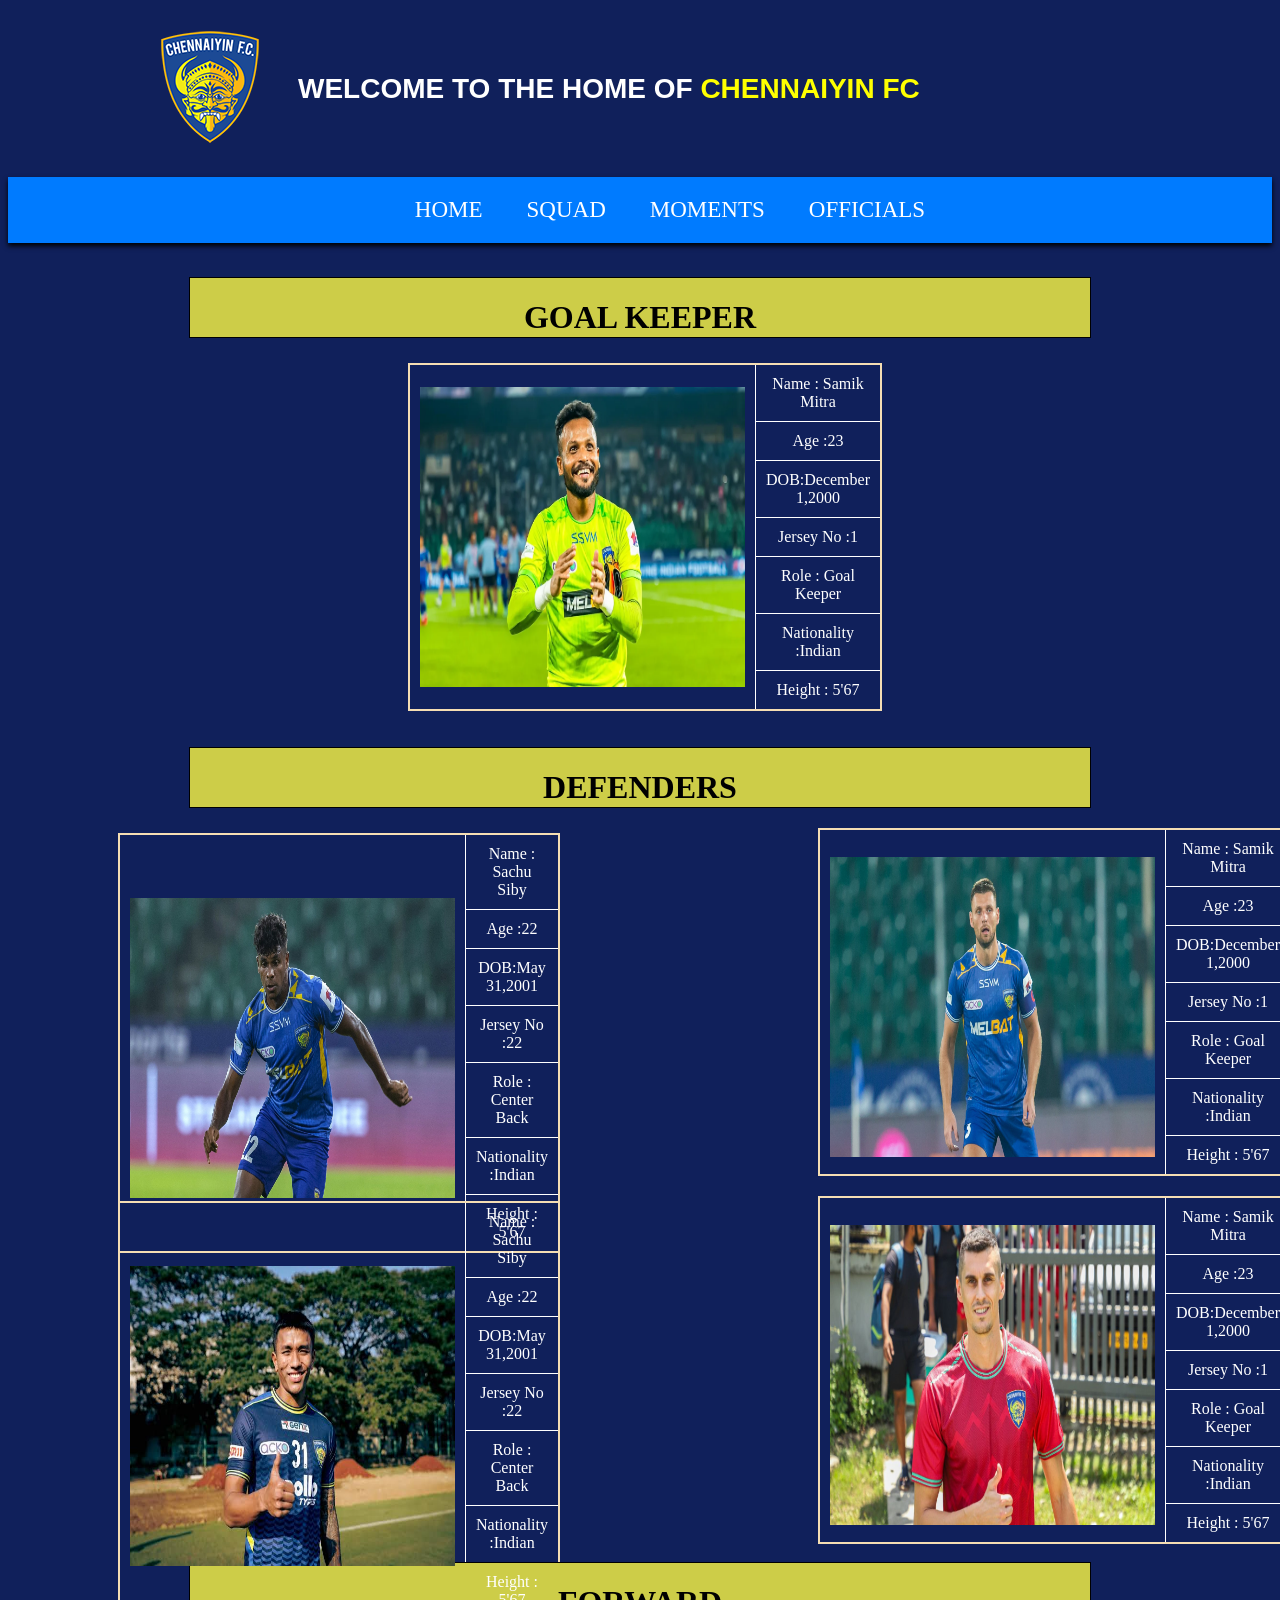
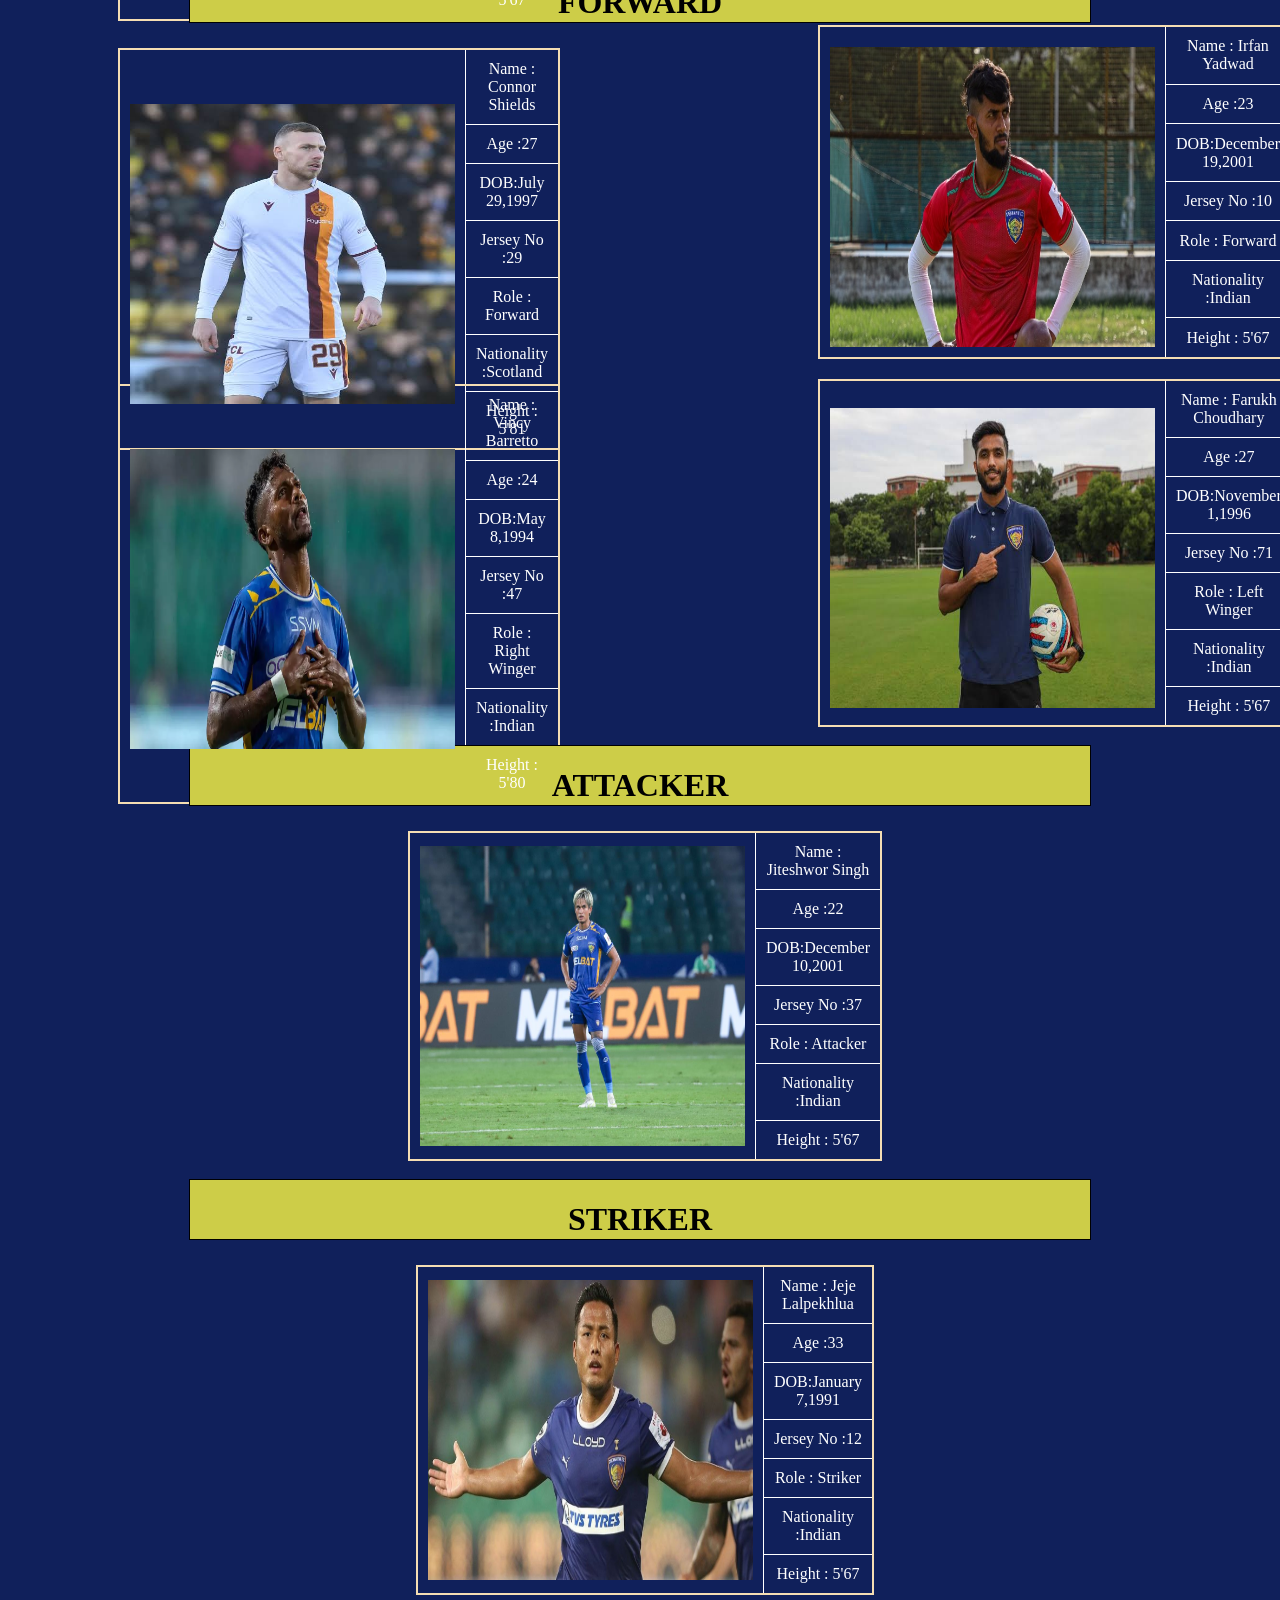
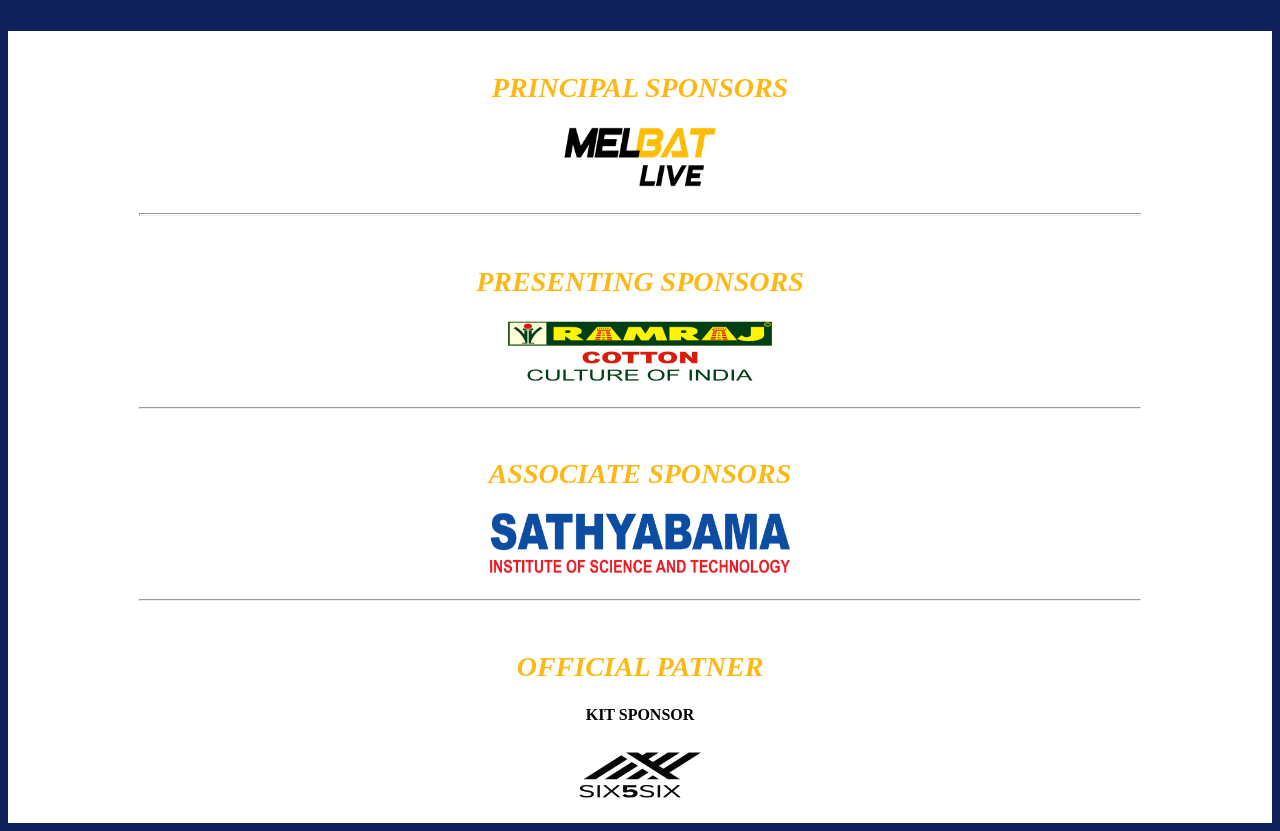
<file: SQUAD.html>
<html>
<head>
    <title>SQUAD</title>
    <link rel="stylesheet"href="style.css">
    <link rel="icon"href="images/image1.jpeg">
    <title>Page 2</title>
    <style>
        .img{
            display:block;
            padding-left: 150px;
            margin-top:-40px;
        }
        .logo-desi{
            display: inline-block;
            font-size: 28px;
            font-family: 'Roboto', sans-serif;
            color: white;
            padding-left: 290px;
            margin-top: -70px;
        }
        .head1{
            border:1px solid black;
            text-align: center;
            background-color: rgb(205, 205, 72);
            width: 900px;
            height:59px;
        }
        table {
            width: 35%;
            border-collapse: collapse;
            margin-left: 10px;
            margin-top: 25px;
            border: 2px solid wheat; /* Outer border for the table */
        }

        th, td {
            border: 1px solid white; /* Borders for the cells */
            padding: 10px;
            text-align: center;
            color:white;
        }
        .box1{
            padding-left: 100px;
        }
        .box2{
            padding-left: 800px;
             margin-top: -450px;  
        }
        .sponsor{
            background-color: white;
        }
        h2{
            color: #fdb813;
            font-style : italic;
            font-size: 28px;
            
        }
       

    </style>
</head>
<body>
    <div  class="header-logo">
        <div class="img">
            <img src="images/image1.jpeg">
        </div>
        <h1 class="logo-desi">WELCOME TO THE HOME OF 
            <span style="color: yellow;">CHENNAIYIN FC</span>
        </h1>
    </div>
    <br>
    <div>
        <ul class="nav">
            <li><a href="index.html">HOME </a></li>
            <li><a href="SQUAD.html">SQUAD</a></li>
            <li><a href="MOMENTS.html">MOMENTS</a></li>
            <li><a href="OFFCIALS.html">OFFICIALS</a></li>      
        </ul>
    </div>
    <br>
    <center>
        <div class="head1">
            <h1>GOAL KEEPER</h1>
        </div>
    </center>
    <!--
    <div>
         <div>
            <img src="images/image6.jpeg"width="300px"height="370px"> 
         </div>
        <div style="padding-left: 550px;margin-top: -350px;">
             <h3>Name : Samik Mitra</h3>
            <h3>Age : 23</h3>
            <h3>DOB : December 1 2000</h3>
            <h3>Jersey No : 1</h3>
            <h3>Role : Goal Keeper</h3>
        </div>
    </div>
    -->
    <div>
    <center>
    <table>
        <tr>
            <td rowspan="7"><img src="images/image6.jpeg"width="325px"height="300px"></td>
            <td >Name : Samik Mitra</td>
        </tr>
        <tr>
            <td>Age :23</td>
        </tr>
        <tr>
            <td>DOB:December 1,2000</td>
        </tr>
        <tr>
            <td>Jersey No :1</td>
        </tr>
        <tr>
            <td>Role : Goal Keeper</td>
        </tr>
        <tr>
            <td>Nationality :Indian</td>
        </tr>
        <tr>
            <td>Height : 5'67</td>
        </tr>
    </table>
    </center>
    </div>
    <br>
    <br>
    <center>
        <div class="head1">
            <h1>DEFENDERS</h1>
        </div>
    </center>
    <div class="box1">
        <table>
            <tr>
                <td rowspan="7"><img src="images/image8.jpeg"width="325px"height="300px"style="margin-top:10px;"></td>
                <td>Name : Sachu Siby</td>
            </tr>
            <tr>
                <td>Age :22</td>
            </tr>
            <tr>
                <td>DOB:May 31,2001</td>
            </tr>
            <tr>
                <td>Jersey No :22</td>
            </tr>
            <tr>
                <td>Role : Center Back</td>
            </tr>
            <tr>
                <td>Nationality :Indian</td>
            </tr>
            <tr>
                <td>Height : 5'67</td>
            </tr>
        </table>
        </div>

        <div class="box2">
            <table>
                <tr>
                    <td rowspan="7"><img src="images/player3.jpeg"width="325px"height="300px"style="margin-top:10px;"></td>
                    <td>Name : Samik Mitra</td>
                </tr>
                <tr>
                    <td>Age :23</td>
                </tr>
                <tr>
                    <td>DOB:December 1,2000</td>
                </tr>
                <tr>
                    <td>Jersey No :1</td>
                </tr>
                <tr>
                    <td>Role : Goal Keeper</td>
                </tr>
                <tr>
                    <td>Nationality :Indian</td>
                </tr>
                <tr>
                    <td>Height : 5'67</td>
                </tr>
            </table>
        </div>

            <div class="box1">
                <table>
                    <tr>
                        <td rowspan="7"><img src="images/player4.jpeg"width="325px"height="300px"style="margin-top:10px;"></td>
                        <td>Name : Sachu Siby</td>
                    </tr>
                    <tr>
                        <td>Age :22</td>
                    </tr>
                    <tr>
                        <td>DOB:May 31,2001</td>
                    </tr>
                    <tr>
                        <td>Jersey No :22</td>
                    </tr>
                    <tr>
                        <td>Role : Center Back</td>
                    </tr>
                    <tr>
                        <td>Nationality :Indian</td>
                    </tr>
                    <tr>
                        <td>Height : 5'67</td>
                    </tr>
                </table>
            </div>

                <div class="box2">
                    <table>
                        <tr>
                            <td rowspan="7"><img src="images/player5.jpeg"width="325px"height="300px"style="margin-top:10px;"></td>
                            <td>Name : Samik Mitra</td>
                        </tr>
                        <tr>
                            <td>Age :23</td>
                        </tr>
                        <tr>
                            <td>DOB:December 1,2000</td>
                        </tr>
                        <tr>
                            <td>Jersey No :1</td>
                        </tr>
                        <tr>
                            <td>Role : Goal Keeper</td>
                        </tr>
                        <tr>
                            <td>Nationality :Indian</td>
                        </tr>
                        <tr>
                            <td>Height : 5'67</td>
                        </tr>
                    </table>
                </div>
                <br>

                <center>
                    <div class="head1">
                        <h1>FORWARD</h1>
                    </div>
                </center>
                <div class="box1">
                    <table>
                        <tr>
                            <td rowspan="7"><img src="images/player6.jpeg"width="325px"height="300px"style="margin-top:10px;"></td>
                            <td>Name : Connor Shields</td>
                        </tr>
                        <tr>
                            <td>Age :27</td>
                        </tr>
                        <tr>
                            <td>DOB:July 29,1997</td>
                        </tr>
                        <tr>
                            <td>Jersey No :29</td>
                        </tr>
                        <tr>
                            <td>Role : Forward</td>
                        </tr>
                        <tr>
                            <td>Nationality :Scotland</td>
                        </tr>
                        <tr>
                            <td>Height : 5'81</td>
                        </tr>
                    </table>
                </div>
            
                <div class="box2">
                        <table>
                            <tr>
                                <td rowspan="7"><img src="images/player7.jpeg"width="325px"height="300px"style="margin-top:10px;"></td>
                                <td>Name : Irfan Yadwad</td>
                            </tr>
                            <tr>
                                <td>Age :23</td>
                            </tr>
                            <tr>
                                <td>DOB:December 19,2001</td>
                            </tr>
                            <tr>
                                <td>Jersey No :10</td>
                            </tr>
                            <tr>
                                <td>Role : Forward</td>
                            </tr>
                            <tr>
                                <td>Nationality :Indian</td>
                            </tr>
                            <tr>
                                <td>Height : 5'67</td>
                            </tr>
                        </table>
                    </div>
            
                        <div class="box1">
                            <table>
                                <tr>
                                    <td rowspan="7"><img src="images/player8.jpeg"width="325px"height="300px"style="margin-top:10px;"></td>
                                    <td>Name : Vincy Barretto</td>
                                </tr>
                                <tr>
                                    <td>Age :24</td>
                                </tr>
                                <tr>
                                    <td>DOB:May 8,1994</td>
                                </tr>
                                <tr>
                                    <td>Jersey No :47</td>
                                </tr>
                                <tr>
                                    <td>Role : Right Winger</td>
                                </tr>
                                <tr>
                                    <td>Nationality :Indian</td>
                                </tr>
                                <tr>
                                    <td>Height : 5'80</td>
                                </tr>
                            </table>
                        </div>
            
                            <div class="box2">
                                <table>
                                    <tr>
                                        <td rowspan="7"><img src="images/player9.jpeg"width="325px"height="300px"style="margin-top:10px;"></td>
                                        <td>Name : Farukh Choudhary</td>
                                    </tr>
                                    <tr>
                                        <td>Age :27</td>
                                    </tr>
                                    <tr>
                                        <td>DOB:November 1,1996</td>
                                    </tr>
                                    <tr>
                                        <td>Jersey No :71</td>
                                    </tr>
                                    <tr>
                                        <td>Role : Left Winger</td>
                                    </tr>
                                    <tr>
                                        <td>Nationality :Indian</td>
                                    </tr>
                                    <tr>
                                        <td>Height : 5'67</td>
                                    </tr>
                                </table>
                            </div>
                            <br>

                            <center>
                                <div class="head1">
                                    <h1>ATTACKER</h1>
                                </div>
                            </center>

                            <center>
                                <table>
                                    <tr>
                                        <td rowspan="7"><img src="images/player10.jpeg"width="325px"height="300px"></td>
                                        <td >Name : Jiteshwor Singh</td>
                                    </tr>
                                    <tr>
                                        <td>Age :22</td>
                                    </tr>
                                    <tr>
                                        <td>DOB:December 10,2001</td>
                                    </tr>
                                    <tr>
                                        <td>Jersey No :37</td>
                                    </tr>
                                    <tr>
                                        <td>Role : Attacker</td>
                                    </tr>
                                    <tr>
                                        <td>Nationality :Indian</td>
                                    </tr>
                                    <tr>
                                        <td>Height : 5'67</td>
                                    </tr>
                                </table>
                                </center>
                                <br>

                                <center>
                                    <div class="head1">
                                        <h1>STRIKER</h1>
                                    </div>
                                </center>
    
                                <center>
                                    <table>
                                        <tr>
                                            <td rowspan="7"><img src="images/player11.jpeg"width="325px"height="300px"></td>
                                            <td >Name : Jeje Lalpekhlua</td>
                                        </tr>
                                        <tr>
                                            <td>Age :33</td>
                                        </tr>
                                        <tr>
                                            <td>DOB:January 7,1991</td>
                                        </tr>
                                        <tr>
                                            <td>Jersey No :12</td>
                                        </tr>
                                        <tr>
                                            <td>Role : Striker</td>
                                        </tr>
                                        <tr>
                                            <td>Nationality :Indian</td>
                                        </tr>
                                        <tr>
                                            <td>Height : 5'67</td>
                                        </tr>
                                    </table>
                                    <br>
                                    <br>
                                    </center>

                                    <div class="sponsor">
                                        <center>
                                        <br>
                                        <h2>PRINCIPAL SPONSORS</h2>
                                        <img src="images/image9.jpeg"width="300" height="60">
                                        <br>
                                        <br>
                                        <hr width="1000px"style="height:1px;">
                                        <br>
                                        <h2>PRESENTING SPONSORS</h2>
                                        <img src="images/image3.jpeg"width="300"height="60">
                                        <br>
                                        <br>
                                        <hr width="1000px">
                                        <br>
                                        <h2>ASSOCIATE SPONSORS</h2>
                                        <img src="images/image4.jpeg"width="300"height="60">
                                        <br>
                                        <br>
                                        <hr width="1000px">
                                        <br>
                                        <h2>OFFICIAL PATNER</h2>
                                        <h4>KIT SPONSOR</h4>
                                        <img src="images/image5.jpeg"width="300"height="60">
                                        <br>
                                        <br>
                                        </center>
                                
                                    </div>
                                
                                
    
    




























    <!--
    <br>
    <center>
        <div class="head1">
            <h1>DEFENDERS</h1>
        </div>
    </center>
    <div class="box2">
    <table>
        <tr>
            <td rowspan="7"><img src="images/image8.jpeg"width="325px"height="300px"style="margin-top:10px;"></td>
            <td>Name : Sachu Siby</td>
        </tr>
        <tr>
            <td>Age :22</td>
        </tr>
        <tr>
            <td>DOB:May 31,2001</td>
        </tr>
        <tr>
            <td>Jersey No :22</td>
        </tr>
        <tr>
            <td>Role : Center Back</td>
        </tr>
        <tr>
            <td>Nationality :Indian</td>
        </tr>
        <tr>
            <td>Height : 5'67</td>
        </tr>
    </table>
    </div>

    <div class="box3">
    <table>
        <tr>
            <td rowspan="7"><img src="images/image6.jpeg"width="325px"height="300px"style="margin-top:10px;"></td>
            <td>Name : Samik Mitra</td>
        </tr>
        <tr>
            <td>Age :23</td>
        </tr>
        <tr>
            <td>DOB:December 1,2000</td>
        </tr>
        <tr>
            <td>Jersey No :1</td>
        </tr>
        <tr>
            <td>Role : Goal Keeper</td>
        </tr>
        <tr>
            <td>Nationality :Indian</td>
        </tr>
        <tr>
            <td>Height : 5'67</td>
        </tr>
    </table>
    </div>
    <div class="box2">
        <table>
            <tr>
                <td rowspan="7"><img src="images/image6.jpeg"width="325px"height="300px"style="margin-top:10px;"></td>
                <td>Name : Samik Mitra</td>
            </tr>
            <tr>
                <td>Age :23</td>
            </tr>
            <tr>
                <td>DOB:December 1,2000</td>
            </tr>
            <tr>
                <td>Jersey No :1</td>
            </tr>
            <tr>
                <td>Role : Goal Keeper</td>
            </tr>
            <tr>
                <td>Nationality :Indian</td>
            </tr>
            <tr>
                <td>Height : 5'67</td>
            </tr>
        </table>
    </div>
    <div class="box3">
        <table>
                <tr>
                    <td rowspan="7"><img src="images/image6.jpeg"width="325px"height="300px"style="margin-top:10px;"></td>
                    <td>Name : Samik Mitra</td>
                </tr>
                <tr>
                    <td>Age :23</td>
                </tr>
                <tr>
                    <td>DOB:December 1,2000</td>
                </tr>
                <tr>
                    <td>Jersey No :1</td>
                </tr>
                <tr>
                    <td>Role : Goal Keeper</td>
                </tr>
                <tr>
                    <td>Nationality :Indian</td>
                </tr>
                <tr>
                    <td>Height : 5'67</td>
                </tr>
         </table>
     </div>

     <br>
     <center>
        <div class="head1">
            <h1>FORWARD</h1>
        </div>
    </center>
    <div class="box2">
        <table>
            <tr>
                <td rowspan="7"><img src="images/image6.jpeg"width="325px"height="300px"style="margin-top:10px;"></td>
                <td>Name : Samik Mitra</td>
            </tr>
            <tr>
                <td>Age :23</td>
            </tr>
            <tr>
                <td>DOB:December 1,2000</td>
            </tr>
            <tr>
                <td>Jersey No :1</td>
            </tr>
            <tr>
                <td>Role : Goal Keeper</td>
            </tr>
            <tr>
                <td>Nationality :Indian</td>
            </tr>
            <tr>
                <td>Height : 5'67</td>
            </tr>
        </table>
    </div>
    <div class="box3">
        <table>
                <tr>
                    <td rowspan="7"><img src="images/image6.jpeg"width="325px"height="300px"style="margin-top:10px;"></td>
                    <td>Name : Samik Mitra</td>
                </tr>
                <tr>
                    <td>Age :23</td>
                </tr>
                <tr>
                    <td>DOB:December 1,2000</td>
                </tr>
                <tr>
                    <td>Jersey No :1</td>
                </tr>
                <tr>
                    <td>Role : Goal Keeper</td>
                </tr>
                <tr>
                    <td>Nationality :Indian</td>
                </tr>
                <tr>
                    <td>Height : 5'67</td>
                </tr>
        </table>
    </div>
        <div class="box2">
            <table>
                <tr>
                    <td rowspan="7"><img src="images/image6.jpeg"width="325px"height="300px"style="margin-top:10px;"></td>
                    <td>Name : Samik Mitra</td>
                </tr>
                <tr>
                    <td>Age :23</td>
                </tr>
                <tr>
                    <td>DOB:December 1,2000</td>
                </tr>
                <tr>
                    <td>Jersey No :1</td>
                </tr>
                <tr>
                    <td>Role : Goal Keeper</td>
                </tr>
                <tr>
                    <td>Nationality :Indian</td>
                </tr>
                <tr>
                    <td>Height : 5'67</td>
                </tr>
            </table>
        </div>
        <div class="box3">
            <table>
                    <tr>
                        <td rowspan="7"><img src="images/image6.jpeg"width="325px"height="300px"style="margin-top:10px;"></td>
                        <td>Name : Samik Mitra</td>
                    </tr>
                    <tr>
                        <td>Age :23</td>
                    </tr>
                    <tr>
                        <td>DOB:December 1,2000</td>
                    </tr>
                    <tr>
                        <td>Jersey No :1</td>
                    </tr>
                    <tr>
                        <td>Role : Goal Keeper</td>
                    </tr>
                    <tr>
                        <td>Nationality :Indian</td>
                    </tr>
                    <tr>
                        <td>Height : 5'67</td>
                    </tr>
             </table>
        </div>
        <center>
            <div class="head1">
                <h1>ATTACKERS</h1>
            </div>
        </center>
        <div class="box2">
            <table>
                <tr>
                    <td rowspan="7"><img src="images/image6.jpeg"width="325px"height="300px"style="margin-top:10px;"></td>
                    <td>Name : Samik Mitra</td>
                </tr>
                <tr>
                    <td>Age :23</td>
                </tr>
                <tr>
                    <td>DOB:December 1,2000</td>
                </tr>
                <tr>
                    <td>Jersey No :1</td>
                </tr>
                <tr>
                    <td>Role : Goal Keeper</td>
                </tr>
                <tr>
                    <td>Nationality :Indian</td>
                </tr>
                <tr>
                    <td>Height : 5'67</td>
                </tr>
            </table>
        </div>
        <div class="box3">
            <table>
                    <tr>
                        <td rowspan="7"><img src="images/image6.jpeg"width="325px"height="300px"style="margin-top:10px;"></td>
                        <td>Name : Samik Mitra</td>
                    </tr>
                    <tr>
                        <td>Age :23</td>
                    </tr>
                    <tr>
                        <td>DOB:December 1,2000</td>
                    </tr>
                    <tr>
                        <td>Jersey No :1</td>
                    </tr>
                    <tr>
                        <td>Role : Goal Keeper</td>
                    </tr>
                    <tr>
                        <td>Nationality :Indian</td>
                    </tr>
                    <tr>
                        <td>Height : 5'67</td>
                    </tr>
            </table>
        </div>
        <center>
            <div class="head1">
                <h1>STRIKER</h1>
            </div>
        </center>
        <div>
            <table>
                <tr>
                    <td rowspan="7"><img src="images/image6.jpeg"width="325px"height="300px"style="margin-top:10px;"></td>
                    <td>Name : Samik Mitra</td>
                </tr>
                <tr>
                    <td>Age :23</td>
                </tr>
                <tr>
                    <td>DOB:December 1,2000</td>
                </tr>
                <tr>
                    <td>Jersey No :1</td>
                </tr>
                <tr>
                    <td>Role : Goal Keeper</td>
                </tr>
                <tr>
                    <td>Nationality :Indian</td>
                </tr>
                <tr>
                    <td>Height : 5'67</td>
                </tr>
            </table>
            </div>


-->
</body>
</html>
</file>
<file: style.css>
ul{
    list-style-type: none;
}
li{
    display: inline;
}
body{
    background-color:#10205b;
    padding-top: 50px;
}
.nav{
    text-align: center;
    background-color: #007bff;
    box-shadow: 0px 3px 5px black;
}
.nav a{
    display: block;
    text-decoration: none;
    font-size: 23px;
    padding: 20px 10px;
    color:white;
}
.nav li{
    display: inline-block;
    padding-left: 20px;
}
li a:hover{
    background-color: #10205b;
}
</file>
